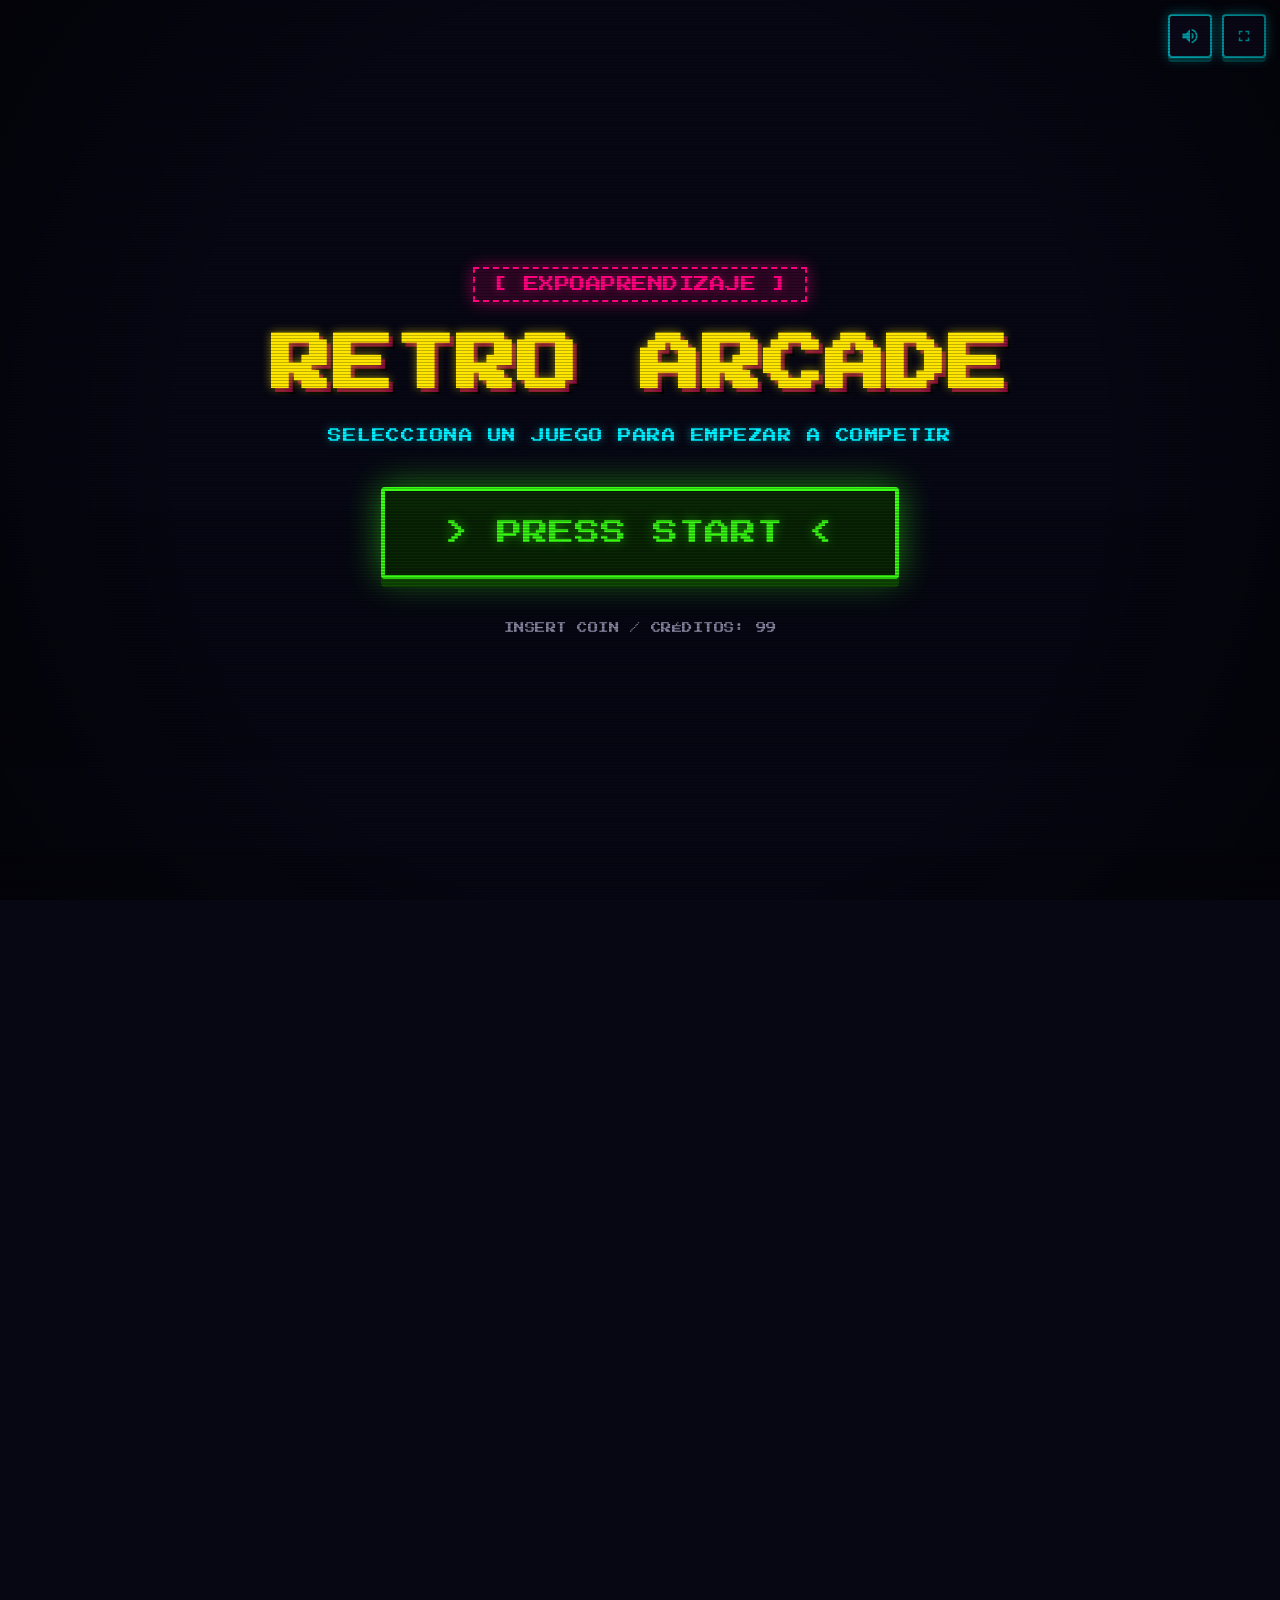
<file: index.html>
﻿<!DOCTYPE html>
<html lang="es">
<head>
  <meta charset="UTF-8">
  <meta name="viewport" content="width=device-width, initial-scale=1.0, maximum-scale=1.0, user-scalable=no, viewport-fit=cover">
  <meta name="apple-mobile-web-app-capable" content="yes">
  <meta name="mobile-web-app-capable" content="yes">
  <meta name="apple-mobile-web-app-status-bar-style" content="black-translucent">
  <meta name="theme-color" content="#070714">
  <title>EXPOAPRENDIZAJE - RETRO ARCADE 80s</title>
  <link rel="stylesheet" href="css/estilos.css">
  <link rel="stylesheet" href="css/movil.css?v=3">
</head>
<body>

  <!-- Capa de pantalla CRT (Scanlines + Viñeta) -->
  <div class="crt-overlay" aria-hidden="true"></div>

  <!-- Barra de controles superior -->
  <header class="top-controls">
    <button type="button" class="btn-icon-arcade" id="btn-toggle-sonido" title="Silenciar / Activar Sonido" aria-label="Sonido">
      <svg width="20" height="20" viewBox="0 0 24 24" fill="currentColor"><path d="M3 9v6h4l5 5V4L7 9H3zm13.5 3c0-1.77-1.02-3.29-2.5-4.03v8.05c1.48-.73 2.5-2.25 2.5-4.02zM14 3.23v2.06c2.89.86 5 3.54 5 6.71s-2.11 5.85-5 6.71v2.06c4.01-.91 7-4.49 7-8.77s-2.99-7.86-7-8.77z"/></svg>
    </button>
    <button type="button" class="btn-icon-arcade" id="btn-toggle-fullscreen" title="Pantalla Completa" aria-label="Pantalla completa">
      <svg width="18" height="18" viewBox="0 0 24 24" fill="currentColor"><path d="M7 14H5v5h5v-2H7v-3zm-2-4h2V7h3V5H5v5zm12 7h-3v2h5v-5h-2v3zM14 5v2h3v3h2V5h-5z"/></svg>
    </button>
  </header>

  <!-- ========================================================================
       1. PANTALLA DE INICIO ARCADE (PRESS START)
       ======================================================================== -->
  <main class="pantalla activa" id="pantalla-inicio">
    <div class="hero-content">
      <div class="arcade-badge" id="label-feria">[ EXPOAPRENDIZAJE ]</div>

      <h1 class="hero-title" id="label-titulo">RETRO ARCADE</h1>

      <p class="hero-subtitle" id="label-subtitulo">
        SELECCIONA UN JUEGO PARA EMPEZAR A COMPETIR
      </p>

      <button type="button" class="btn-arcade btn-press-start blink-text" id="btn-press-start">
        > PRESS START &lt;
      </button>

      <div class="hero-credits" id="label-creditos">
        INSERT COIN / CRÉDITOS: 99
      </div>
    </div>
  </main>

  <!-- ========================================================================
       2. PANTALLA DE SELECCIÓN DE JUEGOS
       ======================================================================== -->
  <section class="pantalla oculta" id="pantalla-seleccion" aria-label="Selección de juegos">
    <div class="selection-container">
      
      <div class="selection-header">
        <div>
          <h2 class="selection-title">ELIGE TU JUEGO</h2>
          <p class="selection-subtitle">TOCA UNA TARJETA PARA INICIAR LA PARTIDA</p>
        </div>

        <button type="button" class="btn-arcade btn-arcade-cyan" id="btn-volver-inicio">
          &lt; VOLVER
        </button>
      </div>

      <!-- Cuadrícula dinámica de tarjetas -->
      <div class="games-grid" id="contenedor-juegos">
        <!-- Renderizado dinámico desde js/menu.js -->
      </div>

    </div>
  </section>

  <!-- Scripts modulares compartidos -->
  <script src="js/sonidos.js?v=3"></script>
  <script src="js/transiciones.js"></script>
  <script src="js/movil.js?v=3"></script>
  <script src="js/menu.js"></script>
</body>
</html>
</file>
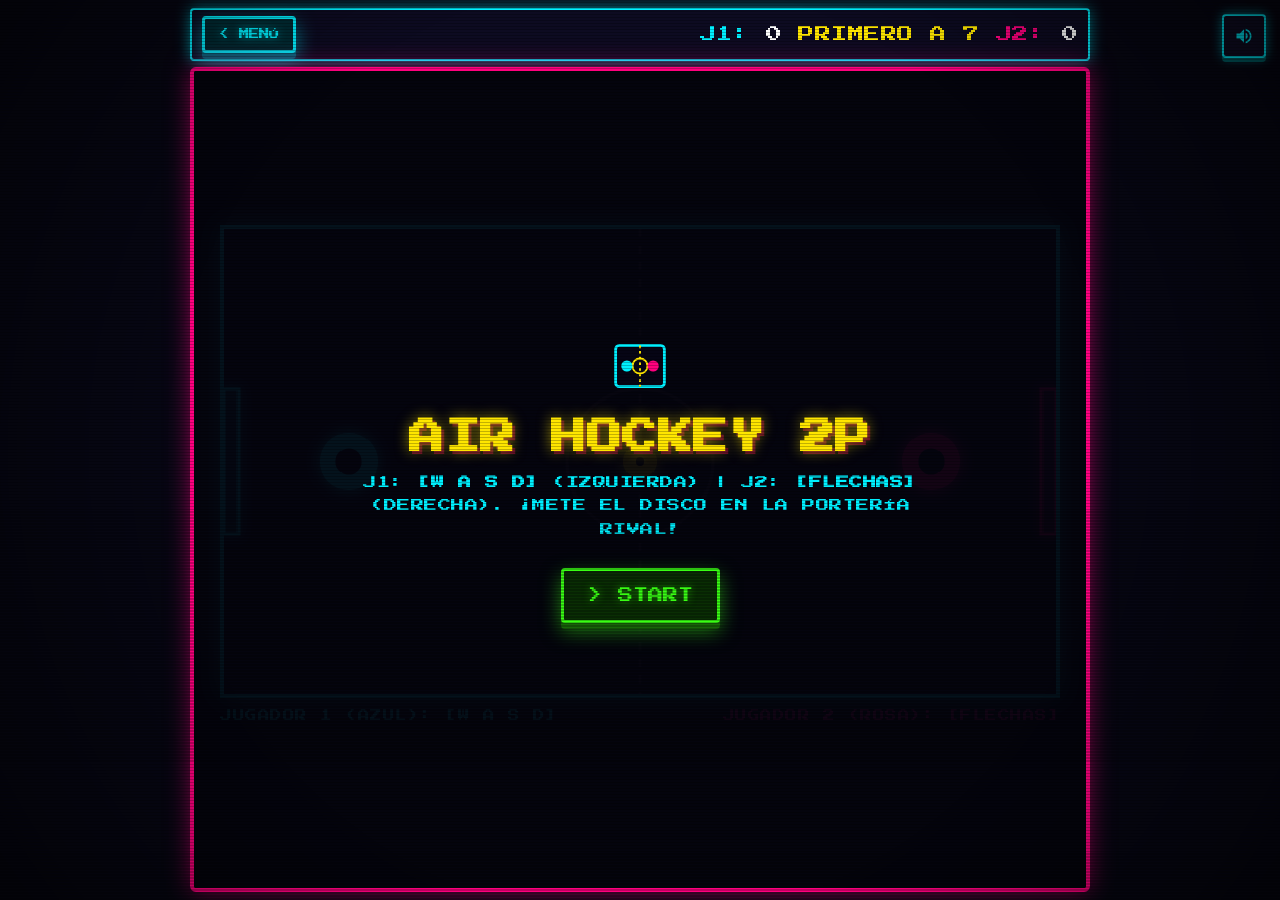
<file: juegos/airhockey.html>
<!DOCTYPE html>
<html lang="es">
<head>
  <meta charset="UTF-8">
  <meta name="viewport" content="width=device-width, initial-scale=1.0, maximum-scale=1.0, user-scalable=no, viewport-fit=cover">
  <meta name="apple-mobile-web-app-capable" content="yes">
  <meta name="mobile-web-app-capable" content="yes">
  <meta name="apple-mobile-web-app-status-bar-style" content="black-translucent">
  <meta name="theme-color" content="#070714">
  <title>Air Hockey 2P - Retro Arcade</title>
  <link rel="stylesheet" href="../css/estilos.css">
  <link rel="stylesheet" href="../css/movil.css?v=3">
  <style>
    .hockey-canvas-wrap {
      width: min(96vw, 840px);
      aspect-ratio: 16 / 9;
      max-height: calc(100vh - 200px);
      position: relative;
      background: #000;
      border: 4px solid var(--neon-cyan);
      box-shadow: 0 0 25px var(--neon-cyan-glow);
      display: flex;
      align-items: center;
      justify-content: center;
      overflow: hidden;
    }

    #hockey-canvas {
      width: 100%;
      height: 100%;
      display: block;
      touch-action: none;
    }

    .key-indicator-bar {
      display: flex;
      justify-content: space-between;
      flex-wrap: wrap;
      gap: 6px 12px;
      width: 100%;
      max-width: 840px;
      margin-top: 8px;
      font-size: clamp(0.55rem, 1.2vw, 0.72rem);
      line-height: 1.6;
      min-height: 28px;
    }
    .key-hint-p1 { color: var(--neon-cyan); }
    .key-hint-p2 { color: var(--neon-magenta); }
  </style>
</head>
<body>
  <div class="crt-overlay" aria-hidden="true"></div>

  <header class="top-controls">
    <button type="button" class="btn-icon-arcade" id="btn-toggle-sonido" title="Sonido">
      <svg width="20" height="20" viewBox="0 0 24 24" fill="currentColor"><path d="M3 9v6h4l5 5V4L7 9H3zm13.5 3c0-1.77-1.02-3.29-2.5-4.03v8.05c1.48-.73 2.5-2.25 2.5-4.02zM14 3.23v2.06c2.89.86 5 3.54 5 6.71s-2.11 5.85-5 6.71v2.06c4.01-.91 7-4.49 7-8.77s-2.99-7.86-7-8.77z"/></svg>
    </button>
  </header>

  <main class="game-container">
    <div class="game-top-bar">
      <button type="button" class="btn-arcade btn-arcade-cyan" id="btn-back-menu" style="padding: 8px 14px; font-size: 0.65rem;">
        &lt; MENÚ
      </button>

      <div class="game-stats">
        <div class="stat-item" style="color: var(--neon-cyan);">J1: <span id="score-p1">0</span></div>
        <div class="stat-item" style="color: var(--neon-yellow);">PRIMERO A 7</div>
        <div class="stat-item" style="color: var(--neon-magenta);">J2: <span id="score-p2">0</span></div>
      </div>
    </div>

    <div class="arcade-screen" style="padding: 10px;">
      <!-- Overlay Inicio -->
      <div class="game-start-overlay" id="overlay-start">
        <div class="start-icon" style="margin-bottom: 8px;">
          <svg width="60" height="60" viewBox="0 0 64 64" fill="none">
            <rect x="6" y="10" width="52" height="44" rx="4" stroke="#00f0ff" stroke-width="3" fill="#060515"/>
            <line x1="32" y1="10" x2="32" y2="54" stroke="#ffe600" stroke-width="2" stroke-dasharray="3 3"/>
            <circle cx="32" cy="32" r="8" stroke="#ffe600" stroke-width="2" fill="none"/>
            <circle cx="18" cy="32" r="6" fill="#00f0ff"/>
            <circle cx="46" cy="32" r="6" fill="#ff007f"/>
          </svg>
        </div>
        <h1 class="game-title-big">AIR HOCKEY 2P</h1>
        <p class="game-instructions">
          J1: <b>[W A S D]</b> (IZQUIERDA) | J2: <b>[FLECHAS]</b> (DERECHA). ¡METE EL DISCO EN LA PORTERÍA RIVAL!
        </p>
        <button type="button" class="btn-arcade btn-arcade-green blink-text" id="btn-start-hockey" style="margin-top: 10px;">
          > START
        </button>
      </div>

      <div class="hockey-canvas-wrap">
        <canvas id="hockey-canvas" width="800" height="450"></canvas>
      </div>

      <div class="key-indicator-bar">
        <span class="key-hint-p1">JUGADOR 1 (AZUL): [W A S D]</span>
        <span class="key-hint-p2">JUGADOR 2 (ROSA): [FLECHAS]</span>
      </div>
    </div>
  </main>

  <script src="../js/sonidos.js?v=3"></script>
  <script src="../js/transiciones.js"></script>
  <script src="../js/movil.js?v=3"></script>

  <script>
    /* ==========================================================================
       CONSTANTES CONFIGURABLES DE AIR HOCKEY 2P
       ========================================================================== */
    const GOLES_PARA_GANAR = 7;
    const VELOCIDAD_PALA = 4.2;
    const FRICCION_DISCO = 0.995;
    const VELOCIDAD_MAX_DISCO = 16;
    const RADIO_PALA = 28;
    const RADIO_DISCO = 16;
    const ANCHO_PORTERIA = 140;

    const canvas = document.getElementById('hockey-canvas');
    const ctx = canvas.getContext('2d');

    const scoreP1El = document.getElementById('score-p1');
    const scoreP2El = document.getElementById('score-p2');
    const overlayStart = document.getElementById('overlay-start');
    const btnStart = document.getElementById('btn-start-hockey');
    const btnBackMenu = document.getElementById('btn-back-menu');

    const W = 800;
    const H = 450;
    const MITAD_X = W / 2;

    let scoreP1 = 0;
    let scoreP2 = 0;
    let jugando = false;
    let loopId = null;
    let sacudida = 0;

    const p1 = {
      x: 120,
      y: H / 2,
      vx: 0,
      vy: 0,
      radio: RADIO_PALA,
      color: '#00f0ff'
    };

    const p2 = {
      x: W - 120,
      y: H / 2,
      vx: 0,
      vy: 0,
      radio: RADIO_PALA,
      color: '#ff007f'
    };

    const disco = {
      x: MITAD_X,
      y: H / 2,
      vx: 0,
      vy: 0,
      radio: RADIO_DISCO,
      color: '#ffe600'
    };

    const teclas = {};
    window.addEventListener('keydown', (e) => {
      teclas[e.code] = true;
      if (['ArrowUp', 'ArrowDown', 'ArrowLeft', 'ArrowRight', 'Space'].includes(e.code)) e.preventDefault();
    });
    window.addEventListener('keyup', (e) => {
      teclas[e.code] = false;
    });

    // Soporte táctil y aviso de orientación (solo en dispositivos táctiles reales)
    const esTactilHockey = window.matchMedia('(hover: none) and (pointer: coarse)').matches;
    if (esTactilHockey) {
      if (typeof RetroMovil !== 'undefined') {
        new RetroMovil.OrientationGuard('landscape');
      }

      function manejarToquesHockey(e) {
        if (!jugando && overlayStart.classList.contains('oculto') === false) return;
        e.preventDefault();
        const rect = canvas.getBoundingClientRect();
        const scaleX = W / rect.width;
        const scaleY = H / rect.height;

        for (let i = 0; i < e.touches.length; i++) {
          const t = e.touches[i];
          const tx = (t.clientX - rect.left) * scaleX;
          const ty = (t.clientY - rect.top) * scaleY;

          if (tx < MITAD_X) {
            // Lado Jugador 1
            const nuevoX = Math.max(p1.radio, Math.min(MITAD_X - p1.radio - 4, tx));
            const nuevoY = Math.max(p1.radio, Math.min(H - p1.radio, ty));
            p1.vx = (nuevoX - p1.x) * 1.2;
            p1.vy = (nuevoY - p1.y) * 1.2;
            p1.x = nuevoX;
            p1.y = nuevoY;
          } else {
            // Lado Jugador 2
            const nuevoX = Math.max(MITAD_X + p2.radio + 4, Math.min(W - p2.radio, tx));
            const nuevoY = Math.max(p2.radio, Math.min(H - p2.radio, ty));
            p2.vx = (nuevoX - p2.x) * 1.2;
            p2.vy = (nuevoY - p2.y) * 1.2;
            p2.x = nuevoX;
            p2.y = nuevoY;
          }
        }
      }

      canvas.addEventListener('touchstart', manejarToquesHockey, { passive: false });
      canvas.addEventListener('touchmove', manejarToquesHockey, { passive: false });
    }

    btnBackMenu.addEventListener('click', () => {
      transicion.irA('../index.html');
    });

    btnStart.addEventListener('click', () => {
      transicion.iniciarCarga(() => {
        overlayStart.classList.add('oculto');
        iniciarPartida();
      });
    });

    function resetDisco(direccionGol = 1) {
      disco.x = MITAD_X;
      disco.y = H / 2;
      disco.vx = (Math.random() > 0.5 ? 2.5 : -2.5) * (direccionGol > 0 ? -1 : 1);
      disco.vy = (Math.random() - 0.5) * 3.5;
      p1.x = 120;
      p1.y = H / 2;
      p2.x = W - 120;
      p2.y = H / 2;
    }

    function iniciarPartida() {
      scoreP1 = 0;
      scoreP2 = 0;
      scoreP1El.textContent = '0';
      scoreP2El.textContent = '0';
      resetDisco(1);
      jugando = true;

      if (loopId) cancelAnimationFrame(loopId);
      bucle();
    }

    function resolverColisionPala(pala) {
      const dx = disco.x - pala.x;
      const dy = disco.y - pala.y;
      const dist = Math.hypot(dx, dy);
      const radioTotal = disco.radio + pala.radio;

      if (dist < radioTotal) {
        if (typeof sonidos !== 'undefined') sonidos.bip();
        sacudida = 3;

        // Normalizar vector de choque
        const nx = dx / (dist || 1);
        const ny = dy / (dist || 1);

        // Separar objetos para evitar atasco
        const overlap = radioTotal - dist + 2;
        disco.x += nx * overlap;
        disco.y += ny * overlap;

        // Velocidad relativa
        const pVx = pala.vx || 0;
        const pVy = pala.vy || 0;
        const velocidadRelX = disco.vx - pVx;
        const velocidadRelY = disco.vy - pVy;
        const productoPunto = velocidadRelX * nx + velocidadRelY * ny;

        if (productoPunto < 0) {
          const impulso = -1.7 * productoPunto;
          disco.vx += nx * impulso;
          disco.vy += ny * impulso;
        }

        // DISPARO / EMPUJE: transmitir la fuerza del movimiento de la pala
        const empujePala = pVx * nx + pVy * ny;
        if (empujePala > 0) {
          disco.vx += nx * (empujePala * 1.6 + 4.0);
          disco.vy += ny * (empujePala * 1.6 + 4.0);
        } else {
          // Impulso mínimo para evitar que se quede pegado si la pala no se mueve
          disco.vx += nx * 3.5;
          disco.vy += ny * 3.5;
        }

        // Limitar velocidad máxima
        const mag = Math.hypot(disco.vx, disco.vy);
        const VEL_MAX = 16;
        if (mag > VEL_MAX) {
          disco.vx = (disco.vx / mag) * VEL_MAX;
          disco.vy = (disco.vy / mag) * VEL_MAX;
        }
      }
    }

    function bucle() {
      if (!jugando) return;

      // 1. Movimiento Jugador 1 (WASD) - Bloqueado a su mitad
      let dx1 = 0, dy1 = 0;
      if (teclas['KeyW']) dy1 -= VELOCIDAD_PALA;
      if (teclas['KeyS']) dy1 += VELOCIDAD_PALA;
      if (teclas['KeyA']) dx1 -= VELOCIDAD_PALA;
      if (teclas['KeyD']) dx1 += VELOCIDAD_PALA;

      if (dx1 !== 0 || dy1 !== 0) {
        p1.vx = dx1;
        p1.vy = dy1;
        p1.x = Math.max(p1.radio, Math.min(MITAD_X - p1.radio - 4, p1.x + p1.vx));
        p1.y = Math.max(p1.radio, Math.min(H - p1.radio, p1.y + p1.vy));
      } else {
        p1.vx = (p1.vx || 0) * 0.85;
        p1.vy = (p1.vy || 0) * 0.85;
      }

      // 2. Movimiento Jugador 2 (Flechas) - Bloqueado a su mitad
      let dx2 = 0, dy2 = 0;
      if (teclas['ArrowUp']) dy2 -= VELOCIDAD_PALA;
      if (teclas['ArrowDown']) dy2 += VELOCIDAD_PALA;
      if (teclas['ArrowLeft']) dx2 -= VELOCIDAD_PALA;
      if (teclas['ArrowRight']) dx2 += VELOCIDAD_PALA;

      if (dx2 !== 0 || dy2 !== 0) {
        p2.vx = dx2;
        p2.vy = dy2;
        p2.x = Math.max(MITAD_X + p2.radio + 4, Math.min(W - p2.radio, p2.x + p2.vx));
        p2.y = Math.max(p2.radio, Math.min(H - p2.radio, p2.y + p2.vy));
      } else {
        p2.vx = (p2.vx || 0) * 0.85;
        p2.vy = (p2.vy || 0) * 0.85;
      }

      // 3. Fricción y movimiento del disco
      disco.vx *= FRICCION_DISCO;
      disco.vy *= FRICCION_DISCO;
      disco.x += disco.vx;
      disco.y += disco.vy;

      // 4. Colisiones disco con palas
      resolverColisionPala(p1);
      resolverColisionPala(p2);

      // 5. Rebote disco con bordes superior e inferior
      if (disco.y - disco.radio <= 0) {
        disco.y = disco.radio;
        disco.vy *= -1;
        if (typeof sonidos !== 'undefined') sonidos.click();
      } else if (disco.y + disco.radio >= H) {
        disco.y = H - disco.radio;
        disco.vy *= -1;
        if (typeof sonidos !== 'undefined') sonidos.click();
      }

      // 6. Porterías izquierda y derecha
      const porteriaY1 = (H - ANCHO_PORTERIA) / 2;
      const porteriaY2 = porteriaY1 + ANCHO_PORTERIA;

      // Pared izquierda o Gol de J2
      if (disco.x - disco.radio <= 0) {
        if (disco.y >= porteriaY1 && disco.y <= porteriaY2) {
          // ¡GOL DE JUGADOR 2!
          scoreP2++;
          scoreP2El.textContent = scoreP2;
          if (typeof sonidos !== 'undefined') sonidos.punto();
          sacudida = 10;
          if (scoreP2 >= GOLES_PARA_GANAR) {
            finalizarPartida(2);
            return;
          }
          resetDisco(-1);
        } else {
          disco.x = disco.radio;
          disco.vx *= -1;
          if (typeof sonidos !== 'undefined') sonidos.click();
        }
      }

      // Pared derecha o Gol de J1
      if (disco.x + disco.radio >= W) {
        if (disco.y >= porteriaY1 && disco.y <= porteriaY2) {
          // ¡GOL DE JUGADOR 1!
          scoreP1++;
          scoreP1El.textContent = scoreP1;
          if (typeof sonidos !== 'undefined') sonidos.punto();
          sacudida = 10;
          if (scoreP1 >= GOLES_PARA_GANAR) {
            finalizarPartida(1);
            return;
          }
          resetDisco(1);
        } else {
          disco.x = W - disco.radio;
          disco.vx *= -1;
          if (typeof sonidos !== 'undefined') sonidos.click();
        }
      }

      dibujar();

      if (jugando) {
        loopId = requestAnimationFrame(bucle);
      }
    }

    function finalizarPartida(ganador) {
      jugando = false;
      if (typeof sonidos !== 'undefined') sonidos.victoria();

      transicion.mostrarVictoria({
        titulo: `¡JUGADOR ${ganador} GANA!`,
        lineasInfo: [
          { label: 'JUGADOR 1', valor: `${scoreP1} GOLES` },
          { label: 'JUGADOR 2', valor: `${scoreP2} GOLES` },
          { label: 'OBJETIVO', valor: `${GOLES_PARA_GANAR} GOLES` }
        ],
        onReintentar: () => iniciarPartida(),
        urlMenu: '../index.html'
      });
    }

    function dibujar() {
      ctx.save();

      // Efecto sacudida
      if (sacudida > 0) {
        const sx = (Math.random() - 0.5) * sacudida;
        const sy = (Math.random() - 0.5) * sacudida;
        ctx.translate(sx, sy);
        sacudida *= 0.85;
        if (sacudida < 0.5) sacudida = 0;
      }

      // Fondo mesa
      ctx.fillStyle = '#060416';
      ctx.fillRect(0, 0, W, H);

      // Líneas de la mesa
      ctx.strokeStyle = 'rgba(255, 255, 255, 0.15)';
      ctx.lineWidth = 3;

      // Línea divisoria central
      ctx.beginPath();
      ctx.setLineDash([8, 8]);
      ctx.moveTo(MITAD_X, 0);
      ctx.lineTo(MITAD_X, H);
      ctx.stroke();
      ctx.setLineDash([]);

      // Círculo central
      ctx.beginPath();
      ctx.arc(MITAD_X, H / 2, 70, 0, Math.PI * 2);
      ctx.stroke();

      // Porterías (Glow neón)
      const porteriaY1 = (H - ANCHO_PORTERIA) / 2;

      // Portería J1 (Izquierda)
      ctx.strokeStyle = '#00f0ff';
      ctx.shadowColor = '#00f0ff';
      ctx.shadowBlur = 12;
      ctx.strokeRect(0, porteriaY1, 14, ANCHO_PORTERIA);

      // Portería J2 (Derecha)
      ctx.strokeStyle = '#ff007f';
      ctx.shadowColor = '#ff007f';
      ctx.shadowBlur = 12;
      ctx.strokeRect(W - 14, porteriaY1, 14, ANCHO_PORTERIA);

      ctx.shadowBlur = 0;

      // Dibujar Pala J1
      ctx.save();
      ctx.fillStyle = p1.color;
      ctx.shadowColor = p1.color;
      ctx.shadowBlur = 14;
      ctx.beginPath();
      ctx.arc(p1.x, p1.y, p1.radio, 0, Math.PI * 2);
      ctx.fill();
      ctx.fillStyle = '#060515';
      ctx.beginPath();
      ctx.arc(p1.x, p1.y, p1.radio * 0.45, 0, Math.PI * 2);
      ctx.fill();
      ctx.restore();

      // Dibujar Pala J2
      ctx.save();
      ctx.fillStyle = p2.color;
      ctx.shadowColor = p2.color;
      ctx.shadowBlur = 14;
      ctx.beginPath();
      ctx.arc(p2.x, p2.y, p2.radio, 0, Math.PI * 2);
      ctx.fill();
      ctx.fillStyle = '#060515';
      ctx.beginPath();
      ctx.arc(p2.x, p2.y, p2.radio * 0.45, 0, Math.PI * 2);
      ctx.fill();
      ctx.restore();

      // Dibujar Disco
      ctx.save();
      ctx.fillStyle = disco.color;
      ctx.shadowColor = disco.color;
      ctx.shadowBlur = 16;
      ctx.beginPath();
      ctx.arc(disco.x, disco.y, disco.radio, 0, Math.PI * 2);
      ctx.fill();
      ctx.fillStyle = '#000';
      ctx.beginPath();
      ctx.arc(disco.x, disco.y, 4, 0, Math.PI * 2);
      ctx.fill();
      ctx.restore();

      ctx.restore();
    }

    dibujar();
  </script>
</body>
</html>
</file>
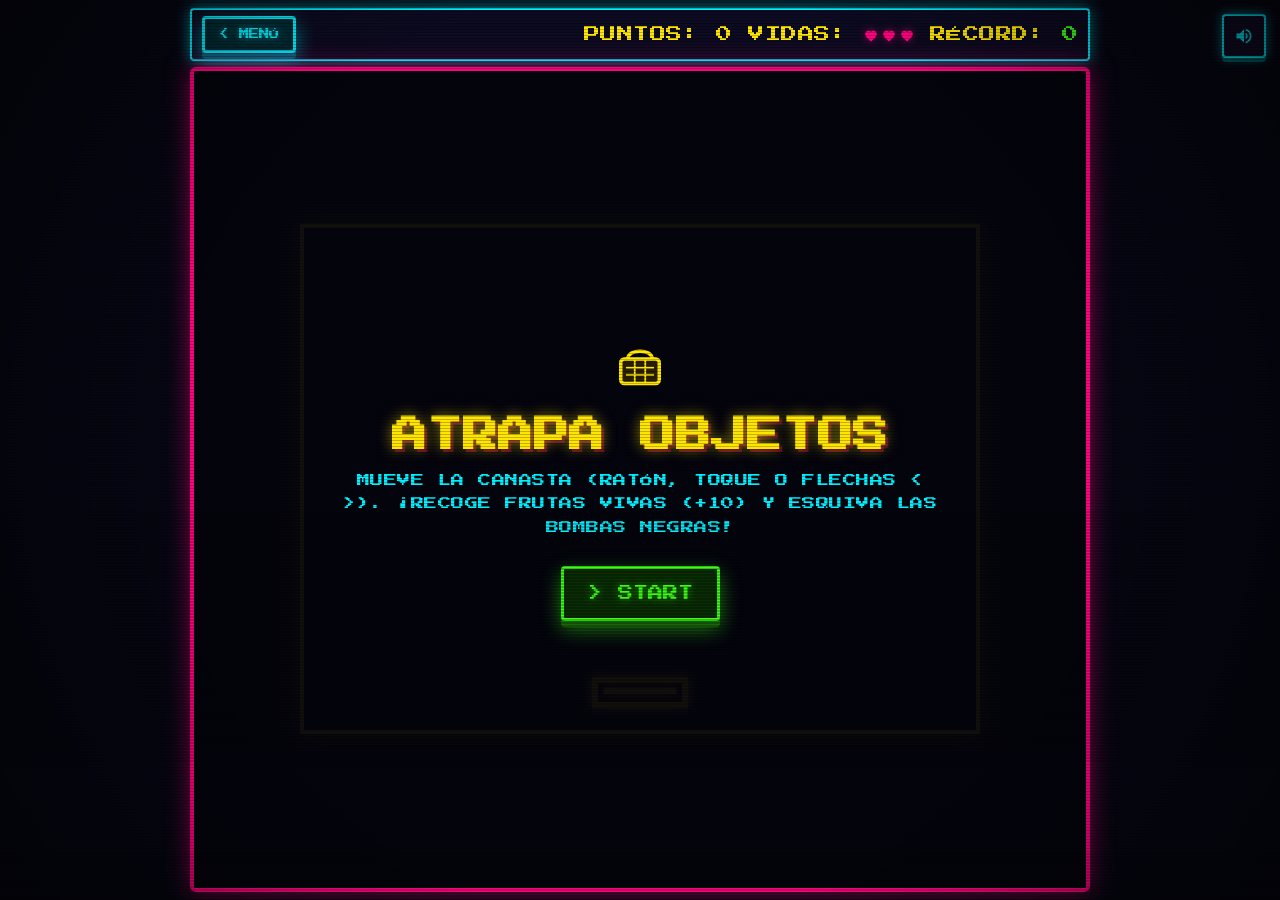
<file: juegos/atrapa.html>
﻿<!DOCTYPE html>
<html lang="es">
<head>
  <meta charset="UTF-8">
  <meta name="viewport" content="width=device-width, initial-scale=1.0, maximum-scale=1.0, user-scalable=no, viewport-fit=cover">
  <meta name="apple-mobile-web-app-capable" content="yes">
  <meta name="mobile-web-app-capable" content="yes">
  <meta name="apple-mobile-web-app-status-bar-style" content="black-translucent">
  <meta name="theme-color" content="#070714">
  <title>Atrapa Objetos - Retro Arcade</title>
  <link rel="stylesheet" href="../css/estilos.css">
  <link rel="stylesheet" href="../css/movil.css?v=3">
  <style>
    .atrapa-canvas-wrap {
      width: min(94vw, 680px);
      aspect-ratio: 4 / 3;
      max-height: calc(100vh - 200px);
      position: relative;
      background: #000;
      border: 4px solid var(--neon-yellow);
      box-shadow: 0 0 25px var(--neon-yellow-glow);
      display: flex;
      align-items: center;
      justify-content: center;
      overflow: hidden;
    }

    #atrapa-canvas {
      width: 100%;
      height: 100%;
      display: block;
      touch-action: none;
    }

    .lives-icons {
      display: inline-flex;
      gap: 4px;
      vertical-align: middle;
    }
    .heart-icon {
      width: 14px;
      height: 14px;
      fill: var(--neon-magenta);
      filter: drop-shadow(0 0 4px var(--neon-magenta-glow));
    }
    .heart-icon.lost {
      opacity: 0.2;
      filter: none;
    }
  </style>
</head>
<body>
  <div class="crt-overlay" aria-hidden="true"></div>

  <header class="top-controls">
    <button type="button" class="btn-icon-arcade" id="btn-toggle-sonido" title="Sonido">
      <svg width="20" height="20" viewBox="0 0 24 24" fill="currentColor"><path d="M3 9v6h4l5 5V4L7 9H3zm13.5 3c0-1.77-1.02-3.29-2.5-4.03v8.05c1.48-.73 2.5-2.25 2.5-4.02zM14 3.23v2.06c2.89.86 5 3.54 5 6.71s-2.11 5.85-5 6.71v2.06c4.01-.91 7-4.49 7-8.77s-2.99-7.86-7-8.77z"/></svg>
    </button>
  </header>

  <main class="game-container">
    <div class="game-top-bar">
      <button type="button" class="btn-arcade btn-arcade-cyan" id="btn-back-menu" style="padding: 8px 14px; font-size: 0.65rem;">
        &lt; MENÚ
      </button>

      <div class="game-stats">
        <div class="stat-item">PUNTOS: <span id="stat-puntos" style="color: var(--neon-yellow);">0</span></div>
        <div class="stat-item">VIDAS: <span id="stat-vidas" class="lives-icons"></span></div>
        <div class="stat-item">RÉCORD: <span id="stat-record" style="color: var(--neon-green);">0</span></div>
      </div>
    </div>

    <div class="arcade-screen" style="padding: 10px;">
      <!-- Overlay de Inicio -->
      <div class="game-start-overlay" id="overlay-start">
        <div class="start-icon" style="margin-bottom: 8px;">
          <svg width="56" height="56" viewBox="0 0 64 64" fill="none">
            <rect x="10" y="24" width="44" height="28" rx="4" fill="#2a1f05" stroke="#ffe600" stroke-width="4"/>
            <path d="M18 24 C18 12, 46 12, 46 24" stroke="#ffe600" stroke-width="4" fill="none"/>
            <line x1="16" y1="34" x2="48" y2="34" stroke="#ffe600" stroke-width="2"/>
            <line x1="16" y1="42" x2="48" y2="42" stroke="#ffe600" stroke-width="2"/>
            <line x1="26" y1="24" x2="26" y2="52" stroke="#ffe600" stroke-width="2"/>
            <line x1="38" y1="24" x2="38" y2="52" stroke="#ffe600" stroke-width="2"/>
          </svg>
        </div>
        <h1 class="game-title-big">ATRAPA OBJETOS</h1>
        <p class="game-instructions">
          MUEVE LA CANASTA (RATÓN, TOQUE O FLECHAS &lt; &gt;). ¡RECOGE FRUTAS VIVAS (+10) Y ESQUIVA LAS BOMBAS NEGRAS!
        </p>
        <button type="button" class="btn-arcade btn-arcade-green blink-text" id="btn-start-atrapa" style="margin-top: 10px;">
          > START
        </button>
      </div>

      <div class="atrapa-canvas-wrap">
        <canvas id="atrapa-canvas" width="700" height="520"></canvas>
      </div>
    </div>
  </main>

  <script src="../js/sonidos.js?v=3"></script>
  <script src="../js/transiciones.js"></script>
  <script src="../js/movil.js?v=3"></script>

  <script>
    /* ==========================================================================
       CONSTANTES CONFIGURABLES DE EQUILIBRIO DE JUEGO (ATRAPA OBJETOS)
       ========================================================================== */
    const VELOCIDAD_CAIDA_INICIAL = 1.8;       // Velocidad baja inicial para inicio suave
    const VELOCIDAD_CAIDA_MAXIMA = 5.4;        // Límite máximo para que siempre sea jugable
    const INCREMENTO_VELOCIDAD = 0.18;         // Cantidad suave que sube la velocidad por intervalo
    const INTERVALO_TIEMPO_ACEL_MS = 10000;    // Intervalo de aumento por tiempo: cada 10 segundos
    const PUNTOS_POR_AUMENTO_VELOCIDAD = 50;   // Intervalo de aumento por puntaje: cada 50 puntos
    const INTERVALO_APARICION_INICIAL = 68;    // Frames entre objetos al inicio (frecuencia relajada)
    const INTERVALO_APARICION_MINIMO = 34;     // Frecuencia máxima a puntajes o tiempos altos
    const PROBABILIDAD_BOMBA = 0.26;           // 26% de probabilidad de bomba
    const VIDAS_INICIALES = 3;                 // Vidas del jugador

    let tiempoInicioPartida = 0;

    /* ==========================================================================
       LÓGICA DEL JUEGO CON GRÁFICOS PIXEL/CANVAS PUROS
       ========================================================================== */
    const canvas = document.getElementById('atrapa-canvas');
    const ctx = canvas.getContext('2d');

    const statPuntos = document.getElementById('stat-puntos');
    const statVidas = document.getElementById('stat-vidas');
    const statRecord = document.getElementById('stat-record');
    const overlayStart = document.getElementById('overlay-start');
    const btnStart = document.getElementById('btn-start-atrapa');
    const btnBackMenu = document.getElementById('btn-back-menu');

    let W = 700;
    let H = 520;

    let puntos = 0;
    let vidas = VIDAS_INICIALES;
    let recordPuntos = 0;
    let loopId = null;
    let jugando = false;
    let velocidadCaida = VELOCIDAD_CAIDA_INICIAL;

    // Canasta del jugador
    const canasta = {
      x: W / 2 - 50,
      y: H - 55,
      ancho: 100,
      alto: 32,
      speed: 10
    };

    function ajustarDimensionesAtrapa() {
      const esMovil = window.matchMedia('(hover: none) and (pointer: coarse), (max-width: 900px)').matches;
      const wrap = document.querySelector('.atrapa-canvas-wrap');
      if (esMovil && wrap) {
        const wReal = Math.floor(wrap.clientWidth);
        const hReal = Math.floor(wrap.clientHeight);
        if (wReal > 50 && hReal > 50) {
          W = wReal;
          H = hReal;
          canvas.width = W;
          canvas.height = H;
          canasta.y = H - 55;
          canasta.x = Math.max(0, Math.min(W - canasta.ancho, canasta.x));
          return;
        }
      }
      W = 700;
      H = 520;
      canvas.width = W;
      canvas.height = H;
      canasta.y = H - 55;
      canasta.x = Math.max(0, Math.min(W - canasta.ancho, canasta.x));
    }

    window.addEventListener('resize', ajustarDimensionesAtrapa);
    window.addEventListener('orientationchange', ajustarDimensionesAtrapa);

    // Objetos que caen
    let objetos = [];
    let tiempoParaProximoObjeto = 0;

    // Partículas al atrapar
    let particulas = [];

    btnBackMenu.addEventListener('click', () => {
      transicion.irA('../index.html');
    });

    btnStart.addEventListener('click', () => {
      transicion.iniciarCarga(() => {
        overlayStart.classList.add('oculto');
        iniciarPartida();
      });
    });

    function iniciarPartida() {
      ajustarDimensionesAtrapa();
      tiempoInicioPartida = Date.now();
      puntos = 0;
      vidas = VIDAS_INICIALES;
      velocidadCaida = VELOCIDAD_CAIDA_INICIAL;
      objetos = [];
      particulas = [];
      tiempoParaProximoObjeto = INTERVALO_APARICION_INICIAL;

      statPuntos.textContent = '0';
      actualizarVidasUI();
      canasta.x = W / 2 - canasta.ancho / 2;

      jugando = true;
      if (loopId) cancelAnimationFrame(loopId);
      bucle();
    }

    function actualizarVidasUI() {
      statVidas.innerHTML = '';
      for (let i = 0; i < VIDAS_INICIALES; i++) {
        const svg = document.createElementNS('http://www.w3.org/2000/svg', 'svg');
        svg.setAttribute('viewBox', '0 0 24 24');
        svg.setAttribute('class', i < vidas ? 'heart-icon' : 'heart-icon lost');
        svg.innerHTML = '<path d="M12 21.35l-1.45-1.32C5.4 15.36 2 12.28 2 8.5 2 5.42 4.42 3 7.5 3c1.74 0 3.41.81 4.5 2.09C13.09 3.81 14.76 3 16.5 3 19.58 3 22 5.42 22 8.5c0 3.78-3.4 6.86-8.55 11.54L12 21.35z"/>';
        statVidas.appendChild(svg);
      }
    }

    // Controles canasta
    function moverCanastaConX(clientX) {
      const rect = canvas.getBoundingClientRect();
      const scaleX = W / rect.width;
      const posX = (clientX - rect.left) * scaleX;
      canasta.x = Math.max(0, Math.min(W - canasta.ancho, posX - canasta.ancho / 2));
    }

    canvas.addEventListener('mousemove', (e) => moverCanastaConX(e.clientX));

    if (window.matchMedia('(hover: none) and (pointer: coarse)').matches) {
      canvas.addEventListener('touchmove', (e) => {
        e.preventDefault();
        if (e.touches.length > 0) moverCanastaConX(e.touches[0].clientX);
      }, { passive: false });
      canvas.addEventListener('touchstart', (e) => {
        if (e.touches.length > 0) moverCanastaConX(e.touches[0].clientX);
      }, { passive: true });
    }

    window.addEventListener('resize', () => {
      ajustarDimensionesAtrapa();
      if (!jugando) dibujar();
    });
    window.addEventListener('orientationchange', () => {
      setTimeout(() => {
        ajustarDimensionesAtrapa();
        if (!jugando) dibujar();
      }, 150);
    });

    const teclas = {};
    window.addEventListener('keydown', (e) => {
      teclas[e.code] = true;
      if (['ArrowLeft', 'ArrowRight', 'KeyA', 'KeyD'].includes(e.code)) e.preventDefault();
    });
    window.addEventListener('keyup', (e) => {
      teclas[e.code] = false;
    });

    // Generador de frutas/estrellas vs bombas
    function generarObjeto() {
      const esMalo = Math.random() < PROBABILIDAD_BOMBA;
      const tiposBuenos = ['manzana', 'naranja', 'limon', 'estrella'];
      const tipo = esMalo ? 'bomba' : tiposBuenos[Math.floor(Math.random() * tiposBuenos.length)];

      const tam = 44; // Aumentado para mejor visibilidad y diferenciación clara
      objetos.push({
        x: Math.random() * (W - tam - 20) + 10,
        y: -tam - 10,
        ancho: tam,
        alto: tam,
        radio: tam / 2,
        tipo: tipo,
        esMalo: esMalo,
        vy: velocidadCaida + (Math.random() * 0.4)
      });
    }

    function crearParticulas(x, y, color) {
      for (let i = 0; i < 14; i++) {
        particulas.push({
          x: x,
          y: y,
          vx: (Math.random() - 0.5) * 8,
          vy: (Math.random() - 0.8) * 8,
          size: Math.random() * 5 + 3,
          color: color,
          vida: 22
        });
      }
    }

    function bucle() {
      if (!jugando) return;

      // Aceleración gradual combinada: con el tiempo transcurrido (cada 10s) y con los puntos (cada 50 pts)
      const pasosTiempo = Math.floor((Date.now() - tiempoInicioPartida) / INTERVALO_TIEMPO_ACEL_MS);
      const pasosPuntos = Math.floor(puntos / PUNTOS_POR_AUMENTO_VELOCIDAD);
      velocidadCaida = Math.min(VELOCIDAD_CAIDA_MAXIMA, VELOCIDAD_CAIDA_INICIAL + (pasosTiempo + pasosPuntos) * INCREMENTO_VELOCIDAD);

      // Movimiento con teclas
      if (teclas['ArrowLeft'] || teclas['KeyA']) {
        canasta.x = Math.max(0, canasta.x - canasta.speed);
      }
      if (teclas['ArrowRight'] || teclas['KeyD']) {
        canasta.x = Math.min(W - canasta.ancho, canasta.x + canasta.speed);
      }

      // Frecuencia dinámica de aparición con límite seguro
      tiempoParaProximoObjeto--;
      if (tiempoParaProximoObjeto <= 0) {
        generarObjeto();
        const reduccion = Math.min(INTERVALO_APARICION_INICIAL - INTERVALO_APARICION_MINIMO, Math.floor(pasosTiempo * 2 + pasosPuntos * 3));
        tiempoParaProximoObjeto = Math.max(INTERVALO_APARICION_MINIMO, INTERVALO_APARICION_INICIAL - reduccion);
      }

      // Actualizar objetos
      for (let i = objetos.length - 1; i >= 0; i--) {
        const obj = objetos[i];
        obj.y += obj.vy;

        // Comprobar colisión con la canasta
        if (
          obj.x + obj.ancho >= canasta.x &&
          obj.x <= canasta.x + canasta.ancho &&
          obj.y + obj.alto >= canasta.y &&
          obj.y <= canasta.y + canasta.alto
        ) {
          if (obj.esMalo) {
            // Bomba: Quita vida
            vidas--;
            actualizarVidasUI();
            crearParticulas(obj.x + obj.radio, obj.y + obj.radio, '#ff0055');
            if (typeof sonidos !== 'undefined') sonidos.golpe();

            if (vidas <= 0) {
              morir();
              return;
            }
          } else {
            // Fruta o estrella: Suma puntos
            puntos += 10;
            statPuntos.textContent = puntos;
            crearParticulas(obj.x + obj.radio, obj.y + obj.radio, '#ffe600');
            if (typeof sonidos !== 'undefined') sonidos.punto();
          }

          objetos.splice(i, 1);
          continue;
        }

        // Si se escapa abajo
        if (obj.y > H + 30) {
          objetos.splice(i, 1);
        }
      }

      // Actualizar partículas
      for (let i = particulas.length - 1; i >= 0; i--) {
        const p = particulas[i];
        p.x += p.vx;
        p.y += p.vy;
        p.vida--;
        if (p.vida <= 0) particulas.splice(i, 1);
      }

      dibujar();

      if (jugando) {
        loopId = requestAnimationFrame(bucle);
      }
    }

    function morir() {
      jugando = false;
      if (typeof sonidos !== 'undefined') sonidos.gameOver();

      if (puntos > recordPuntos) {
        recordPuntos = puntos;
        statRecord.textContent = recordPuntos;
      }

      transicion.mostrarGameOver({
        puntos: puntos,
        record: recordPuntos,
        onReintentar: () => iniciarPartida(),
        urlMenu: '../index.html'
      });
    }

    // Dibujo detallado de frutas/estrellas vs bombas
    function dibujarObjeto(obj) {
      const cx = obj.x + obj.radio;
      const cy = obj.y + obj.radio;
      const r = obj.radio - 3;

      if (obj.esMalo) {
        // ==========================================
        // BOMBA NEGRA CON BORDE ROJO PARPADEANTE
        // ==========================================
        const parpadeo = Math.sin(Date.now() / 90) > 0;

        // Borde exterior rojo brillante parpadeante
        ctx.save();
        ctx.beginPath();
        ctx.arc(cx, cy + 2, r + 2, 0, Math.PI * 2);
        ctx.strokeStyle = parpadeo ? '#ff0033' : '#ff4466';
        ctx.lineWidth = 3.5;
        ctx.shadowColor = '#ff0033';
        ctx.shadowBlur = parpadeo ? 16 : 8;
        ctx.stroke();

        // Cuerpo negro puro
        ctx.beginPath();
        ctx.arc(cx, cy + 2, r, 0, Math.PI * 2);
        ctx.fillStyle = '#0a0a10';
        ctx.fill();

        // Cuello de la mecha
        ctx.fillStyle = '#444';
        ctx.fillRect(cx - 3, cy - r - 2, 6, 4);

        // Mecha curvada
        ctx.beginPath();
        ctx.moveTo(cx, cy - r - 1);
        ctx.quadraticCurveTo(cx + 6, cy - r - 8, cx + 8, cy - r - 10);
        ctx.strokeStyle = '#999';
        ctx.lineWidth = 2.5;
        ctx.stroke();

        // Chispa roja/amarilla parpadeante
        ctx.fillStyle = parpadeo ? '#ffe600' : '#ff2200';
        ctx.shadowColor = '#ff3300';
        ctx.shadowBlur = 10;
        ctx.beginPath();
        ctx.arc(cx + 8, cy - r - 10, parpadeo ? 4 : 3, 0, Math.PI * 2);
        ctx.fill();

        // Calavera o cruz interior roja tenue para peligro evidente
        ctx.fillStyle = '#ff1144';
        ctx.font = 'bold 13px sans-serif';
        ctx.textAlign = 'center';
        ctx.textBaseline = 'middle';
        ctx.fillText('X', cx, cy + 3);

        ctx.restore();
      } else {
        // ==========================================
        // FRUTAS Y ESTRELLAS (COLORES VIVOS Y BRILLANTES)
        // ==========================================
        ctx.save();

        if (obj.tipo === 'estrella') {
          // Estrella amarilla neón de 5 puntas
          ctx.fillStyle = '#ffe600';
          ctx.shadowColor = '#ffe600';
          ctx.shadowBlur = 14;

          ctx.beginPath();
          for (let i = 0; i < 5; i++) {
            const rot = (Math.PI / 2) * 3 + (i * Math.PI) / 2.5;
            const x1 = cx + Math.cos(rot) * r;
            const y1 = cy + Math.sin(rot) * r;
            ctx.lineTo(x1, y1);

            const rotInner = rot + Math.PI / 5;
            const x2 = cx + Math.cos(rotInner) * (r * 0.45);
            const y2 = cy + Math.sin(rotInner) * (r * 0.45);
            ctx.lineTo(x2, y2);
          }
          ctx.closePath();
          ctx.fill();

          // Centro brillante
          ctx.fillStyle = '#fff';
          ctx.beginPath();
          ctx.arc(cx, cy, 3, 0, Math.PI * 2);
          ctx.fill();
        } else {
          // Fruta redonda viva (Manzana roja, naranja o limón verde)
          let colorFruta = '#ff1744'; // Roja
          let glowColor = 'rgba(255, 23, 68, 0.7)';

          if (obj.tipo === 'naranja') {
            colorFruta = '#ff9100'; // Naranja
            glowColor = 'rgba(255, 145, 0, 0.7)';
          } else if (obj.tipo === 'limon') {
            colorFruta = '#76ff03'; // Verde lima neón
            glowColor = 'rgba(118, 255, 3, 0.7)';
          }

          // Resplandor neón
          ctx.shadowColor = glowColor;
          ctx.shadowBlur = 12;

          // Cuerpo redondo
          ctx.beginPath();
          ctx.arc(cx, cy + 2, r, 0, Math.PI * 2);
          ctx.fillStyle = colorFruta;
          ctx.fill();

          // Brillo especular blanco curvado
          ctx.shadowBlur = 0;
          ctx.beginPath();
          ctx.arc(cx - r * 0.35, cy - r * 0.35 + 2, r * 0.28, 0, Math.PI * 2);
          ctx.fillStyle = 'rgba(255, 255, 255, 0.75)';
          ctx.fill();

          // Tallo marrón
          ctx.fillStyle = '#8d6e63';
          ctx.fillRect(cx - 1.5, cy - r - 2, 3, 5);

          // Hojita verde vibrante
          ctx.fillStyle = '#39ff14';
          ctx.beginPath();
          ctx.ellipse(cx + 6, cy - r, 6, 3, Math.PI / 4, 0, Math.PI * 2);
          ctx.fill();
        }

        ctx.restore();
      }
    }

    function dibujar() {
      // Fondo
      ctx.fillStyle = '#060412';
      ctx.fillRect(0, 0, W, H);

      // Partículas
      particulas.forEach(p => {
        ctx.fillStyle = p.color;
        ctx.fillRect(p.x, p.y, p.size, p.size);
      });

      // Canasta pixelada arcade
      ctx.save();
      ctx.fillStyle = '#ffe600';
      ctx.shadowColor = '#ffe600';
      ctx.shadowBlur = 12;

      // Base canasta
      ctx.fillRect(canasta.x, canasta.y, canasta.ancho, canasta.alto);
      // Borde interior oscuro
      ctx.fillStyle = '#1c1500';
      ctx.fillRect(canasta.x + 6, canasta.y + 6, canasta.ancho - 12, canasta.alto - 12);
      // Tejido decorativo
      ctx.fillStyle = '#ffe600';
      ctx.fillRect(canasta.x + 12, canasta.y + 12, canasta.ancho - 24, 6);

      ctx.restore();

      // Objetos que caen dibujados con formas y colores nítidos
      objetos.forEach(obj => dibujarObjeto(obj));
    }

    actualizarVidasUI();
    dibujar();
  </script>
</body>
</html>
</file>
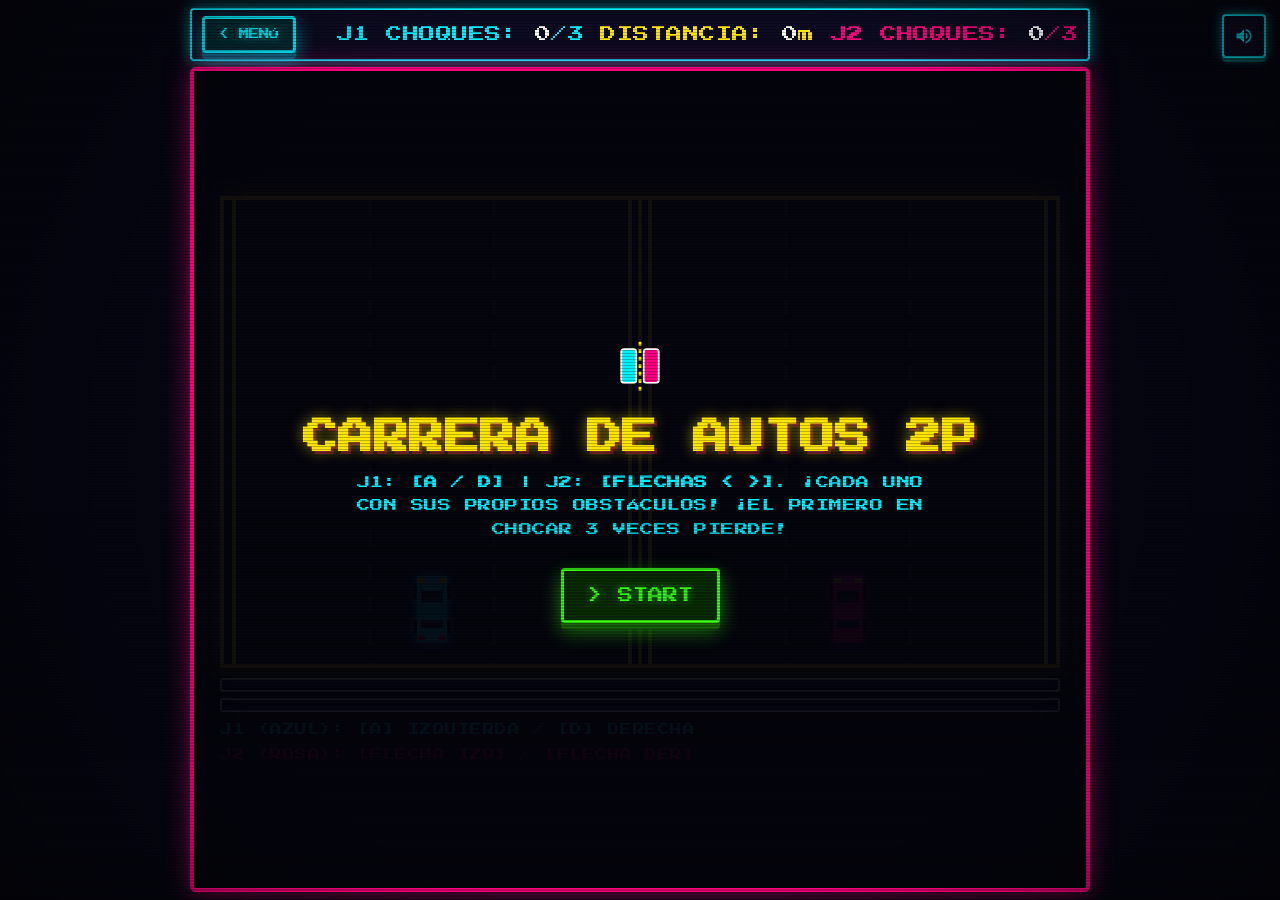
<file: juegos/autos.html>
<!DOCTYPE html>
<html lang="es">
<head>
  <meta charset="UTF-8">
  <meta name="viewport" content="width=device-width, initial-scale=1.0, maximum-scale=1.0, user-scalable=no, viewport-fit=cover">
  <meta name="apple-mobile-web-app-capable" content="yes">
  <meta name="mobile-web-app-capable" content="yes">
  <meta name="apple-mobile-web-app-status-bar-style" content="black-translucent">
  <meta name="theme-color" content="#070714">
  <title>Carrera de Autos 2P - Retro Arcade</title>
  <link rel="stylesheet" href="../css/estilos.css">
  <link rel="stylesheet" href="../css/movil.css?v=3">
  <style>
    .split-racing-container {
      width: min(96vw, 840px);
      aspect-ratio: 16 / 9;
      max-height: calc(100vh - 240px);
      position: relative;
      background: #000;
      border: 4px solid var(--neon-yellow);
      box-shadow: 0 0 25px var(--neon-yellow-glow);
      display: flex;
      align-items: center;
      justify-content: center;
      overflow: hidden;
    }

    #racing-canvas {
      width: 100%;
      height: 100%;
      display: block;
      touch-action: none;
    }

    .progress-bar-wrap {
      width: 100%;
      max-width: 840px;
      display: flex;
      flex-direction: column;
      gap: 6px;
      margin-top: 10px;
    }

    .race-track-progress {
      width: 100%;
      height: 14px;
      background: #0a081a;
      border: 2px solid #fff;
      border-radius: 3px;
      position: relative;
      overflow: hidden;
    }

    .progress-fill-p1 {
      height: 100%;
      background: var(--neon-cyan);
      box-shadow: 0 0 8px var(--neon-cyan-glow);
      width: 0%;
      transition: width 0.1s linear;
    }

    .progress-fill-p2 {
      height: 100%;
      background: var(--neon-magenta);
      box-shadow: 0 0 8px var(--neon-magenta-glow);
      width: 0%;
      transition: width 0.1s linear;
    }

    .key-indicator-bar {
      display: flex;
      justify-content: space-between;
      flex-wrap: wrap;
      gap: 6px 12px;
      width: 100%;
      max-width: 840px;
      margin-top: 8px;
      font-size: clamp(0.55rem, 1.2vw, 0.72rem);
      line-height: 1.6;
      min-height: 28px;
    }

    /* Ocultar / mostrar vistas según dispositivo */
    .autos-split-mobile {
      display: none;
    }

    @media (orientation: portrait), (max-width: 768px) {
      .split-racing-container,
      .progress-bar-wrap,
      .key-indicator-bar,
      .game-top-bar {
        display: none !important;
      }
      .autos-split-mobile {
        display: flex !important;
      }
    }
  </style>
</head>
<body>
  <div class="crt-overlay" aria-hidden="true"></div>

  <header class="top-controls">
    <button type="button" class="btn-icon-arcade" id="btn-toggle-sonido" title="Sonido">
      <svg width="20" height="20" viewBox="0 0 24 24" fill="currentColor"><path d="M3 9v6h4l5 5V4L7 9H3zm13.5 3c0-1.77-1.02-3.29-2.5-4.03v8.05c1.48-.73 2.5-2.25 2.5-4.02zM14 3.23v2.06c2.89.86 5 3.54 5 6.71s-2.11 5.85-5 6.71v2.06c4.01-.91 7-4.49 7-8.77s-2.99-7.86-7-8.77z"/></svg>
    </button>
  </header>

  <main class="game-container">
    <div class="game-top-bar">
      <button type="button" class="btn-arcade btn-arcade-cyan" id="btn-back-menu" style="padding: 8px 14px; font-size: 0.65rem;">
        &lt; MENÚ
      </button>

      <div class="game-stats">
        <div class="stat-item" style="color: var(--neon-cyan);">J1 CHOQUES: <span id="choques-p1">0</span>/3</div>
        <div class="stat-item" style="color: var(--neon-yellow);">DISTANCIA: <span id="dist-general">0</span>m</div>
        <div class="stat-item" style="color: var(--neon-magenta);">J2 CHOQUES: <span id="choques-p2">0</span>/3</div>
      </div>
    </div>

    <div class="arcade-screen" style="padding: 10px;">
      <!-- Overlay de Inicio -->
      <div class="game-start-overlay" id="overlay-start">
        <div class="start-icon" style="margin-bottom: 8px;">
          <svg width="60" height="60" viewBox="0 0 64 64" fill="none">
            <rect x="12" y="14" width="16" height="36" rx="3" fill="#00f0ff" stroke="#fff" stroke-width="2"/>
            <rect x="36" y="14" width="16" height="36" rx="3" fill="#ff007f" stroke="#fff" stroke-width="2"/>
            <line x1="32" y1="6" x2="32" y2="58" stroke="#ffe600" stroke-width="3" stroke-dasharray="4 4"/>
          </svg>
        </div>
        <h1 class="game-title-big">CARRERA DE AUTOS 2P</h1>
        <p class="game-instructions">
          J1: <b>[A / D]</b> | J2: <b>[FLECHAS &lt; &gt;]</b>. ¡CADA UNO CON SUS PROPIOS OBSTÁCULOS! ¡EL PRIMERO EN CHOCAR 3 VECES PIERDE!
        </p>
        <button type="button" class="btn-arcade btn-arcade-green blink-text" id="btn-start-race" style="margin-top: 10px;">
          > START
        </button>
      </div>

      <!-- Vista para Computador (2 pistas paralelas) -->
      <div class="split-racing-container">
        <canvas id="racing-canvas" width="800" height="450"></canvas>
      </div>

      <!-- Vista para Celular Frente a Frente (Pantalla dividida con J1 rotado 180°) -->
      <div class="split-vertical-container autos-split-mobile">
        <!-- Mitad Superior: JUGADOR 1 (Rotado 180° para ver desde el otro lado de la mesa) -->
        <div class="player-half-top" id="half-j1">
          <canvas id="canvas-mob-j1" width="400" height="450" style="width: 100%; height: 100%; display: block;"></canvas>
          <div class="autos-touch-controls">
            <button type="button" class="btn-carril-touch" id="btn-j1-izq" style="color: var(--neon-cyan);">&lt;</button>
            <button type="button" class="btn-carril-touch" id="btn-j1-der" style="color: var(--neon-cyan);">&gt;</button>
          </div>
        </div>

        <!-- Franja central con marcador orientado a cada jugador -->
        <div class="center-split-divider">
          <button type="button" class="btn-arcade btn-arcade-cyan" id="btn-mob-menu" style="font-size: 0.58rem; padding: 4px 8px; pointer-events: auto; flex-shrink: 0;">
            &lt; SALIR
          </button>
          <div class="split-scores-group">
            <span class="score-rot" style="color: var(--neon-cyan);">J1: <b id="mob-choques-j1">0</b>/3</span>
            <span class="score-vs" style="color: var(--neon-yellow);">VS</span>
            <span class="score-norm" style="color: var(--neon-magenta);">J2: <b id="mob-choques-j2">0</b>/3</span>
          </div>
        </div>

        <!-- Mitad Inferior: JUGADOR 2 (Normal) -->
        <div class="player-half-bottom" id="half-j2">
          <canvas id="canvas-mob-j2" width="400" height="450" style="width: 100%; height: 100%; display: block;"></canvas>
          <div class="autos-touch-controls">
            <button type="button" class="btn-carril-touch" id="btn-j2-izq" style="color: var(--neon-magenta);">&lt;</button>
            <button type="button" class="btn-carril-touch" id="btn-j2-der" style="color: var(--neon-magenta);">&gt;</button>
          </div>
        </div>
      </div>

      <!-- Barras de Progreso Computador -->
      <div class="progress-bar-wrap">
        <div class="race-track-progress" title="Progreso Jugador 1">
          <div class="progress-fill-p1" id="bar-p1"></div>
        </div>
        <div class="race-track-progress" title="Progreso Jugador 2">
          <div class="progress-fill-p2" id="bar-p2"></div>
        </div>
      </div>

      <div class="key-indicator-bar">
        <span style="color: var(--neon-cyan);">J1 (AZUL): [A] IZQUIERDA / [D] DERECHA</span>
        <span style="color: var(--neon-magenta);">J2 (ROSA): [FLECHA IZQ] / [FLECHA DER]</span>
      </div>
    </div>
  </main>

  <script src="../js/sonidos.js?v=3"></script>
  <script src="../js/transiciones.js"></script>
  <script src="../js/movil.js?v=3"></script>

  <script>
    /* ==========================================================================
       CONSTANTES CONFIGURABLES DE LA CARRERA DE AUTOS (VELOCIDAD Y EQUILIBRIO)
       ========================================================================== */
    const VELOCIDAD_INICIAL = 2.8;            // Velocidad base al iniciar la carrera
    const VELOCIDAD_MAXIMA = 6.2;             // Límite máximo para permitir siempre esquivar
    const INCREMENTO_VELOCIDAD = 0.16;        // Incremento gradual por intervalo
    const INTERVALO_INCREMENTO_MS = 5000;     // Cada 5 segundos transcurridos
    const FRECUENCIA_OBSTACULO_BASE = 135;    // Frames base de separación entre obstáculos
    const MAX_CHOQUES = 3;                    // 3 choques = eliminación del jugador
    const DISTANCIA_META = 1000;              // Metros meta
    const DURACION_CHOQUE_FRAMES = 55;        // Frames de frenado e invencibilidad tras choque

    let tiempoInicioPartida = 0;

    const canvas = document.getElementById('racing-canvas');
    const ctx = canvas.getContext('2d');

    // Elementos de marcador en Computador y Móvil
    const choquesP1El = document.getElementById('choques-p1');
    const choquesP2El = document.getElementById('choques-p2');
    const distGeneralEl = document.getElementById('dist-general');
    const mobChoquesJ1El = document.getElementById('mob-choques-j1');
    const mobChoquesJ2El = document.getElementById('mob-choques-j2');
    const barP1 = document.getElementById('bar-p1');
    const barP2 = document.getElementById('bar-p2');
    const overlayStart = document.getElementById('overlay-start');
    const btnStart = document.getElementById('btn-start-race');
    const btnBackMenu = document.getElementById('btn-back-menu');
    const btnMobMenu = document.getElementById('btn-mob-menu');

    // Lienzos para celular frente a frente
    const canvasMobJ1 = document.getElementById('canvas-mob-j1');
    const ctxMobJ1 = canvasMobJ1 ? canvasMobJ1.getContext('2d') : null;
    const canvasMobJ2 = document.getElementById('canvas-mob-j2');
    const ctxMobJ2 = canvasMobJ2 ? canvasMobJ2.getContext('2d') : null;

    const W = 800;
    const H = 450;
    const MITAD_W = W / 2;
    const CARRILES_CANT = 3;

    let jugando = false;
    let loopId = null;
    let offsetCarretera1 = 0;
    let offsetCarretera2 = 0;

    // Temporizadores y contadores de obstáculos independientes para cada jugador
    let framesContadorJ1 = 0;
    let framesContadorJ2 = 0;
    let contadorObstaculosJ1 = 0;
    let contadorObstaculosJ2 = 0;

    // Estado Jugador 1
    const j1 = {
      carril: 1,           // 0, 1 o 2
      x: 0,
      y: H - 85,
      ancho: 36,
      alto: 64,
      distancia: 0,
      velocidad: VELOCIDAD_INICIAL,
      choqueTimer: 0,
      choques: 0,
      color: '#00f0ff'
    };

    // Estado Jugador 2
    const j2 = {
      carril: 1,           // 0, 1 o 2
      x: 0,
      y: H - 85,
      ancho: 36,
      alto: 64,
      distancia: 0,
      velocidad: VELOCIDAD_INICIAL,
      choqueTimer: 0,
      choques: 0,
      color: '#ff007f'
    };

    // Obstáculos completamente independientes para cada jugador
    let obstaculosJ1 = [];
    let obstaculosJ2 = [];

    // Calcular coordenadas X del carril en una pista
    function getCarrilX(pistaOffsetX, carrilIndex) {
      const anchoPista = MITAD_W - 40;
      const anchoCarril = anchoPista / CARRILES_CANT;
      return pistaOffsetX + 20 + carrilIndex * anchoCarril + (anchoCarril / 2);
    }

    // Controles por teclado (Computador)
    window.addEventListener('keydown', (e) => {
      if (!jugando) return;

      // J1: A y D
      if (e.code === 'KeyA') {
        if (j1.carril > 0) {
          j1.carril--;
          if (typeof sonidos !== 'undefined') sonidos.mover();
        }
      } else if (e.code === 'KeyD') {
        if (j1.carril < CARRILES_CANT - 1) {
          j1.carril++;
          if (typeof sonidos !== 'undefined') sonidos.mover();
        }
      }

      // J2: Flechas Izquierda y Derecha
      if (e.code === 'ArrowLeft') {
        e.preventDefault();
        if (j2.carril > 0) {
          j2.carril--;
          if (typeof sonidos !== 'undefined') sonidos.mover();
        }
      } else if (e.code === 'ArrowRight') {
        e.preventDefault();
        if (j2.carril < CARRILES_CANT - 1) {
          j2.carril++;
          if (typeof sonidos !== 'undefined') sonidos.mover();
        }
      }
    });

    // Botones táctiles en móvil frente a frente (solo en dispositivos táctiles reales)
    const esTactilMovil = window.matchMedia('(hover: none) and (pointer: coarse)').matches;
    if (esTactilMovil) {
      const btnJ1Izq = document.getElementById('btn-j1-izq');
      const btnJ1Der = document.getElementById('btn-j1-der');
      const btnJ2Izq = document.getElementById('btn-j2-izq');
      const btnJ2Der = document.getElementById('btn-j2-der');

      if (btnJ1Izq) {
        btnJ1Izq.addEventListener('pointerdown', (e) => {
          e.preventDefault();
          if (jugando && j1.carril > 0) {
            j1.carril--;
            if (typeof sonidos !== 'undefined') sonidos.mover();
          }
        });
        btnJ1Der.addEventListener('pointerdown', (e) => {
          e.preventDefault();
          if (jugando && j1.carril < CARRILES_CANT - 1) {
            j1.carril++;
            if (typeof sonidos !== 'undefined') sonidos.mover();
          }
        });
      }

      if (btnJ2Izq) {
        btnJ2Izq.addEventListener('pointerdown', (e) => {
          e.preventDefault();
          if (jugando && j2.carril > 0) {
            j2.carril--;
            if (typeof sonidos !== 'undefined') sonidos.mover();
          }
        });
        btnJ2Der.addEventListener('pointerdown', (e) => {
          e.preventDefault();
          if (jugando && j2.carril < CARRILES_CANT - 1) {
            j2.carril++;
            if (typeof sonidos !== 'undefined') sonidos.mover();
          }
        });
      }

      // Guardia de orientación (requiere vertical en celular para jugar frente a frente)
      if (typeof RetroMovil !== 'undefined') {
        new RetroMovil.OrientationGuard('portrait');
      }
    }

    btnBackMenu.addEventListener('click', () => {
      transicion.irA('../index.html');
    });

    if (btnMobMenu) {
      btnMobMenu.addEventListener('click', () => {
        transicion.irA('../index.html');
      });
    }

    btnStart.addEventListener('click', () => {
      transicion.iniciarCarga(() => {
        overlayStart.classList.add('oculto');
        iniciarPartida();
      });
    });

    function iniciarPartida() {
      jugando = true;
      framesContadorJ1 = 0;
      framesContadorJ2 = 0;
      contadorObstaculosJ1 = 0;
      contadorObstaculosJ2 = 0;
      obstaculosJ1 = [];
      obstaculosJ2 = [];

      tiempoInicioPartida = Date.now();

      j1.carril = 1;
      j1.distancia = 0;
      j1.velocidad = VELOCIDAD_INICIAL;
      j1.choqueTimer = 0;
      j1.choques = 0;

      j2.carril = 1;
      j2.distancia = 0;
      j2.velocidad = VELOCIDAD_INICIAL;
      j2.choqueTimer = 0;
      j2.choques = 0;

      actualizarMarcadoresUI();

      if (loopId) cancelAnimationFrame(loopId);
      bucle();
    }

    function actualizarMarcadoresUI() {
      choquesP1El.textContent = j1.choques;
      choquesP2El.textContent = j2.choques;
      if (mobChoquesJ1El) mobChoquesJ1El.textContent = j1.choques;
      if (mobChoquesJ2El) mobChoquesJ2El.textContent = j2.choques;
      const dMayor = Math.floor(Math.max(j1.distancia, j2.distancia));
      distGeneralEl.textContent = dMayor;
      barP1.style.width = Math.min(100, (j1.distancia / DISTANCIA_META) * 100) + '%';
      barP2.style.width = Math.min(100, (j2.distancia / DISTANCIA_META) * 100) + '%';
    }

    // Generador de obstáculos independiente para Jugador 1
    function generarObstaculoJ1() {
      contadorObstaculosJ1++;
      if (contadorObstaculosJ1 % 4 === 0) {
        const carrilLibre = Math.floor(Math.random() * CARRILES_CANT);
        for (let c = 0; c < CARRILES_CANT; c++) {
          if (c !== carrilLibre) {
            obstaculosJ1.push({ carril: c, tipo: 'barrera', y: -70, ancho: 44, alto: 30 });
          }
        }
      } else {
        const carril = Math.floor(Math.random() * CARRILES_CANT);
        const tipos = ['cono', 'mancha', 'rival'];
        const tipo = tipos[Math.floor(Math.random() * tipos.length)];
        obstaculosJ1.push({ carril: carril, tipo: tipo, y: -70, ancho: 32, alto: tipo === 'rival' ? 58 : 30 });
      }
    }

    // Generador de obstáculos independiente para Jugador 2
    function generarObstaculoJ2() {
      contadorObstaculosJ2++;
      if (contadorObstaculosJ2 % 4 === 0) {
        const carrilLibre = Math.floor(Math.random() * CARRILES_CANT);
        for (let c = 0; c < CARRILES_CANT; c++) {
          if (c !== carrilLibre) {
            obstaculosJ2.push({ carril: c, tipo: 'barrera', y: -70, ancho: 44, alto: 30 });
          }
        }
      } else {
        const carril = Math.floor(Math.random() * CARRILES_CANT);
        const tipos = ['cono', 'mancha', 'rival'];
        const tipo = tipos[Math.floor(Math.random() * tipos.length)];
        obstaculosJ2.push({ carril: carril, tipo: tipo, y: -70, ancho: 32, alto: tipo === 'rival' ? 58 : 30 });
      }
    }

    function bucle() {
      if (!jugando) return;

      framesContadorJ1++;
      framesContadorJ2++;

      // 1. Aceleración progresiva basada en el tiempo de partida (exactamente igual y justa para ambos)
      const msTranscurridos = Date.now() - tiempoInicioPartida;
      const intervalosPasados = Math.floor(msTranscurridos / INTERVALO_INCREMENTO_MS);
      const velocidadCrucero = Math.min(VELOCIDAD_MAXIMA, VELOCIDAD_INICIAL + (intervalosPasados * INCREMENTO_VELOCIDAD));

      if (j1.choqueTimer > 0) {
        j1.choqueTimer--;
        j1.velocidad = VELOCIDAD_INICIAL * 0.45;
      } else {
        j1.velocidad = velocidadCrucero;
      }

      if (j2.choqueTimer > 0) {
        j2.choqueTimer--;
        j2.velocidad = VELOCIDAD_INICIAL * 0.45;
      } else {
        j2.velocidad = velocidadCrucero;
      }

      // 2. Incrementar distancias
      j1.distancia += j1.velocidad * 0.08;
      j2.distancia += j2.velocidad * 0.08;
      actualizarMarcadoresUI();

      // 3. Frecuencia adaptativa de obstáculos: a mayor velocidad, mayor separación en frames para que la distancia física entre obstáculos siempre permita esquivar
      const frecuenciaActual = Math.max(82, Math.round(FRECUENCIA_OBSTACULO_BASE * (VELOCIDAD_INICIAL / velocidadCrucero)));
      if (framesContadorJ1 % frecuenciaActual === 0) {
        generarObstaculoJ1();
      }
      if (framesContadorJ2 % frecuenciaActual === 0) {
        generarObstaculoJ2();
      }

      // 4. Mover y colisionar obstáculos de J1
      for (let i = obstaculosJ1.length - 1; i >= 0; i--) {
        const obs = obstaculosJ1[i];
        obs.y += j1.velocidad;

        if (j1.choqueTimer === 0 && obs.carril === j1.carril) {
          if (obs.y + obs.alto >= j1.y && obs.y <= j1.y + j1.alto) {
            j1.choques++;
            j1.choqueTimer = DURACION_CHOQUE_FRAMES;
            actualizarMarcadoresUI();
            if (typeof sonidos !== 'undefined') sonidos.golpe();
            if (j1.choques >= MAX_CHOQUES) {
              evaluarGanadorPorChoques();
              return;
            }
          }
        }
        if (obs.y > H + 80) obstaculosJ1.splice(i, 1);
      }

      // 5. Mover y colisionar obstáculos de J2
      for (let i = obstaculosJ2.length - 1; i >= 0; i--) {
        const obs = obstaculosJ2[i];
        obs.y += j2.velocidad;

        if (j2.choqueTimer === 0 && obs.carril === j2.carril) {
          if (obs.y + obs.alto >= j2.y && obs.y <= j2.y + j2.alto) {
            j2.choques++;
            j2.choqueTimer = DURACION_CHOQUE_FRAMES;
            actualizarMarcadoresUI();
            if (typeof sonidos !== 'undefined') sonidos.golpe();
            if (j2.choques >= MAX_CHOQUES) {
              evaluarGanadorPorChoques();
              return;
            }
          }
        }
        if (obs.y > H + 80) obstaculosJ2.splice(i, 1);
      }

      // Suavizado posición X de autos
      const destinoX1 = getCarrilX(0, j1.carril);
      const destinoX2 = getCarrilX(MITAD_W, j2.carril);
      j1.x += (destinoX1 - j1.x) * 0.28;
      j2.x += (destinoX2 - j2.x) * 0.28;

      offsetCarretera1 = (offsetCarretera1 + j1.velocidad) % 40;
      offsetCarretera2 = (offsetCarretera2 + j2.velocidad) % 40;

      dibujar();

      if (jugando) {
        loopId = requestAnimationFrame(bucle);
      }
    }

    function evaluarGanadorPorChoques() {
      jugando = false;
      if (typeof sonidos !== 'undefined') sonidos.victoria();

      let titulo = '';
      if (j1.choques >= MAX_CHOQUES && j2.choques >= MAX_CHOQUES) {
        titulo = '¡AMBOS CHOCARON 3 VECES! EMPATE';
      } else if (j1.choques >= MAX_CHOQUES) {
        titulo = '¡JUGADOR 2 GANA LA CARRERA!';
      } else {
        titulo = '¡JUGADOR 1 GANA LA CARRERA!';
      }

      transicion.mostrarVictoria({
        titulo: titulo,
        lineasInfo: [
          { label: 'JUGADOR 1 (AZUL)', valor: `${j1.choques} / ${MAX_CHOQUES} CHOQUES (${Math.floor(j1.distancia)}m)` },
          { label: 'JUGADOR 2 (ROSA)', valor: `${j2.choques} / ${MAX_CHOQUES} CHOQUES (${Math.floor(j2.distancia)}m)` },
          { label: 'REGLA', valor: '3 CHOQUES = ELIMINADO' }
        ],
        onReintentar: () => iniciarPartida(),
        urlMenu: '../index.html#seleccion'
      });
    }

    // Dibujo de un auto pixel art retro
    function dibujarAutoPixelEn(targetCtx, cx, cy, color, parpadea) {
      if (parpadea && Math.floor(Date.now() / 60) % 2 === 0) return;

      const x = cx - 18;
      const y = cy;

      targetCtx.save();
      // Chasis
      targetCtx.fillStyle = color;
      targetCtx.shadowColor = color;
      targetCtx.shadowBlur = 10;
      targetCtx.fillRect(x + 4, y, 28, 64);

      // Parabrisas delantero y trasero
      targetCtx.fillStyle = '#070614';
      targetCtx.fillRect(x + 7, y + 14, 22, 12);
      targetCtx.fillRect(x + 7, y + 42, 22, 8);

      // Techo
      targetCtx.fillStyle = color;
      targetCtx.fillRect(x + 8, y + 26, 20, 16);

      // Luces delanteras (amarillas)
      targetCtx.fillStyle = '#ffe600';
      targetCtx.fillRect(x + 5, y + 2, 6, 4);
      targetCtx.fillRect(x + 25, y + 2, 6, 4);

      // Luces traseras (rojas)
      targetCtx.fillStyle = '#ff0033';
      targetCtx.fillRect(x + 5, y + 58, 6, 4);
      targetCtx.fillRect(x + 25, y + 58, 6, 4);

      // Ruedas negras
      targetCtx.fillStyle = '#000';
      targetCtx.fillRect(x, y + 8, 4, 14);
      targetCtx.fillRect(x + 32, y + 8, 4, 14);
      targetCtx.fillRect(x, y + 42, 4, 14);
      targetCtx.fillRect(x + 32, y + 42, 4, 14);

      targetCtx.restore();
    }

    // Dibujo de obstáculo pixel art
    function dibujarObstaculoPixelEn(targetCtx, cx, cy, tipo) {
      targetCtx.save();
      if (tipo === 'cono') {
        targetCtx.fillStyle = '#ff6d00';
        targetCtx.shadowColor = '#ff6d00';
        targetCtx.shadowBlur = 8;
        targetCtx.beginPath();
        targetCtx.moveTo(cx, cy);
        targetCtx.lineTo(cx - 14, cy + 26);
        targetCtx.lineTo(cx + 14, cy + 26);
        targetCtx.closePath();
        targetCtx.fill();

        targetCtx.fillStyle = '#fff';
        targetCtx.fillRect(cx - 7, cy + 12, 14, 5);

        targetCtx.fillStyle = '#ff6d00';
        targetCtx.fillRect(cx - 16, cy + 24, 32, 5);
      } else if (tipo === 'mancha') {
        targetCtx.fillStyle = '#261b3d';
        targetCtx.beginPath();
        targetCtx.ellipse(cx, cy + 12, 18, 10, 0, 0, Math.PI * 2);
        targetCtx.fill();
        targetCtx.fillStyle = '#00f0ff';
        targetCtx.fillRect(cx - 4, cy + 8, 8, 3);
      } else if (tipo === 'barrera') {
        targetCtx.fillStyle = '#ff0055';
        targetCtx.shadowColor = '#ff0055';
        targetCtx.shadowBlur = 10;
        targetCtx.fillRect(cx - 26, cy + 4, 52, 20);

        targetCtx.fillStyle = '#ffe600';
        for (let bx = cx - 22; bx < cx + 22; bx += 12) {
          targetCtx.beginPath();
          targetCtx.moveTo(bx, cy + 24);
          targetCtx.lineTo(bx + 6, cy + 4);
          targetCtx.lineTo(bx + 11, cy + 4);
          targetCtx.lineTo(bx + 5, cy + 24);
          targetCtx.closePath();
          targetCtx.fill();
        }

        targetCtx.fillStyle = '#ffffff';
        targetCtx.fillRect(cx - 24, cy + 24, 6, 8);
        targetCtx.fillRect(cx + 18, cy + 24, 6, 8);
      } else {
        dibujarAutoPixelEn(targetCtx, cx, cy, '#ffe600', false);
      }
      targetCtx.restore();
    }

    // Dibujo de una pista vertical de 3 carriles
    function dibujarPistaEn(targetCtx, offsetX, offsetAnimY, trackW) {
      const pistaW = trackW || (MITAD_W - 20);

      // Asfalto
      targetCtx.fillStyle = '#0a0918';
      targetCtx.fillRect(offsetX + 10, 0, pistaW, H);

      // Bordes neón
      targetCtx.strokeStyle = '#ffe600';
      targetCtx.lineWidth = 4;
      targetCtx.beginPath();
      targetCtx.moveTo(offsetX + 10, 0);
      targetCtx.lineTo(offsetX + 10, H);
      targetCtx.moveTo(offsetX + 10 + pistaW, 0);
      targetCtx.lineTo(offsetX + 10 + pistaW, H);
      targetCtx.stroke();

      // Líneas divisorias de carriles discontinuas
      targetCtx.strokeStyle = 'rgba(255, 255, 255, 0.25)';
      targetCtx.lineWidth = 3;
      const anchoCarril = (pistaW - 20) / CARRILES_CANT;

      for (let c = 1; c < CARRILES_CANT; c++) {
        const lx = offsetX + 20 + c * anchoCarril;
        targetCtx.beginPath();
        targetCtx.setLineDash([16, 16]);
        targetCtx.lineDashOffset = -offsetAnimY;
        targetCtx.moveTo(lx, 0);
        targetCtx.lineTo(lx, H);
        targetCtx.stroke();
      }
      targetCtx.setLineDash([]);
    }

    function dibujar() {
      // 1. Dibujar en el canvas de computador
      ctx.fillStyle = '#03020a';
      ctx.fillRect(0, 0, W, H);

      // Pista J1 (Izquierda)
      dibujarPistaEn(ctx, 0, offsetCarretera1);
      // Pista J2 (Derecha)
      dibujarPistaEn(ctx, MITAD_W, offsetCarretera2);

      // Línea divisoria central de la pantalla
      ctx.strokeStyle = '#ffe600';
      ctx.lineWidth = 4;
      ctx.beginPath();
      ctx.moveTo(MITAD_W, 0);
      ctx.lineTo(MITAD_W, H);
      ctx.stroke();

      // Obstáculos en Pista J1
      obstaculosJ1.forEach(obs => {
        const cx1 = getCarrilX(0, obs.carril);
        dibujarObstaculoPixelEn(ctx, cx1, obs.y, obs.tipo);
      });

      // Obstáculos en Pista J2
      obstaculosJ2.forEach(obs => {
        const cx2 = getCarrilX(MITAD_W, obs.carril);
        dibujarObstaculoPixelEn(ctx, cx2, obs.y, obs.tipo);
      });

      // Auto J1
      dibujarAutoPixelEn(ctx, j1.x, j1.y, j1.color, j1.choqueTimer > 0);
      // Auto J2
      dibujarAutoPixelEn(ctx, j2.x, j2.y, j2.color, j2.choqueTimer > 0);

      // 2. Dibujar en los canvas de celular frente a frente (si están en pantalla)
      if (ctxMobJ1 && canvasMobJ1 && canvasMobJ1.offsetParent !== null) {
        ctxMobJ1.fillStyle = '#03020a';
        ctxMobJ1.fillRect(0, 0, 400, H);
        dibujarPistaEn(ctxMobJ1, 0, offsetCarretera1, 380);

        obstaculosJ1.forEach(obs => {
          const cx1 = getCarrilX(0, obs.carril);
          dibujarObstaculoPixelEn(ctxMobJ1, cx1, obs.y, obs.tipo);
        });
        dibujarAutoPixelEn(ctxMobJ1, j1.x, j1.y, j1.color, j1.choqueTimer > 0);
      }

      if (ctxMobJ2 && canvasMobJ2 && canvasMobJ2.offsetParent !== null) {
        ctxMobJ2.fillStyle = '#03020a';
        ctxMobJ2.fillRect(0, 0, 400, H);
        dibujarPistaEn(ctxMobJ2, 0, offsetCarretera2, 380);

        obstaculosJ2.forEach(obs => {
          const cx2 = getCarrilX(0, obs.carril);
          dibujarObstaculoPixelEn(ctxMobJ2, cx2, obs.y, obs.tipo);
        });
        // Coordenada local de J2 en el canvas individual de 400px de ancho
        const localX2 = j2.x - MITAD_W;
        dibujarAutoPixelEn(ctxMobJ2, localX2, j2.y, j2.color, j2.choqueTimer > 0);
      }
    }

    // Posición inicial de autos
    j1.x = getCarrilX(0, 1);
    j2.x = getCarrilX(MITAD_W, 1);
    dibujar();
  </script>
</body>
</html>
</file>
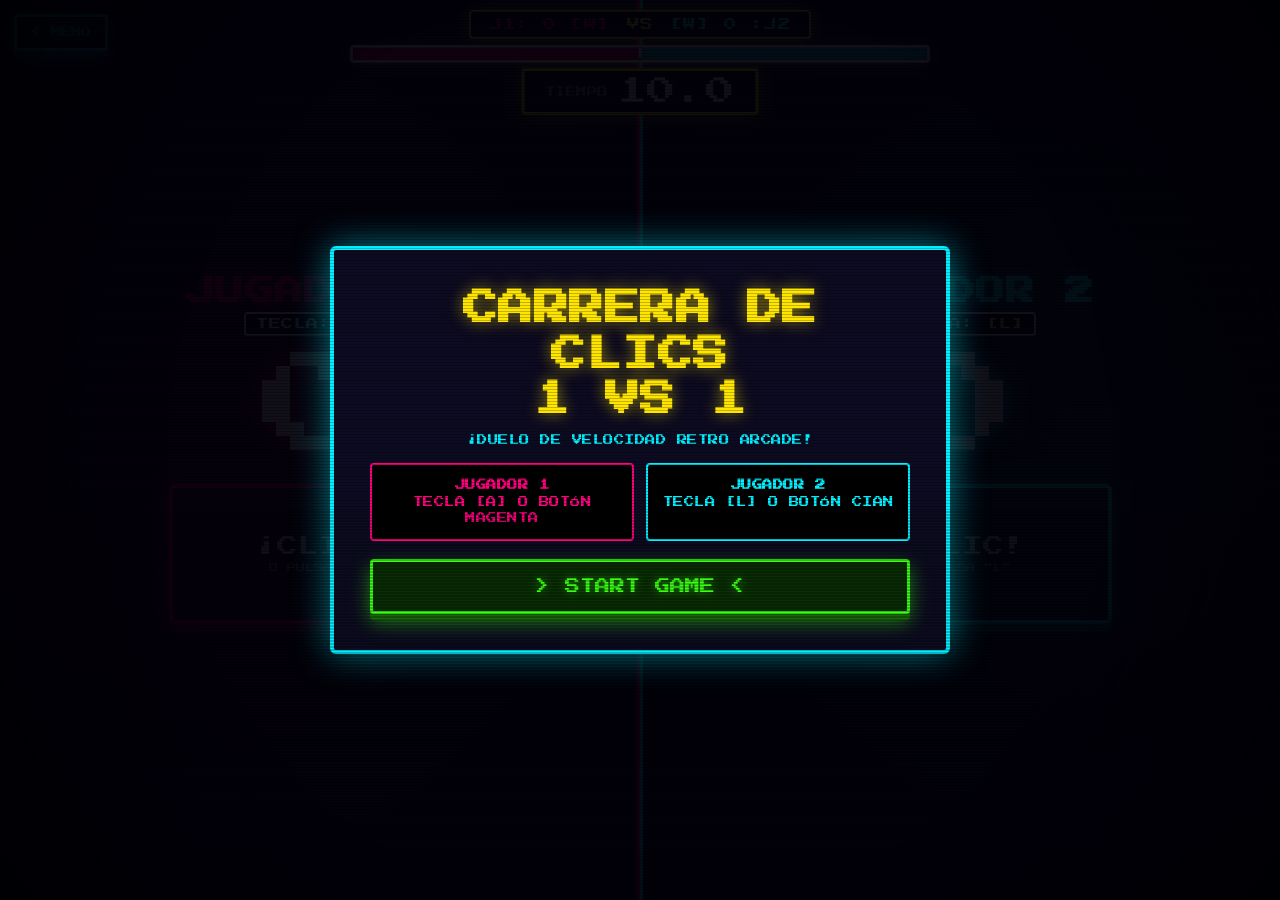
<file: juegos/clics.html>
﻿<!DOCTYPE html>
<html lang="es">
<head>
  <meta charset="UTF-8">
  <meta name="viewport" content="width=device-width, initial-scale=1.0, maximum-scale=1.0, user-scalable=no, viewport-fit=cover">
  <meta name="apple-mobile-web-app-capable" content="yes">
  <meta name="mobile-web-app-capable" content="yes">
  <meta name="apple-mobile-web-app-status-bar-style" content="black-translucent">
  <meta name="theme-color" content="#070714">
  <title>Carrera de Clics 1 vs 1 - Retro Arcade</title>
  <link rel="stylesheet" href="../css/estilos.css">
  <link rel="stylesheet" href="../css/movil.css?v=3">
  
  <style>
    :root {
      --color-j1: #ff007f;
      --color-j1-glow: rgba(255, 0, 127, 0.55);
      
      --color-j2: #00f0ff;
      --color-j2-glow: rgba(0, 240, 255, 0.55);

      --accent-gold: #ffe600;
    }

    body {
      background-color: #070714;
      color: #fff;
      width: 100vw;
      height: 100vh;
      overflow: hidden;
      display: flex;
      flex-direction: column;
    }

    /* Botón flotante para regresar al Menú */
    .btn-floating-menu {
      position: absolute;
      top: 14px;
      left: 14px;
      z-index: 50;
    }

    /* Cabecera superior */
    .top-bar {
      position: absolute;
      top: 0;
      left: 0;
      width: 100%;
      z-index: 20;
      padding: 10px 14px;
      display: flex;
      flex-direction: column;
      align-items: center;
      gap: 6px;
      pointer-events: none;
    }

    /* Marcador acumulado */
    .victories-banner {
      display: flex;
      align-items: center;
      justify-content: center;
      gap: 16px;
      background: #09081a;
      border: 2px solid var(--neon-yellow);
      padding: 6px 18px;
      border-radius: 4px;
      font-size: clamp(0.62rem, 1.4vw, 0.8rem);
      box-shadow: 0 0 15px var(--neon-yellow-glow);
    }

    .victories-j1 { color: var(--color-j1); }
    .victories-j2 { color: var(--color-j2); }
    .victories-vs { color: var(--accent-gold); }

    /* Barra Tira y Afloja */
    .tug-of-war-container {
      width: min(92%, 580px);
      height: 18px;
      background: #110e26;
      border: 3px solid #fff;
      border-radius: 4px;
      position: relative;
      overflow: hidden;
      box-shadow: 0 0 15px rgba(255, 255, 255, 0.3);
    }

    .tug-bar-j1 {
      height: 100%;
      background: var(--color-j1);
      width: 50%;
      float: left;
      transition: width 0.1s linear;
      box-shadow: inset 0 0 8px rgba(0,0,0,0.5);
    }

    .tug-bar-j2 {
      height: 100%;
      background: var(--color-j2);
      width: 50%;
      float: right;
      transition: width 0.1s linear;
      box-shadow: inset 0 0 8px rgba(0,0,0,0.5);
    }

    .tug-pin {
      position: absolute;
      top: 50%;
      left: 50%;
      transform: translate(-50%, -50%);
      font-size: 12px;
      z-index: 2;
    }

    /* Temporizador Flotante */
    .timer-badge {
      position: absolute;
      top: 68px;
      left: 50%;
      transform: translateX(-50%);
      z-index: 25;
      background: #09081a;
      border: 3px solid var(--accent-gold);
      padding: 6px 20px;
      border-radius: 4px;
      box-shadow: 0 0 20px var(--neon-yellow-glow);
      display: flex;
      align-items: center;
      gap: 10px;
      pointer-events: none;
    }

    .timer-badge.urgent {
      border-color: #ff0055;
      animation: pulseUrgent 0.4s infinite alternate;
    }

    @keyframes pulseUrgent {
      from { transform: translateX(-50%) scale(1); box-shadow: 0 0 15px #ff0055; }
      to { transform: translateX(-50%) scale(1.12); box-shadow: 0 0 30px #ff0055; }
    }

    .timer-label {
      font-size: 0.65rem;
      color: var(--text-muted);
    }

    .timer-value {
      font-size: clamp(1.2rem, 2.8vw, 1.8rem);
      color: #fff;
      font-variant-numeric: tabular-nums;
    }

    /* Arena 1 vs 1 */
    .arena {
      flex: 1;
      width: 100%;
      height: 100%;
      display: flex;
      flex-direction: row;
      position: relative;
    }

    .player-zone {
      flex: 1;
      height: 100%;
      display: flex;
      flex-direction: column;
      align-items: center;
      justify-content: center;
      padding: 24px 16px;
      position: relative;
    }

    .player-1 {
      background: radial-gradient(circle at 30% 50%, #290013 0%, #070714 85%);
      border-right: 3px solid var(--color-j1);
    }

    .player-2 {
      background: radial-gradient(circle at 70% 50%, #002229 0%, #070714 85%);
      border-left: 3px solid var(--color-j2);
    }

    .player-title {
      font-size: clamp(1rem, 2.5vw, 1.8rem);
      margin-bottom: 6px;
    }

    .player-1 .player-title {
      color: var(--color-j1);
      text-shadow: 0 0 14px var(--color-j1-glow);
    }

    .player-2 .player-title {
      color: var(--color-j2);
      text-shadow: 0 0 14px var(--color-j2-glow);
    }

    .key-badge {
      font-size: clamp(0.6rem, 1.2vw, 0.75rem);
      background: #000;
      border: 2px solid #fff;
      padding: 4px 10px;
      border-radius: 4px;
      display: inline-block;
      margin-bottom: 16px;
    }

    .key-badge span {
      color: var(--neon-yellow);
    }

    /* Contador */
    .score-number {
      font-size: clamp(3.8rem, 10vw, 7rem);
      line-height: 1;
      margin-bottom: 20px;
      transition: transform 0.08s;
      font-variant-numeric: tabular-nums;
    }

    .player-1 .score-number {
      color: #fff;
      text-shadow: 0 0 25px var(--color-j1);
    }

    .player-2 .score-number {
      color: #fff;
      text-shadow: 0 0 25px var(--color-j2);
    }

    /* Botón Gigante de Clic */
    .click-button {
      width: min(80vw, 300px);
      height: min(25vh, 140px);
      border: 4px solid #fff;
      border-radius: 6px;
      cursor: pointer;
      font-family: inherit;
      font-size: clamp(0.9rem, 2.2vw, 1.3rem);
      color: #fff;
      text-transform: uppercase;
      display: flex;
      flex-direction: column;
      align-items: center;
      justify-content: center;
      gap: 6px;
      z-index: 10;
      touch-action: manipulation;
      transition: transform 0.07s, box-shadow 0.07s;
    }

    .player-1 .click-button {
      background: #38001a;
      border-color: var(--color-j1);
      box-shadow: 0 8px 0 #80003f, 0 0 25px var(--color-j1-glow);
    }

    .player-2 .click-button {
      background: #002e38;
      border-color: var(--color-j2);
      box-shadow: 0 8px 0 #006073, 0 0 25px var(--color-j2-glow);
    }

    .click-button:active,
    .click-button.pressed {
      transform: translateY(6px);
      box-shadow: 0 2px 0 rgba(0,0,0,0.8) !important;
    }

    .btn-subtext {
      font-size: 0.58rem;
      color: var(--text-muted);
    }

    .pop {
      animation: popAnim 0.1s ease-out;
    }
    @keyframes popAnim {
      0% { transform: scale(1); }
      50% { transform: scale(1.18); }
      100% { transform: scale(1); }
    }

    .floating-plus {
      position: absolute;
      color: #ffe600;
      font-size: 1.4rem;
      pointer-events: none;
      z-index: 15;
      text-shadow: 0 0 10px #ffe600;
      animation: floatUp 0.5s ease-out forwards;
    }

    @keyframes floatUp {
      0% { opacity: 1; transform: translate(-50%, -50%) scale(1); }
      100% { opacity: 0; transform: translate(-50%, -90px) scale(1.4); }
    }

    /* Modal retro de Inicio */
    .overlay {
      position: fixed;
      top: 0;
      left: 0;
      width: 100vw;
      height: 100vh;
      background: rgba(3, 2, 10, 0.94);
      z-index: 100;
      display: flex;
      flex-direction: column;
      align-items: center;
      justify-content: center;
      padding: 20px;
      opacity: 0;
      pointer-events: none;
      transition: opacity 0.25s ease;
    }

    .overlay.active {
      opacity: 1;
      pointer-events: all;
    }

    .modal-card {
      background: #0d0b21;
      border: 4px solid var(--neon-cyan);
      box-shadow: 0 0 35px var(--neon-cyan-glow);
      padding: clamp(24px, 4vw, 36px);
      width: min(94vw, 620px);
      text-align: center;
      border-radius: 6px;
    }

    .game-logo {
      font-size: clamp(1.2rem, 3.2vw, 2.2rem);
      color: var(--neon-yellow);
      text-shadow: 0 0 15px var(--neon-yellow-glow);
      line-height: 1.3;
      margin-bottom: 12px;
    }

    .instructions-grid {
      display: grid;
      grid-template-columns: 1fr 1fr;
      gap: 12px;
      margin: 18px 0;
    }

    .instruction-card {
      background: #000;
      padding: 12px 10px;
      border-radius: 4px;
      font-size: 0.65rem;
      line-height: 1.6;
    }

    .instruction-card.j1 { border: 2px solid var(--color-j1); color: var(--color-j1); }
    .instruction-card.j2 { border: 2px solid var(--color-j2); color: var(--color-j2); }

    /* Canvas Confeti */
    #confetti-canvas {
      position: fixed;
      top: 0;
      left: 0;
      width: 100vw;
      height: 100vh;
      pointer-events: none;
      z-index: 150;
    }

    /* Responsive móvil vertical */
    @media (orientation: portrait), (max-width: 768px) {
      .arena { flex-direction: column; }
      .player-1 { border-right: none; border-bottom: 3px solid var(--color-j1); }
      .player-2 { border-left: none; border-top: 3px solid var(--color-j2); }
      .timer-badge { top: 50%; transform: translate(-50%, -50%); }
      .score-number { margin-bottom: 8px; }
      .click-button { width: min(85vw, 280px); height: min(18vh, 110px); }
    }
  </style>
</head>
<body>
  <!-- Filtro CRT -->
  <div class="crt-overlay" aria-hidden="true"></div>

  <!-- Botón de retorno al menú -->
  <button type="button" class="btn-arcade btn-arcade-cyan btn-floating-menu" id="btn-back-menu" style="padding: 8px 14px; font-size: 0.65rem;">
    &lt; MENÚ
  </button>

  <header class="top-bar">
    <div class="victories-banner">
      <span class="victories-j1">J1: <span id="v-count-j1">0</span> [W]</span>
      <span class="victories-vs">VS</span>
      <span class="victories-j2">[W] <span id="v-count-j2">0</span> :J2</span>
    </div>

    <div class="tug-of-war-container">
      <div class="tug-bar-j1" id="tug-bar-j1"></div>
      <div class="tug-bar-j2" id="tug-bar-j2"></div>
      <span class="tug-pin">|</span>
    </div>
  </header>

  <!-- Temporizador -->
  <div class="timer-badge" id="timer-badge">
    <span class="timer-label">TIEMPO</span>
    <span class="timer-value" id="timer-display">10.0</span>
  </div>

  <!-- Arena 1 vs 1 -->
  <main class="arena" id="arena">
    <section class="player-zone player-1" id="zone-j1">
      <h2 class="player-title">JUGADOR 1</h2>
      <div class="key-badge">TECLA: <span>[A]</span></div>
      <div class="score-number" id="score-j1">0</div>
      <button type="button" class="click-button" id="btn-click-j1">
        <span>¡CLIC!</span>
        <span class="btn-subtext">O PULSA "A"</span>
      </button>
    </section>

    <section class="player-zone player-2" id="zone-j2">
      <h2 class="player-title">JUGADOR 2</h2>
      <div class="key-badge">TECLA: <span>[L]</span></div>
      <div class="score-number" id="score-j2">0</div>
      <button type="button" class="click-button" id="btn-click-j2">
        <span>¡CLIC!</span>
        <span class="btn-subtext">O PULSA "L"</span>
      </button>
    </section>
  </main>

  <!-- Modal Inicio -->
  <div class="overlay active" id="modal-start">
    <div class="modal-card">
      <h1 class="game-logo">CARRERA DE CLICS<br>1 VS 1</h1>
      <p style="font-size: 0.65rem; color: var(--neon-cyan);">¡DUELO DE VELOCIDAD RETRO ARCADE!</p>

      <div class="instructions-grid">
        <div class="instruction-card j1">
          <b>JUGADOR 1</b><br>TECLA [A] O BOTÓN MAGENTA
        </div>
        <div class="instruction-card j2">
          <b>JUGADOR 2</b><br>TECLA [L] O BOTÓN CIAN
        </div>
      </div>

      <button type="button" class="btn-arcade btn-arcade-green blink-text" id="btn-start-game" style="font-size: 0.95rem; width: 100%;">
        > START GAME &lt;
      </button>
    </div>
  </div>

  <!-- Modal Cuenta Regresiva -->
  <div class="overlay" id="modal-countdown" style="background: rgba(3, 2, 10, 0.96);">
    <div class="countdown-text" id="countdown-number" style="font-size: clamp(4rem, 16vw, 9rem); color: var(--neon-yellow); text-shadow: 0 0 30px var(--neon-yellow-glow);">3</div>
  </div>

  <canvas id="confetti-canvas"></canvas>

  <script src="../js/sonidos.js?v=3"></script>
  <script src="../js/transiciones.js"></script>
  <script src="../js/movil.js?v=3"></script>

  <script>
    /* Aviso retro "GIRA EL CELULAR" en horizontal (este juego se juega en vertical) */
    if (window.RetroMovil) new RetroMovil.OrientationGuard('portrait');

    /* ==========================================================================
       LÓGICA CARRERA DE CLICS 1 VS 1 RETRO ARCADE
       ========================================================================== */
    const CONFIG = {
      DURACION_NORMAL: 10,
      DURACION_DESEMPATE: 5,
      TECLA_J1: 'KeyA',
      TECLA_J2: 'KeyL'
    };

    const state = {
      puntosJ1: 0,
      puntosJ2: 0,
      victoriasJ1: 0,
      victoriasJ2: 0,
      enJuego: false,
      tiempoRestante: 0,
      timerInterval: null,
      duracionActual: CONFIG.DURACION_NORMAL,
      teclaJ1Presionada: false,
      teclaJ2Presionada: false
    };

    const DOM = {
      scoreJ1: document.getElementById('score-j1'),
      scoreJ2: document.getElementById('score-j2'),
      vCountJ1: document.getElementById('v-count-j1'),
      vCountJ2: document.getElementById('v-count-j2'),
      btnClickJ1: document.getElementById('btn-click-j1'),
      btnClickJ2: document.getElementById('btn-click-j2'),
      zoneJ1: document.getElementById('zone-j1'),
      zoneJ2: document.getElementById('zone-j2'),
      tugBarJ1: document.getElementById('tug-bar-j1'),
      tugBarJ2: document.getElementById('tug-bar-j2'),
      timerDisplay: document.getElementById('timer-display'),
      timerBadge: document.getElementById('timer-badge'),
      modalStart: document.getElementById('modal-start'),
      modalCountdown: document.getElementById('modal-countdown'),
      countdownNumber: document.getElementById('countdown-number'),
      btnStart: document.getElementById('btn-start-game'),
      btnBackMenu: document.getElementById('btn-back-menu')
    };

    // Botón Menú
    DOM.btnBackMenu.addEventListener('click', () => {
      transicion.irA('../index.html');
    });

    DOM.btnStart.addEventListener('click', () => {
      iniciarCuentaRegresiva(CONFIG.DURACION_NORMAL);
    });

    function iniciarCuentaRegresiva(duracion) {
      state.duracionActual = duracion;
      DOM.modalStart.classList.remove('active');

      state.puntosJ1 = 0;
      state.puntosJ2 = 0;
      actualizarMarcadores();
      actualizarTiraYAfloja();

      DOM.timerDisplay.textContent = state.duracionActual.toFixed(1);
      DOM.timerBadge.classList.remove('urgent');
      DOM.modalCountdown.classList.add('active');

      let cuenta = 3;
      ejecutarPaso(cuenta);
    }

    function ejecutarPaso(c) {
      if (c > 0) {
        DOM.countdownNumber.textContent = c;
        if (typeof sonidos !== 'undefined') sonidos.beepCuenta();
        setTimeout(() => ejecutarPaso(c - 1), 900);
      } else {
        DOM.countdownNumber.textContent = '¡YA!';
        if (typeof sonidos !== 'undefined') sonidos.beepGo();
        setTimeout(() => {
          DOM.modalCountdown.classList.remove('active');
          comenzarPartida();
        }, 700);
      }
    }

    function comenzarPartida() {
      state.enJuego = true;
      const startTime = performance.now();
      const duracionMs = state.duracionActual * 1000;

      if (state.timerInterval) clearInterval(state.timerInterval);

      state.timerInterval = setInterval(() => {
        const transcurrido = performance.now() - startTime;
        const restanteMs = Math.max(0, duracionMs - transcurrido);
        state.tiempoRestante = restanteMs / 1000;

        DOM.timerDisplay.textContent = state.tiempoRestante.toFixed(1);

        if (state.tiempoRestante <= 3.0) {
          DOM.timerBadge.classList.add('urgent');
        }

        if (restanteMs <= 0) {
          clearInterval(state.timerInterval);
          state.timerInterval = null;
          finalizarPartida();
        }
      }, 50);
    }

    function finalizarPartida() {
      state.enJuego = false;
      DOM.timerBadge.classList.remove('urgent');

      if (state.puntosJ1 > state.puntosJ2) {
        state.victoriasJ1++;
        DOM.vCountJ1.textContent = state.victoriasJ1;
        transicion.mostrarVictoria({
          titulo: '¡JUGADOR 1 GANA!',
          lineasInfo: [
            { label: 'JUGADOR 1', valor: state.puntosJ1 },
            { label: 'JUGADOR 2', valor: state.puntosJ2 }
          ],
          onReintentar: () => iniciarCuentaRegresiva(CONFIG.DURACION_NORMAL),
          urlMenu: '../index.html'
        });
      } else if (state.puntosJ2 > state.puntosJ1) {
        state.victoriasJ2++;
        DOM.vCountJ2.textContent = state.victoriasJ2;
        transicion.mostrarVictoria({
          titulo: '¡JUGADOR 2 GANA!',
          lineasInfo: [
            { label: 'JUGADOR 2', valor: state.puntosJ2 },
            { label: 'JUGADOR 1', valor: state.puntosJ1 }
          ],
          onReintentar: () => iniciarCuentaRegresiva(CONFIG.DURACION_NORMAL),
          urlMenu: '../index.html'
        });
      } else {
        // Empate -> ofrecer desempate 5 segundos
        if (typeof sonidos !== 'undefined') sonidos.bip();
        transicion.mostrarGameOver({
          puntos: `EMPATE ${state.puntosJ1} - ${state.puntosJ2}`,
          record: null,
          onReintentar: () => iniciarCuentaRegresiva(CONFIG.DURACION_DESEMPATE),
          urlMenu: '../index.html'
        });
        const btnRetry = document.getElementById('btn-gameover-retry');
        if (btnRetry) btnRetry.textContent = '> DESEMPATE (5s)';
      }
    }

    function sumarPuntoJ1(e) {
      if (!state.enJuego) return;
      state.puntosJ1++;
      if (typeof sonidos !== 'undefined') sonidos.bip();
      animar(DOM.scoreJ1, DOM.btnClickJ1, e);
      actualizarMarcadores();
      actualizarTiraYAfloja();
    }

    function sumarPuntoJ2(e) {
      if (!state.enJuego) return;
      state.puntosJ2++;
      if (typeof sonidos !== 'undefined') sonidos.click();
      animar(DOM.scoreJ2, DOM.btnClickJ2, e);
      actualizarMarcadores();
      actualizarTiraYAfloja();
    }

    function actualizarMarcadores() {
      DOM.scoreJ1.textContent = state.puntosJ1;
      DOM.scoreJ2.textContent = state.puntosJ2;
    }

    function actualizarTiraYAfloja() {
      const total = state.puntosJ1 + state.puntosJ2;
      let pct = 50;
      if (total > 0) {
        pct = (state.puntosJ1 / total) * 100;
        pct = Math.min(Math.max(pct, 10), 90);
      }
      DOM.tugBarJ1.style.width = pct.toFixed(1) + '%';
      DOM.tugBarJ2.style.width = (100 - pct).toFixed(1) + '%';
    }

    function animar(numEl, btnEl, ev) {
      numEl.classList.remove('pop');
      void numEl.offsetWidth;
      numEl.classList.add('pop');

      btnEl.classList.add('pressed');
      setTimeout(() => btnEl.classList.remove('pressed'), 70);

      // Partícula +1
      const p = document.createElement('div');
      p.className = 'floating-plus';
      p.textContent = '+1';

      const rect = btnEl.getBoundingClientRect();
      p.style.left = (rect.left + rect.width / 2) + 'px';
      p.style.top = (rect.top + rect.height / 2) + 'px';
      document.body.appendChild(p);
      setTimeout(() => p.remove(), 500);
    }

    // Teclado (sin pulsación sostenida)
    window.addEventListener('keydown', (e) => {
      if (e.repeat) return;
      if (e.code === CONFIG.TECLA_J1 && !state.teclaJ1Presionada) {
        state.teclaJ1Presionada = true;
        sumarPuntoJ1();
      } else if (e.code === CONFIG.TECLA_J2 && !state.teclaJ2Presionada) {
        state.teclaJ2Presionada = true;
        sumarPuntoJ2();
      }
    });

    window.addEventListener('keyup', (e) => {
      if (e.code === CONFIG.TECLA_J1) state.teclaJ1Presionada = false;
      if (e.code === CONFIG.TECLA_J2) state.teclaJ2Presionada = false;
    });

    // Touch & Click
    DOM.btnClickJ1.addEventListener('touchstart', (e) => { e.preventDefault(); sumarPuntoJ1(e); }, { passive: false });
    DOM.btnClickJ1.addEventListener('mousedown', (e) => sumarPuntoJ1(e));

    DOM.btnClickJ2.addEventListener('touchstart', (e) => { e.preventDefault(); sumarPuntoJ2(e); }, { passive: false });
    DOM.btnClickJ2.addEventListener('mousedown', (e) => sumarPuntoJ2(e));
  </script>
</body>
</html>
</file>
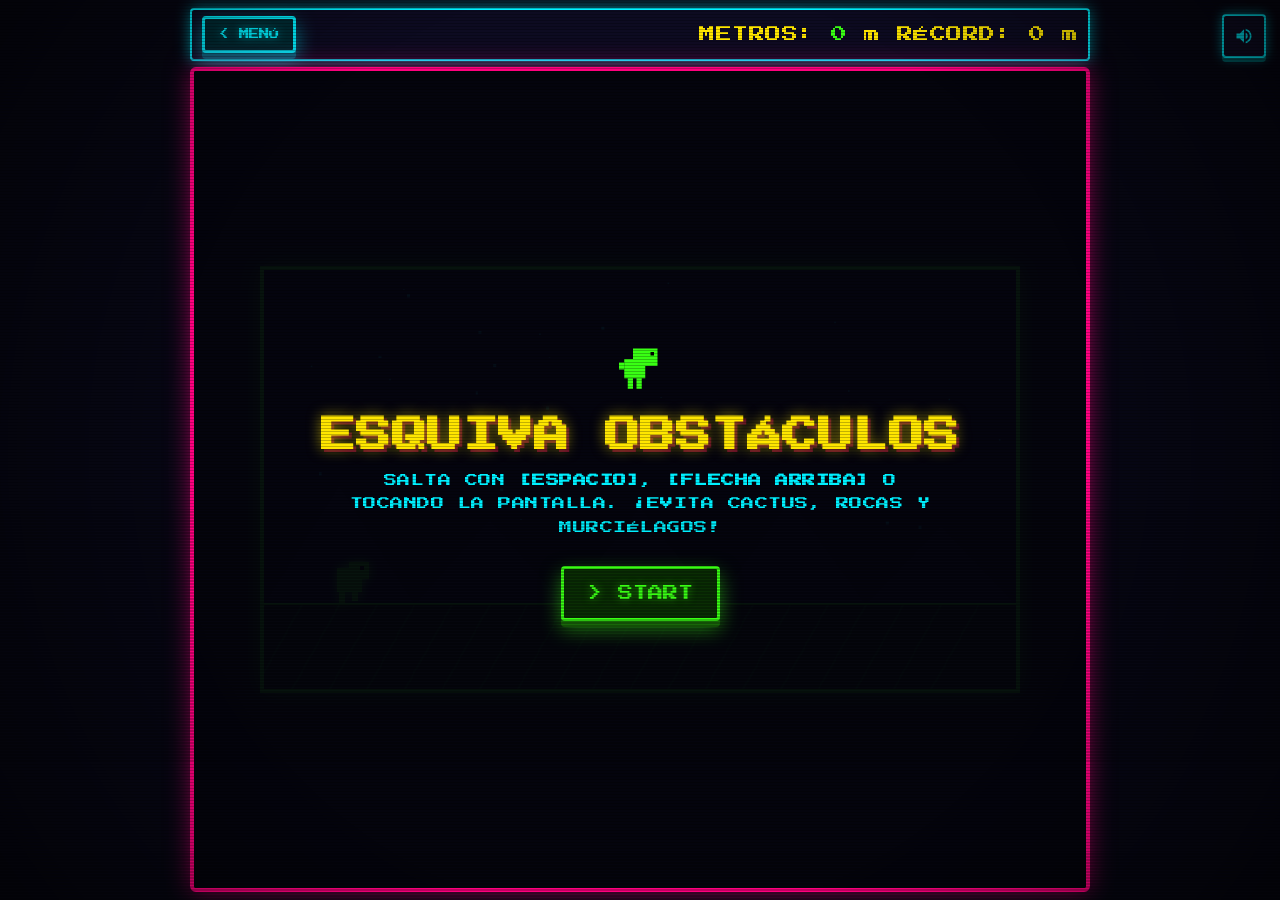
<file: juegos/esquiva.html>
﻿<!DOCTYPE html>
<html lang="es">
<head>
  <meta charset="UTF-8">
  <meta name="viewport" content="width=device-width, initial-scale=1.0, maximum-scale=1.0, user-scalable=no, viewport-fit=cover">
  <meta name="apple-mobile-web-app-capable" content="yes">
  <meta name="mobile-web-app-capable" content="yes">
  <meta name="apple-mobile-web-app-status-bar-style" content="black-translucent">
  <meta name="theme-color" content="#070714">
  <title>Esquiva Obstáculos - Retro Arcade</title>
  <link rel="stylesheet" href="../css/estilos.css">
  <link rel="stylesheet" href="../css/movil.css?v=3">
  <style>
    .runner-canvas-wrap {
      width: min(94vw, 760px);
      aspect-ratio: 16 / 9;
      max-height: calc(100vh - 200px);
      position: relative;
      background: #000;
      border: 4px solid var(--neon-green);
      box-shadow: 0 0 25px var(--neon-green-glow);
      display: flex;
      align-items: center;
      justify-content: center;
      overflow: hidden;
    }

    #runner-canvas {
      width: 100%;
      height: 100%;
      display: block;
      touch-action: none;
    }

    /* Botón flotante para pantallas táctiles */
    .mobile-jump-zone {
      position: absolute;
      bottom: 12px;
      right: 12px;
      z-index: 20;
      background: rgba(57, 255, 20, 0.2);
      border: 3px solid var(--neon-green);
      color: var(--neon-green);
      padding: 14px 22px;
      font-size: 0.85rem;
      border-radius: 6px;
      box-shadow: 0 0 15px var(--neon-green-glow);
    }
  </style>
</head>
<body>
  <div class="crt-overlay" aria-hidden="true"></div>

  <header class="top-controls">
    <button type="button" class="btn-icon-arcade" id="btn-toggle-sonido" title="Sonido">
      <svg width="20" height="20" viewBox="0 0 24 24" fill="currentColor"><path d="M3 9v6h4l5 5V4L7 9H3zm13.5 3c0-1.77-1.02-3.29-2.5-4.03v8.05c1.48-.73 2.5-2.25 2.5-4.02zM14 3.23v2.06c2.89.86 5 3.54 5 6.71s-2.11 5.85-5 6.71v2.06c4.01-.91 7-4.49 7-8.77s-2.99-7.86-7-8.77z"/></svg>
    </button>
  </header>

  <main class="game-container">
    <div class="game-top-bar">
      <button type="button" class="btn-arcade btn-arcade-cyan" id="btn-back-menu" style="padding: 8px 14px; font-size: 0.65rem;">
        &lt; MENÚ
      </button>

      <div class="game-stats">
        <div class="stat-item">METROS: <span id="stat-distancia" style="color: var(--neon-green);">0</span> m</div>
        <div class="stat-item">RÉCORD: <span id="stat-record" style="color: var(--neon-yellow);">0</span> m</div>
      </div>
    </div>

    <div class="arcade-screen" style="padding: 10px;">
      <!-- Overlay de Inicio -->
      <div class="game-start-overlay" id="overlay-start">
        <div class="start-icon" style="margin-bottom: 8px;">
          <svg width="56" height="56" viewBox="0 0 64 64" fill="none">
            <rect x="24" y="12" width="28" height="20" fill="#39ff14"/>
            <rect x="44" y="16" width="4" height="4" fill="#000"/>
            <rect x="14" y="24" width="24" height="22" fill="#39ff14"/>
            <rect x="8" y="28" width="6" height="8" fill="#39ff14"/>
            <rect x="18" y="46" width="6" height="12" fill="#39ff14"/>
            <rect x="28" y="46" width="6" height="12" fill="#39ff14"/>
          </svg>
        </div>
        <h1 class="game-title-big">ESQUIVA OBSTÁCULOS</h1>
        <p class="game-instructions">
          SALTA CON <b>[ESPACIO]</b>, <b>[FLECHA ARRIBA]</b> O TOCANDO LA PANTALLA. ¡EVITA CACTUS, ROCAS Y MURCIÉLAGOS!
        </p>
        <button type="button" class="btn-arcade btn-arcade-green blink-text" id="btn-start-runner" style="margin-top: 10px;">
          > START
        </button>
      </div>

      <div class="runner-canvas-wrap" id="canvas-wrap">
        <canvas id="runner-canvas" width="800" height="450"></canvas>
      </div>
    </div>
  </main>

  <script src="../js/sonidos.js?v=3"></script>
  <script src="../js/transiciones.js"></script>
  <script src="../js/movil.js?v=3"></script>

  <script>
    /* ==========================================================================
       LÓGICA DE CORREDOR AUTOMÁTICO RETRO (RUNNER INFINITO)
       ========================================================================== */
    const canvas = document.getElementById('runner-canvas');
    const ctx = canvas.getContext('2d');

    const statDistancia = document.getElementById('stat-distancia');
    const statRecord = document.getElementById('stat-record');
    const overlayStart = document.getElementById('overlay-start');
    const btnStart = document.getElementById('btn-start-runner');
    const btnBackMenu = document.getElementById('btn-back-menu');

    const W = 800;
    const H = 450;
    const SUELO_Y = 360;

    let recordMetros = 0;
    let distancia = 0;
    let velocidad = 6;
    let loopId = null;
    let jugando = false;

    // Personaje (Dinosaurio Pixelado)
    const dino = {
      x: 70,
      y: SUELO_Y - 46,
      ancho: 42,
      alto: 46,
      vy: 0,
      gravedad: 0.78,
      saltoFuerza: -15,
      enSuelo: true
    };

    // Obstáculos
    let obstaculos = [];
    let tiempoHastaSiguienteObstaculo = 0;

    // Parallax: capas de fondo
    let estrellas = [];
    for (let i = 0; i < 35; i++) {
      estrellas.push({
        x: Math.random() * W,
        y: Math.random() * (SUELO_Y - 80),
        size: Math.random() > 0.7 ? 3 : 1.5,
        speed: Math.random() * 0.8 + 0.3
      });
    }

    let montanas = [];
    for (let i = 0; i < 6; i++) {
      montanas.push({
        x: i * 160,
        ancho: 160,
        alto: 80 + Math.random() * 50
      });
    }

    btnBackMenu.addEventListener('click', () => {
      transicion.irA('../index.html');
    });

    btnStart.addEventListener('click', () => {
      transicion.iniciarCarga(() => {
        overlayStart.classList.add('oculto');
        iniciarPartida();
      });
    });

    function iniciarPartida() {
      distancia = 0;
      velocidad = 6.2;
      obstaculos = [];
      tiempoHastaSiguienteObstaculo = 60;

      dino.y = SUELO_Y - dino.alto;
      dino.vy = 0;
      dino.enSuelo = true;

      statDistancia.textContent = '0';
      jugando = true;

      if (loopId) cancelAnimationFrame(loopId);
      bucle();
    }

    function saltar() {
      if (!jugando) return;
      if (dino.enSuelo) {
        dino.vy = dino.saltoFuerza;
        dino.enSuelo = false;
        if (typeof sonidos !== 'undefined') sonidos.salto();
      }
    }

    // Controles
    window.addEventListener('keydown', (e) => {
      if (['Space', 'ArrowUp', 'KeyW'].includes(e.code)) {
        e.preventDefault();
        saltar();
      }
    });

    if (window.matchMedia('(hover: none) and (pointer: coarse)').matches) {
      canvas.addEventListener('touchstart', (e) => {
        e.preventDefault();
        saltar();
      }, { passive: false });
    }

    canvas.addEventListener('mousedown', () => saltar());

    // Generador de obstáculos aleatorios pero superables
    function generarObstaculo() {
      const tipos = [
        { tipo: 'cactus_simple', ancho: 26, alto: 48, y: SUELO_Y - 48 },
        { tipo: 'cactus_doble', ancho: 48, alto: 48, y: SUELO_Y - 48 },
        { tipo: 'roca', ancho: 36, alto: 32, y: SUELO_Y - 32 },
        { tipo: 'ave', ancho: 38, alto: 26, y: SUELO_Y - 76 } // Volador
      ];

      const elegido = tipos[Math.floor(Math.random() * tipos.length)];
      obstaculos.push({
        x: W + 20,
        y: elegido.y,
        ancho: elegido.ancho,
        alto: elegido.alto,
        tipo: elegido.tipo
      });
    }

    function bucle() {
      if (!jugando) return;

      // 1. Distancia y aceleración
      distancia += 1;
      statDistancia.textContent = Math.floor(distancia / 6);
      if (distancia % 400 === 0) {
        velocidad = Math.min(velocidad + 0.45, 13);
        if (typeof sonidos !== 'undefined') sonidos.bip();
      }

      // 2. Física del dinosaurio
      dino.vy += dino.gravedad;
      dino.y += dino.vy;
      if (dino.y >= SUELO_Y - dino.alto) {
        dino.y = SUELO_Y - dino.alto;
        dino.vy = 0;
        dino.enSuelo = true;
      }

      // 3. Generar obstáculos
      tiempoHastaSiguienteObstaculo--;
      if (tiempoHastaSiguienteObstaculo <= 0) {
        generarObstaculo();
        // Separación justa según velocidad
        tiempoHastaSiguienteObstaculo = Math.floor(80 / (velocidad / 6)) + Math.floor(Math.random() * 45);
      }

      // 4. Mover obstáculos y comprobar colisión
      for (let i = obstaculos.length - 1; i >= 0; i--) {
        const obs = obstaculos[i];
        obs.x -= velocidad;

        // Comprobación de colisión AABB precisa
        const hitboxPadding = 6;
        if (
          dino.x + hitboxPadding < obs.x + obs.ancho - hitboxPadding &&
          dino.x + dino.ancho - hitboxPadding > obs.x + hitboxPadding &&
          dino.y + hitboxPadding < obs.y + obs.alto - hitboxPadding &&
          dino.y + dino.alto - hitboxPadding > obs.y + hitboxPadding
        ) {
          // ¡Colisión! Game Over
          jugando = false;
          const metrosFinales = Math.floor(distancia / 6);
          if (metrosFinales > recordMetros) {
            recordMetros = metrosFinales;
            statRecord.textContent = recordMetros;
          }

          if (typeof sonidos !== 'undefined') sonidos.golpe();
          transicion.mostrarGameOver({
            puntos: `${metrosFinales} m`,
            record: `${recordMetros} m`,
            onReintentar: () => iniciarPartida(),
            urlMenu: '../index.html'
          });
          return;
        }

        // Eliminar fuera de pantalla
        if (obs.x + obs.ancho < -20) {
          obstaculos.splice(i, 1);
        }
      }

      // 5. Parallax fondo
      estrellas.forEach(e => {
        e.x -= e.speed * (velocidad / 6);
        if (e.x < 0) e.x = W;
      });

      montanas.forEach(m => {
        m.x -= (velocidad * 0.25);
        if (m.x + m.ancho < 0) m.x = W;
      });

      // 6. Dibujar fotograma
      dibujar();

      if (jugando) {
        loopId = requestAnimationFrame(bucle);
      }
    }

    function dibujar() {
      // Cielo oscuro
      ctx.fillStyle = '#060613';
      ctx.fillRect(0, 0, W, H);

      // Estrellas neón
      ctx.fillStyle = 'rgba(0, 240, 255, 0.7)';
      estrellas.forEach(e => {
        ctx.fillRect(e.x, e.y, e.size, e.size);
      });

      // Montañas de fondo (Parallax)
      ctx.fillStyle = '#110c29';
      montanas.forEach(m => {
        ctx.beginPath();
        ctx.moveTo(m.x, SUELO_Y);
        ctx.lineTo(m.x + m.ancho / 2, SUELO_Y - m.alto);
        ctx.lineTo(m.x + m.ancho, SUELO_Y);
        ctx.fill();
      });

      // Suelo arcade pixelado
      ctx.strokeStyle = '#39ff14';
      ctx.lineWidth = 4;
      ctx.beginPath();
      ctx.moveTo(0, SUELO_Y);
      ctx.lineTo(W, SUELO_Y);
      ctx.stroke();

      // Cuadrícula en el suelo
      ctx.fillStyle = '#0a2106';
      ctx.fillRect(0, SUELO_Y, W, H - SUELO_Y);
      ctx.strokeStyle = 'rgba(57, 255, 20, 0.25)';
      ctx.lineWidth = 2;
      const offsetSuelo = (distancia * velocidad * 0.3) % 40;
      for (let x = -offsetSuelo; x < W; x += 40) {
        ctx.beginPath();
        ctx.moveTo(x, SUELO_Y);
        ctx.lineTo(x - 50, H);
        ctx.stroke();
      }

      // Personaje Dino (Pixel art con canvas)
      ctx.fillStyle = '#39ff14';
      ctx.shadowColor = '#39ff14';
      ctx.shadowBlur = 12;

      // Cuerpo
      ctx.fillRect(dino.x + 8, dino.y + 6, 26, 26);
      // Cabeza
      ctx.fillRect(dino.x + 20, dino.y, 22, 18);
      // Ojo
      ctx.fillStyle = '#000';
      ctx.fillRect(dino.x + 32, dino.y + 4, 4, 4);
      // Patas
      ctx.fillStyle = '#39ff14';
      const patada = Math.floor(distancia / 4) % 2 === 0;
      if (dino.enSuelo) {
        ctx.fillRect(dino.x + 10, dino.y + 32, 6, patada ? 14 : 10);
        ctx.fillRect(dino.x + 24, dino.y + 32, 6, patada ? 10 : 14);
      } else {
        // En salto
        ctx.fillRect(dino.x + 10, dino.y + 30, 8, 8);
        ctx.fillRect(dino.x + 24, dino.y + 30, 8, 8);
      }

      ctx.shadowBlur = 0;

      // Obstáculos (Dibujados con Canvas pixel art sin emojis)
      obstaculos.forEach(obs => {
        ctx.save();
        if (obs.tipo === 'cactus_simple' || obs.tipo === 'cactus_doble') {
          ctx.fillStyle = '#00f0ff';
          ctx.shadowColor = '#00f0ff';
          ctx.shadowBlur = 8;
          // Tronco 1
          ctx.fillRect(obs.x + 8, obs.y, 10, obs.alto);
          // Brazos
          ctx.fillRect(obs.x, obs.y + 14, 8, 6);
          ctx.fillRect(obs.x, obs.y + 6, 6, 14);
          ctx.fillRect(obs.x + 18, obs.y + 20, 8, 6);
          ctx.fillRect(obs.x + 20, obs.y + 12, 6, 14);

          if (obs.tipo === 'cactus_doble') {
            // Tronco 2
            ctx.fillRect(obs.x + 30, obs.y + 10, 8, obs.alto - 10);
            ctx.fillRect(obs.x + 38, obs.y + 22, 8, 5);
            ctx.fillRect(obs.x + 40, obs.y + 14, 6, 12);
          }
        } else if (obs.tipo === 'roca') {
          // Roca pixelada magenta
          ctx.fillStyle = '#ff007f';
          ctx.shadowColor = '#ff007f';
          ctx.shadowBlur = 8;
          ctx.beginPath();
          ctx.moveTo(obs.x + 6, obs.y + obs.alto);
          ctx.lineTo(obs.x, obs.y + 14);
          ctx.lineTo(obs.x + 12, obs.y);
          ctx.lineTo(obs.x + obs.ancho - 8, obs.y + 4);
          ctx.lineTo(obs.x + obs.ancho, obs.y + 16);
          ctx.lineTo(obs.x + obs.ancho - 4, obs.y + obs.alto);
          ctx.closePath();
          ctx.fill();

          ctx.fillStyle = '#ffe600';
          ctx.fillRect(obs.x + 10, obs.y + 10, 8, 6);
        } else if (obs.tipo === 'ave') {
          // Ave / murciélago volador pixelado con aleteo
          ctx.fillStyle = '#ffe600';
          ctx.shadowColor = '#ffe600';
          ctx.shadowBlur = 10;
          const aleteo = Math.floor(distancia / 6) % 2 === 0;

          // Cuerpo
          ctx.fillRect(obs.x + 12, obs.y + 8, 14, 10);
          // Ojo
          ctx.fillStyle = '#000';
          ctx.fillRect(obs.x + 10, obs.y + 10, 3, 3);
          // Alas
          ctx.fillStyle = '#ffe600';
          if (aleteo) {
            ctx.fillRect(obs.x + 2, obs.y, 14, 6);
            ctx.fillRect(obs.x + 22, obs.y, 14, 6);
          } else {
            ctx.fillRect(obs.x + 2, obs.y + 14, 14, 6);
            ctx.fillRect(obs.x + 22, obs.y + 14, 14, 6);
          }
        }
        ctx.restore();
      });
    }

    dibujar();
  </script>
</body>
</html>
</file>
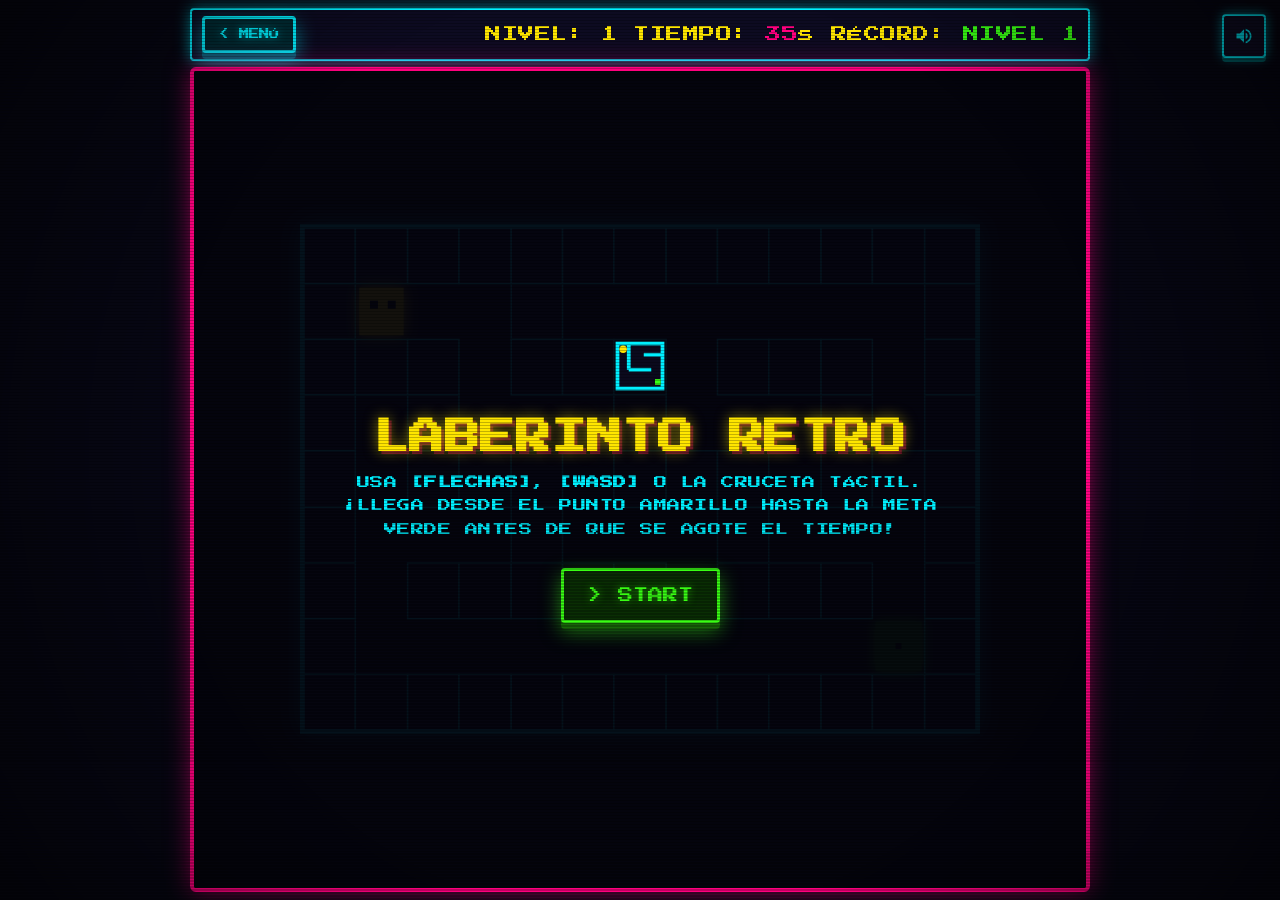
<file: juegos/laberinto.html>
﻿<!DOCTYPE html>
<html lang="es">
<head>
  <meta charset="UTF-8">
  <meta name="viewport" content="width=device-width, initial-scale=1.0, maximum-scale=1.0, user-scalable=no, viewport-fit=cover">
  <meta name="apple-mobile-web-app-capable" content="yes">
  <meta name="mobile-web-app-capable" content="yes">
  <meta name="apple-mobile-web-app-status-bar-style" content="black-translucent">
  <meta name="theme-color" content="#070714">
  <title>Laberinto Contrarreloj - Retro Arcade</title>
  <link rel="stylesheet" href="../css/estilos.css">
  <link rel="stylesheet" href="../css/movil.css?v=3">
  <style>
    .maze-canvas-wrap {
      width: min(94vw, 680px);
      aspect-ratio: 4 / 3;
      max-height: calc(100vh - 260px);
      position: relative;
      background: #000;
      border: 4px solid var(--neon-cyan);
      box-shadow: 0 0 25px var(--neon-cyan-glow);
      display: flex;
      align-items: center;
      justify-content: center;
      overflow: hidden;
      margin: 4px auto;
    }

    #maze-canvas {
      width: 100%;
      height: 100%;
      display: block;
      touch-action: none;
    }

    /* D-PAD táctil arcade */
    .d-pad-container {
      display: grid;
      grid-template-columns: repeat(3, 56px);
      grid-template-rows: repeat(3, 50px);
      gap: 6px;
      margin: 8px auto;
      justify-content: center;
    }

    .d-btn {
      background: #14102e;
      border: 2px solid var(--neon-cyan);
      color: var(--neon-cyan);
      font-size: 1.1rem;
      font-family: inherit;
      border-radius: 4px;
      display: flex;
      align-items: center;
      justify-content: center;
      cursor: pointer;
      box-shadow: 0 4px 0 #005f66;
    }
    .d-btn:active {
      transform: translateY(3px);
      box-shadow: 0 1px 0 #005f66;
    }
    .d-btn.up { grid-column: 2; grid-row: 1; }
    .d-btn.left { grid-column: 1; grid-row: 2; }
    .d-btn.down { grid-column: 2; grid-row: 2; }
    .d-btn.right { grid-column: 3; grid-row: 2; }
  </style>
</head>
<body>
  <div class="crt-overlay" aria-hidden="true"></div>

  <header class="top-controls">
    <button type="button" class="btn-icon-arcade" id="btn-toggle-sonido" title="Sonido">
      <svg width="20" height="20" viewBox="0 0 24 24" fill="currentColor"><path d="M3 9v6h4l5 5V4L7 9H3zm13.5 3c0-1.77-1.02-3.29-2.5-4.03v8.05c1.48-.73 2.5-2.25 2.5-4.02zM14 3.23v2.06c2.89.86 5 3.54 5 6.71s-2.11 5.85-5 6.71v2.06c4.01-.91 7-4.49 7-8.77s-2.99-7.86-7-8.77z"/></svg>
    </button>
  </header>

  <main class="game-container">
    <div class="game-top-bar">
      <button type="button" class="btn-arcade btn-arcade-cyan" id="btn-back-menu" style="padding: 8px 14px; font-size: 0.65rem;">
        &lt; MENÚ
      </button>

      <div class="game-stats">
        <div class="stat-item">NIVEL: <span id="stat-nivel" style="color: var(--neon-yellow);">1</span></div>
        <div class="stat-item">TIEMPO: <span id="stat-tiempo" style="color: var(--neon-magenta);">35</span>s</div>
        <div class="stat-item">RÉCORD: <span id="stat-record" style="color: var(--neon-green);">NIVEL 1</span></div>
      </div>
    </div>

    <div class="arcade-screen" style="padding: 10px;">
      <!-- Overlay de Inicio -->
      <div class="game-start-overlay" id="overlay-start">
        <div class="start-icon" style="margin-bottom: 8px;">
          <svg width="60" height="60" viewBox="0 0 64 64" fill="none">
            <rect x="8" y="8" width="48" height="48" stroke="#00f0ff" stroke-width="4" fill="#0b0a1d"/>
            <line x1="20" y1="8" x2="20" y2="36" stroke="#00f0ff" stroke-width="4"/>
            <line x1="20" y1="36" x2="44" y2="36" stroke="#00f0ff" stroke-width="4"/>
            <line x1="36" y1="20" x2="56" y2="20" stroke="#00f0ff" stroke-width="4"/>
            <circle cx="14" cy="14" r="4" fill="#ffe600"/>
            <rect x="48" y="46" width="6" height="6" fill="#39ff14"/>
          </svg>
        </div>
        <h1 class="game-title-big">LABERINTO RETRO</h1>
        <p class="game-instructions">
          USA <b>[FLECHAS]</b>, <b>[WASD]</b> O LA CRUCETA TÁCTIL. ¡LLEGA DESDE EL PUNTO AMARILLO HASTA LA META VERDE ANTES DE QUE SE AGOTE EL TIEMPO!
        </p>
        <button type="button" class="btn-arcade btn-arcade-green blink-text" id="btn-start-maze" style="margin-top: 10px;">
          > START
        </button>
      </div>

      <div class="maze-canvas-wrap">
        <canvas id="maze-canvas" width="680" height="510"></canvas>
      </div>

      <!-- Controles en pantalla (D-PAD) -->
      <div class="d-pad-container" id="dpad">
        <button type="button" class="d-btn up" id="btn-up" aria-label="Arriba">^</button>
        <button type="button" class="d-btn left" id="btn-left" aria-label="Izquierda">&lt;</button>
        <button type="button" class="d-btn down" id="btn-down" aria-label="Abajo">v</button>
        <button type="button" class="d-btn right" id="btn-right" aria-label="Derecha">&gt;</button>
      </div>
    </div>
  </main>

  <script src="../js/sonidos.js?v=3"></script>
  <script src="../js/transiciones.js"></script>
  <script src="../js/movil.js?v=3"></script>

  <script>
    /* ==========================================================================
       CONSTANTES CONFIGURABLES DEL LABERINTO CONTRARRELOJ
       ========================================================================== */
    const TIEMPO_INICIAL_SEGUNDOS = 35;       // Tiempo de partida
    const TIEMPO_BONUS_NIVEL = 15;            // Tiempo extra ganado al resolver un laberinto
    const COLUMNAS_BASE = 13;                 // Número impar para backtracking
    const FILAS_BASE = 9;                     // Número impar para backtracking
    const MAX_COLUMNAS = 23;                  // Tamaño máximo en pantalla
    const MAX_FILAS = 17;

    const canvas = document.getElementById('maze-canvas');
    const ctx = canvas.getContext('2d');

    const statNivel = document.getElementById('stat-nivel');
    const statTiempo = document.getElementById('stat-tiempo');
    const statRecord = document.getElementById('stat-record');
    const overlayStart = document.getElementById('overlay-start');
    const btnStart = document.getElementById('btn-start-maze');
    const btnBackMenu = document.getElementById('btn-back-menu');

    const W = 680;
    const H = 510;

    let nivel = 1;
    let recordNivel = 1;
    let tiempoRestante = TIEMPO_INICIAL_SEGUNDOS;
    let timerInterval = null;
    let jugando = false;
    let particulasMeta = [];

    // Estado del laberinto
    let cols = COLUMNAS_BASE;
    let rows = FILAS_BASE;
    let grid = []; // 0: camino, 1: pared
    let celdaW = 0;
    let celdaH = 0;

    // Posición jugador y meta
    const jugador = { x: 1, y: 1 };
    const meta = { x: 1, y: 1 };

    btnBackMenu.addEventListener('click', () => {
      transicion.irA('../index.html');
    });

    btnStart.addEventListener('click', () => {
      transicion.iniciarCarga(() => {
        overlayStart.classList.add('oculto');
        iniciarPartida();
      });
    });

    // Algoritmo de backtracking recursivo (Garantiza solución perfecta)
    function generarLaberinto(c, r) {
      // Inicializar todo como pared (1)
      const g = Array.from({ length: r }, () => Array(c).fill(1));

      function tallar(cx, cy) {
        g[cy][cx] = 0;

        // 4 direcciones aleatorias (paso de 2 casillas)
        const dirs = [
          [0, -2], [0, 2], [-2, 0], [2, 0]
        ].sort(() => Math.random() - 0.5);

        for (let [dx, dy] of dirs) {
          const nx = cx + dx;
          const ny = cy + dy;

          if (nx > 0 && nx < c - 1 && ny > 0 && ny < r - 1 && g[ny][nx] === 1) {
            // Abrir paso intermedio y avanzar
            g[cy + dy / 2][cx + dx / 2] = 0;
            tallar(nx, ny);
          }
        }
      }

      tallar(1, 1);
      return g;
    }

    function cargarNivel(numNivel) {
      // Ajustar dimensiones según el nivel (siempre impares)
      cols = Math.min(MAX_COLUMNAS, COLUMNAS_BASE + Math.floor((numNivel - 1) / 2) * 2);
      rows = Math.min(MAX_FILAS, FILAS_BASE + Math.floor((numNivel - 1) / 2) * 2);

      grid = generarLaberinto(cols, rows);

      celdaW = W / cols;
      celdaH = H / rows;

      jugador.x = 1;
      jugador.y = 1;

      // Meta en la esquina opuesta garantizada
      meta.x = cols - 2;
      meta.y = rows - 2;
      grid[meta.y][meta.x] = 0;

      statNivel.textContent = numNivel;
      particulasMeta = [];
      dibujar();
    }

    function iniciarPartida() {
      nivel = 1;
      tiempoRestante = TIEMPO_INICIAL_SEGUNDOS;
      statTiempo.textContent = tiempoRestante;
      statTiempo.style.color = 'var(--neon-magenta)';
      jugando = true;

      cargarNivel(nivel);

      clearInterval(timerInterval);
      timerInterval = setInterval(() => {
        if (!jugando) return;
        tiempoRestante--;
        statTiempo.textContent = tiempoRestante;

        if (tiempoRestante <= 5) {
          statTiempo.style.color = '#ff0033';
          if (typeof sonidos !== 'undefined') sonidos.bip();
        } else {
          statTiempo.style.color = 'var(--neon-magenta)';
        }

        if (tiempoRestante <= 0) {
          tiempoAgotado();
        }
      }, 1000);
    }

    function moverJugador(dx, dy) {
      if (!jugando) return;

      const nx = jugador.x + dx;
      const ny = jugador.y + dy;

      if (nx >= 0 && nx < cols && ny >= 0 && ny < rows && grid[ny][nx] === 0) {
        jugador.x = nx;
        jugador.y = ny;
        if (typeof sonidos !== 'undefined') sonidos.mover();

        // Comprobar llegada a la meta
        if (jugador.x === meta.x && jugador.y === meta.y) {
          nivelSuperado();
          return;
        }

        dibujar();
      }
    }

    function nivelSuperado() {
      if (typeof sonidos !== 'undefined') sonidos.punto();

      nivel++;
      tiempoRestante += TIEMPO_BONUS_NIVEL;
      statTiempo.textContent = tiempoRestante;

      // Efecto de celebración
      crearParticulasMeta(meta.x * celdaW + celdaW / 2, meta.y * celdaH + celdaH / 2);

      if (nivel > recordNivel) {
        recordNivel = nivel;
        statRecord.textContent = `NIVEL ${recordNivel}`;
      }

      setTimeout(() => {
        if (jugando) cargarNivel(nivel);
      }, 350);
    }

    function tiempoAgotado() {
      jugando = false;
      clearInterval(timerInterval);
      if (typeof sonidos !== 'undefined') sonidos.gameOver();

      transicion.mostrarGameOver({
        puntos: `NIVEL ${nivel}`,
        record: `RÉCORD: NIVEL ${recordNivel}`,
        onReintentar: () => iniciarPartida(),
        urlMenu: '../index.html'
      });
    }

    function crearParticulasMeta(x, y) {
      for (let i = 0; i < 20; i++) {
        particulasMeta.push({
          x: x,
          y: y,
          vx: (Math.random() - 0.5) * 6,
          vy: (Math.random() - 0.5) * 6,
          color: '#39ff14',
          vida: 18
        });
      }
    }

    // Controles teclado
    window.addEventListener('keydown', (e) => {
      if (!jugando) return;
      if (['ArrowUp', 'KeyW'].includes(e.code)) { e.preventDefault(); moverJugador(0, -1); }
      else if (['ArrowDown', 'KeyS'].includes(e.code)) { e.preventDefault(); moverJugador(0, 1); }
      else if (['ArrowLeft', 'KeyA'].includes(e.code)) { e.preventDefault(); moverJugador(-1, 0); }
      else if (['ArrowRight', 'KeyD'].includes(e.code)) { e.preventDefault(); moverJugador(1, 0); }
    });

    // D-PAD Táctil con respuesta instantánea y repetición al mantener presionado
    const esTactilLaberinto = window.matchMedia('(hover: none) and (pointer: coarse)').matches;
    if (esTactilLaberinto) {
      const configurarBotonDpad = (id, dx, dy) => {
        const b = document.getElementById(id);
        if (!b) return;

        let intervalId = null;
        let timeoutId = null;

        const parar = () => {
          if (timeoutId) { clearTimeout(timeoutId); timeoutId = null; }
          if (intervalId) { clearInterval(intervalId); intervalId = null; }
        };

        const empezar = (e) => {
          e.preventDefault();
          parar();
          moverJugador(dx, dy);
          // Retardo inicial de 200ms y repetición cada 125ms
          timeoutId = setTimeout(() => {
            intervalId = setInterval(() => {
              moverJugador(dx, dy);
            }, 125);
          }, 200);
        };

        b.addEventListener('pointerdown', empezar);
        b.addEventListener('pointerup', parar);
        b.addEventListener('pointercancel', parar);
        b.addEventListener('pointerleave', parar);
        b.addEventListener('click', (e) => e.preventDefault());
      };
      configurarBotonDpad('btn-up', 0, -1);
      configurarBotonDpad('btn-down', 0, 1);
      configurarBotonDpad('btn-left', -1, 0);
      configurarBotonDpad('btn-right', 1, 0);

      // Soporte táctil por deslizamiento directo sobre el laberinto
      let touchStartX = 0;
      let touchStartY = 0;
      canvas.addEventListener('touchstart', (e) => {
        if (e.touches.length > 0) {
          touchStartX = e.touches[0].clientX;
          touchStartY = e.touches[0].clientY;
        }
      }, { passive: true });
      canvas.addEventListener('touchmove', (e) => {
        if (!jugando || e.touches.length === 0) return;
        const dx = e.touches[0].clientX - touchStartX;
        const dy = e.touches[0].clientY - touchStartY;
        const umbral = Math.max(16, Math.min(celdaW, celdaH) * 0.4);
        if (Math.abs(dx) > umbral || Math.abs(dy) > umbral) {
          if (Math.abs(dx) > Math.abs(dy)) {
            moverJugador(dx > 0 ? 1 : -1, 0);
          } else {
            moverJugador(0, dy > 0 ? 1 : -1);
          }
          touchStartX = e.touches[0].clientX;
          touchStartY = e.touches[0].clientY;
        }
      }, { passive: true });
    }

    function dibujar() {
      // Fondo
      ctx.fillStyle = '#060414';
      ctx.fillRect(0, 0, W, H);

      // Dibujar laberinto
      for (let r = 0; r < rows; r++) {
        for (let c = 0; c < cols; c++) {
          if (grid[r][c] === 1) {
            // Muro neón cian
            ctx.fillStyle = '#0d1326';
            ctx.fillRect(c * celdaW, r * celdaH, celdaW, celdaH);

            ctx.strokeStyle = '#00f0ff';
            ctx.lineWidth = 1.5;
            ctx.strokeRect(c * celdaW, r * celdaH, celdaW, celdaH);
          }
        }
      }

      // Meta (Cuadrado neón verde brillante pulsante)
      const parpadeo = Math.sin(Date.now() / 120) > 0;
      ctx.save();
      ctx.fillStyle = parpadeo ? '#39ff14' : '#1e800a';
      ctx.shadowColor = '#39ff14';
      ctx.shadowBlur = 12;
      ctx.fillRect(meta.x * celdaW + 3, meta.y * celdaH + 3, celdaW - 6, celdaH - 6);

      // Símbolo interior de meta
      ctx.fillStyle = '#000';
      ctx.fillRect(meta.x * celdaW + celdaW / 2 - 3, meta.y * celdaH + celdaH / 2 - 3, 6, 6);
      ctx.restore();

      // Jugador (Personaje neón amarillo pixelado)
      ctx.save();
      const px = jugador.x * celdaW;
      const py = jugador.y * celdaH;

      ctx.fillStyle = '#ffe600';
      ctx.shadowColor = '#ffe600';
      ctx.shadowBlur = 14;
      ctx.fillRect(px + 4, py + 4, celdaW - 8, celdaH - 8);

      // Ojos del personaje
      ctx.fillStyle = '#000';
      const ojoSize = Math.max(2, Math.floor(celdaW / 6));
      ctx.fillRect(px + celdaW * 0.28, py + celdaH * 0.3, ojoSize, ojoSize);
      ctx.fillRect(px + celdaW * 0.62, py + celdaH * 0.3, ojoSize, ojoSize);
      ctx.restore();

      // Partículas
      for (let i = particulasMeta.length - 1; i >= 0; i--) {
        const p = particulasMeta[i];
        ctx.fillStyle = p.color;
        ctx.fillRect(p.x, p.y, 4, 4);
        p.x += p.vx;
        p.y += p.vy;
        p.vida--;
        if (p.vida <= 0) particulasMeta.splice(i, 1);
      }
    }

    cargarNivel(1);
  </script>
</body>
</html>
</file>
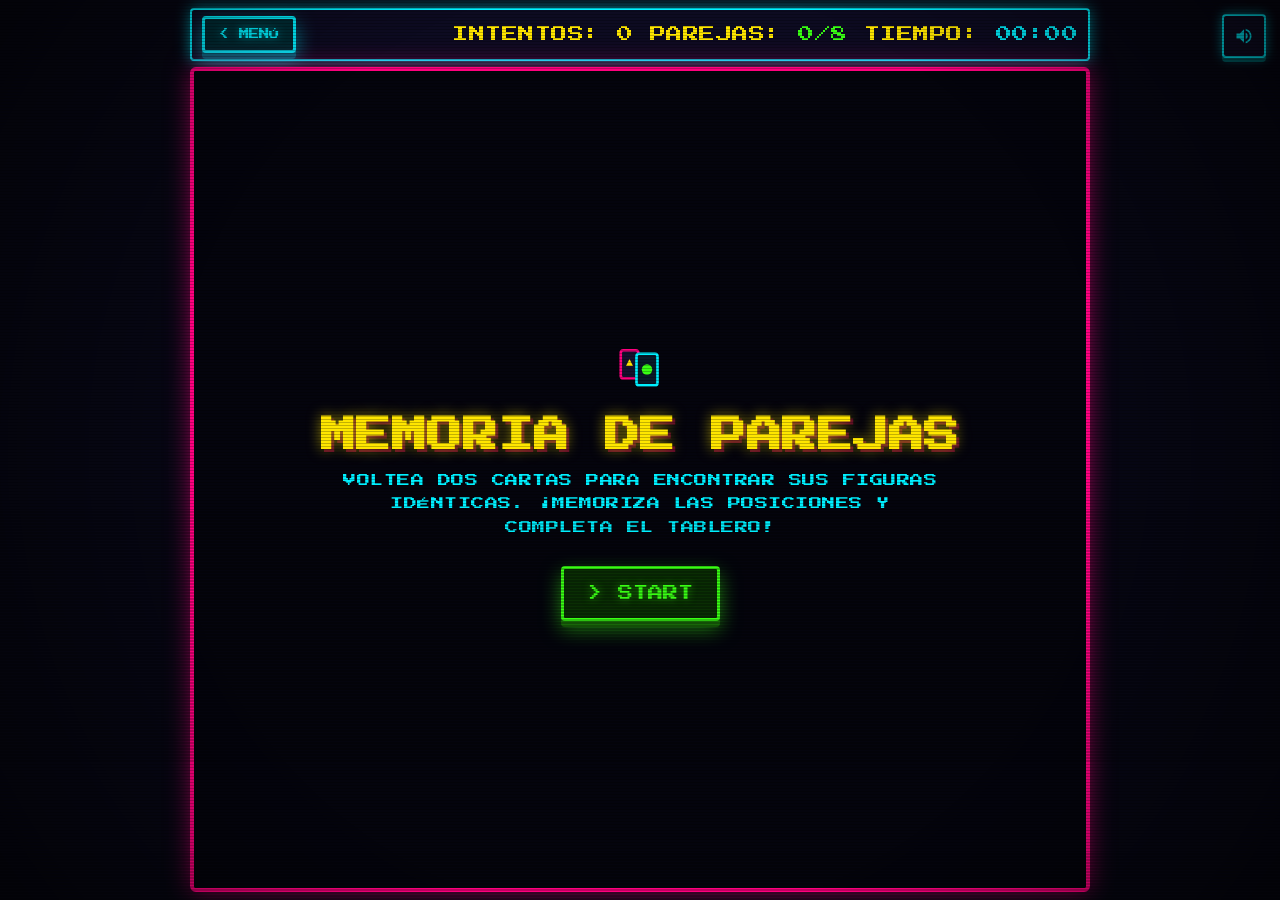
<file: juegos/memoria.html>
﻿<!DOCTYPE html>
<html lang="es">
<head>
  <meta charset="UTF-8">
  <meta name="viewport" content="width=device-width, initial-scale=1.0, maximum-scale=1.0, user-scalable=no, viewport-fit=cover">
  <meta name="apple-mobile-web-app-capable" content="yes">
  <meta name="mobile-web-app-capable" content="yes">
  <meta name="apple-mobile-web-app-status-bar-style" content="black-translucent">
  <meta name="theme-color" content="#070714">
  <title>Memoria de Parejas - Retro Arcade</title>
  <link rel="stylesheet" href="../css/estilos.css">
  <link rel="stylesheet" href="../css/movil.css?v=3">
  <style>
    .memory-grid {
      display: grid;
      grid-template-columns: repeat(4, 1fr);
      grid-template-rows: repeat(4, 1fr);
      gap: 10px;
      width: min(92vw, 440px, calc(100vh - 260px));
      height: min(92vw, 440px, calc(100vh - 260px));
      margin: 10px auto;
      perspective: 1000px;
    }

    .memory-card {
      position: relative;
      width: 100%;
      height: 100%;
      cursor: pointer;
      transform-style: preserve-3d;
      transition: transform 0.45s cubic-bezier(0.175, 0.885, 0.32, 1.275);
    }

    .memory-card.flipped {
      transform: rotateY(180deg);
    }

    .card-face {
      position: absolute;
      top: 0;
      left: 0;
      width: 100%;
      height: 100%;
      backface-visibility: hidden;
      -webkit-backface-visibility: hidden;
      border-radius: 6px;
      display: flex;
      align-items: center;
      justify-content: center;
      box-shadow: 0 4px 10px rgba(0, 0, 0, 0.6);
    }

    /* Reverso de la carta (Arcade Logo) */
    .card-back {
      background: #15112e;
      border: 3px solid var(--neon-magenta);
      color: var(--neon-magenta);
      font-size: clamp(1.2rem, 3vw, 1.8rem);
      box-shadow: 0 4px 0 #6b0035, inset 0 0 10px rgba(255, 0, 127, 0.2);
    }

    .card-back:hover {
      border-color: var(--neon-yellow);
      color: var(--neon-yellow);
    }

    /* Frente de la carta (Símbolo geométrico descubierto) */
    .card-front {
      background: #091a29;
      border: 3px solid var(--neon-cyan);
      transform: rotateY(180deg);
      box-shadow: 0 4px 0 #005f66, inset 0 0 12px rgba(0, 240, 255, 0.3);
    }

    /* Pareja acertada */
    .memory-card.matched .card-front {
      border-color: var(--neon-green);
      background: #07240c;
      box-shadow: 0 0 18px var(--neon-green-glow);
    }
  </style>
</head>
<body>
  <div class="crt-overlay" aria-hidden="true"></div>

  <header class="top-controls">
    <button type="button" class="btn-icon-arcade" id="btn-toggle-sonido" title="Sonido">
      <svg width="20" height="20" viewBox="0 0 24 24" fill="currentColor"><path d="M3 9v6h4l5 5V4L7 9H3zm13.5 3c0-1.77-1.02-3.29-2.5-4.03v8.05c1.48-.73 2.5-2.25 2.5-4.02zM14 3.23v2.06c2.89.86 5 3.54 5 6.71s-2.11 5.85-5 6.71v2.06c4.01-.91 7-4.49 7-8.77s-2.99-7.86-7-8.77z"/></svg>
    </button>
  </header>

  <main class="game-container">
    <div class="game-top-bar">
      <button type="button" class="btn-arcade btn-arcade-cyan" id="btn-back-menu" style="padding: 8px 14px; font-size: 0.65rem;">
        &lt; MENÚ
      </button>

      <div class="game-stats">
        <div class="stat-item">INTENTOS: <span id="stat-intentos" style="color: var(--neon-yellow);">0</span></div>
        <div class="stat-item">PAREJAS: <span id="stat-parejas" style="color: var(--neon-green);">0/8</span></div>
        <div class="stat-item">TIEMPO: <span id="stat-tiempo" style="color: var(--neon-cyan);">00:00</span></div>
      </div>
    </div>

    <div class="arcade-screen" style="padding: 12px; min-height: 500px;">
      <!-- Overlay de Inicio -->
      <div class="game-start-overlay" id="overlay-start">
        <div class="start-icon" style="margin-bottom: 8px;">
          <svg width="56" height="56" viewBox="0 0 64 64" fill="none">
            <rect x="10" y="14" width="20" height="32" rx="3" fill="#15112e" stroke="#ff007f" stroke-width="3"/>
            <polygon points="20,24 24,32 16,32" fill="#ffe600"/>
            <rect x="28" y="18" width="24" height="36" rx="3" fill="#091a29" stroke="#00f0ff" stroke-width="3"/>
            <circle cx="40" cy="36" r="6" fill="#39ff14"/>
          </svg>
        </div>
        <h1 class="game-title-big">MEMORIA DE PAREJAS</h1>
        <p class="game-instructions">
          VOLTEA DOS CARTAS PARA ENCONTRAR SUS FIGURAS IDÉNTICAS. ¡MEMORIZA LAS POSICIONES Y COMPLETA EL TABLERO!
        </p>
        <button type="button" class="btn-arcade btn-arcade-green blink-text" id="btn-start-memoria" style="margin-top: 10px;">
          > START
        </button>
      </div>

      <!-- Cuadrícula 4x4 -->
      <div class="memory-grid" id="memory-grid"></div>
    </div>
  </main>

  <script src="../js/sonidos.js?v=3"></script>
  <script src="../js/transiciones.js"></script>
  <script src="../js/movil.js?v=3"></script>

  <script>
    /* ==========================================================================
       LÓGICA DE MEMORIA 4X4 (FIGURAS GEOMÉTRICAS Y SÍMBOLOS RETRO)
       ========================================================================== */
    const FIGURAS = [
      { id: 'estrella', svg: '<svg width="40" height="40" viewBox="0 0 24 24" fill="#ffe600"><path d="M12 2l3.09 6.26L22 9.27l-5 4.87 1.18 6.88L12 17.77l-6.18 3.25L7 14.14 2 9.27l6.91-1.01L12 2z"/></svg>' },
      { id: 'corazon', svg: '<svg width="40" height="40" viewBox="0 0 24 24" fill="#ff007f"><path d="M12 21.35l-1.45-1.32C5.4 15.36 2 12.28 2 8.5 2 5.42 4.42 3 7.5 3c1.74 0 3.41.81 4.5 2.09C13.09 3.81 14.76 3 16.5 3 19.58 3 22 5.42 22 8.5c0 3.78-3.4 6.86-8.55 11.54L12 21.35z"/></svg>' },
      { id: 'rombo', svg: '<svg width="40" height="40" viewBox="0 0 24 24" fill="#00f0ff"><polygon points="12,2 22,12 12,22 2,12"/></svg>' },
      { id: 'circulo', svg: '<svg width="40" height="40" viewBox="0 0 24 24" fill="#39ff14"><circle cx="12" cy="12" r="9"/></svg>' },
      { id: 'triangulo', svg: '<svg width="40" height="40" viewBox="0 0 24 24" fill="#ff9100"><polygon points="12,3 22,21 2,21"/></svg>' },
      { id: 'cruz', svg: '<svg width="40" height="40" viewBox="0 0 24 24" fill="#b026ff"><path d="M9 2h6v7h7v6h-7v7H9v-7H2V9h7V2z"/></svg>' },
      { id: 'cuadrado', svg: '<svg width="40" height="40" viewBox="0 0 24 24" fill="none" stroke="#00e5ff" stroke-width="4"><rect x="4" y="4" width="16" height="16" rx="2"/></svg>' },
      { id: 'rayo', svg: '<svg width="40" height="40" viewBox="0 0 24 24" fill="#ffea00"><polygon points="7,2 17,2 13,10 18,10 7,22 9,13 4,13"/></svg>' }
    ];

    const gridEl = document.getElementById('memory-grid');
    const statIntentos = document.getElementById('stat-intentos');
    const statParejas = document.getElementById('stat-parejas');
    const statTiempo = document.getElementById('stat-tiempo');
    const overlayStart = document.getElementById('overlay-start');
    const btnStart = document.getElementById('btn-start-memoria');
    const btnBackMenu = document.getElementById('btn-back-menu');

    let cartas = [];
    let primeraCarta = null;
    let segundaCarta = null;
    let bloqueado = false;
    let parejasEncontradas = 0;
    let intentos = 0;
    let segundos = 0;
    let timerInterval = null;
    let jugando = false;

    btnBackMenu.addEventListener('click', () => {
      transicion.irA('../index.html');
    });

    btnStart.addEventListener('click', () => {
      transicion.iniciarCarga(() => {
        overlayStart.classList.add('oculto');
        iniciarPartida();
      });
    });

    // Algoritmo Fisher-Yates para barajar
    function fisherYatesShuffle(array) {
      const arr = [...array];
      for (let i = arr.length - 1; i > 0; i--) {
        const j = Math.floor(Math.random() * (i + 1));
        [arr[i], arr[j]] = [arr[j], arr[i]];
      }
      return arr;
    }

    function iniciarPartida() {
      parejasEncontradas = 0;
      intentos = 0;
      segundos = 0;
      primeraCarta = null;
      segundaCarta = null;
      bloqueado = false;

      statIntentos.textContent = '0';
      statParejas.textContent = '0/8';
      statTiempo.textContent = '00:00';

      clearInterval(timerInterval);
      timerInterval = setInterval(() => {
        segundos++;
        const mins = String(Math.floor(segundos / 60)).padStart(2, '0');
        const secs = String(segundos % 60).padStart(2, '0');
        statTiempo.textContent = `${mins}:${secs}`;
      }, 1000);

      // Crear 16 cartas (8 pares) y barajarlas
      const baraja = fisherYatesShuffle([...FIGURAS, ...FIGURAS]);
      gridEl.innerHTML = '';

      cartas = baraja.map((figura, index) => {
        const cartaWrap = document.createElement('div');
        cartaWrap.className = 'memory-card';
        cartaWrap.dataset.figuraId = figura.id;
        cartaWrap.dataset.index = index;

        cartaWrap.innerHTML = `
          <div class="card-face card-back">
            <svg width="28" height="28" viewBox="0 0 24 24" fill="#ff007f">
              <rect x="5" y="5" width="14" height="14" rx="2" fill="none" stroke="#ff007f" stroke-width="2"/>
              <path d="M12 7c-1.66 0-3 1.34-3 3h2c0-.55.45-1 1-1s1 .45 1 1c0 1-1.5 1.5-1.5 3h1.5c0-.85 1.5-1.3 1.5-3 0-1.66-1.34-3-3-3zm-.75 8.5v1.5h1.5v-1.5h-1.5z"/>
            </svg>
          </div>
          <div class="card-face card-front">${figura.svg}</div>
        `;

        cartaWrap.addEventListener('click', () => voltearCarta(cartaWrap));
        gridEl.appendChild(cartaWrap);
        return cartaWrap;
      });

      jugando = true;
    }

    function voltearCarta(cartaEl) {
      if (!jugando || bloqueado) return;
      if (cartaEl.classList.contains('flipped') || cartaEl.classList.contains('matched')) return;

      cartaEl.classList.add('flipped');
      if (typeof sonidos !== 'undefined') sonidos.bip();

      if (!primeraCarta) {
        primeraCarta = cartaEl;
      } else {
        segundaCarta = cartaEl;
        intentos++;
        statIntentos.textContent = intentos;
        verificarCoincidencia();
      }
    }

    function verificarCoincidencia() {
      const coincide = primeraCarta.dataset.figuraId === segundaCarta.dataset.figuraId;

      if (coincide) {
        // Acierto
        primeraCarta.classList.add('matched');
        segundaCarta.classList.add('matched');
        parejasEncontradas++;
        statParejas.textContent = `${parejasEncontradas}/8`;
        if (typeof sonidos !== 'undefined') sonidos.punto();

        resetSeleccion();

        if (parejasEncontradas === 8) {
          finalizarVictoria();
        }
      } else {
        // Error: Voltear de nuevo tras 0.9s
        bloqueado = true;
        setTimeout(() => {
          if (primeraCarta) primeraCarta.classList.remove('flipped');
          if (segundaCarta) segundaCarta.classList.remove('flipped');
          if (typeof sonidos !== 'undefined') sonidos.click();
          resetSeleccion();
        }, 900);
      }
    }

    function resetSeleccion() {
      primeraCarta = null;
      segundaCarta = null;
      bloqueado = false;
    }

    function finalizarVictoria() {
      jugando = false;
      clearInterval(timerInterval);

      transicion.mostrarVictoria({
        titulo: '¡TABLERO COMPLETADO!',
        lineasInfo: [
          { label: 'TIEMPO', valor: statTiempo.textContent },
          { label: 'INTENTOS', valor: intentos }
        ],
        onReintentar: () => iniciarPartida(),
        urlMenu: '../index.html'
      });
    }
  </script>
</body>
</html>
</file>
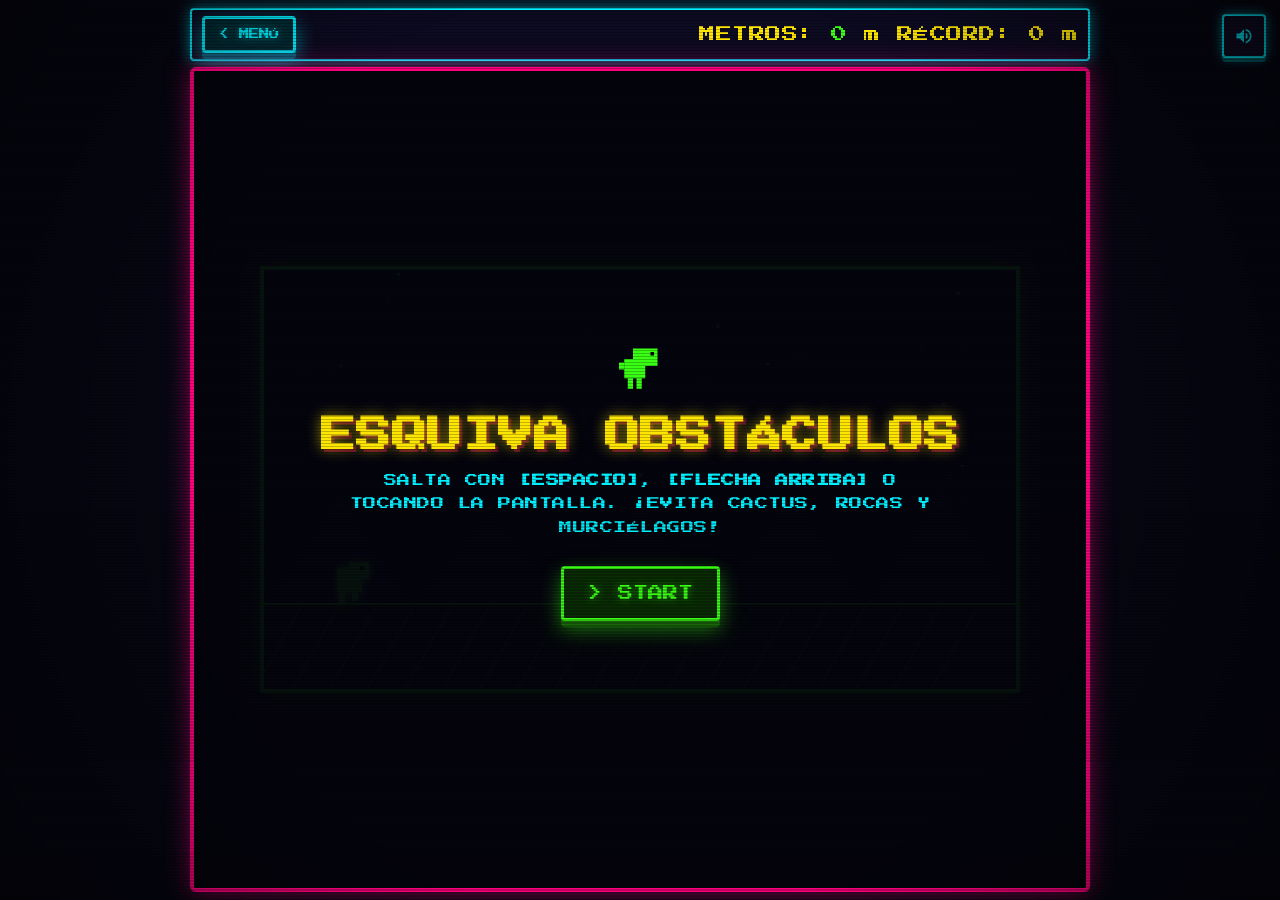
<file: juegos/obstaculos.html>
﻿<!DOCTYPE html>
<html lang="es">
<head>
  <meta charset="UTF-8">
  <meta http-equiv="refresh" content="0; url=esquiva.html">
  <title>Redireccionando a Esquiva Obstáculos...</title>
</head>
<body style="background: #000; color: #fff; font-family: monospace; text-align: center; padding-top: 50px;">
  <p>CARGANDO ESQUIVA OBSTÁCULOS...</p>
  <a href="esquiva.html" style="color: #00f0ff;">Haz clic aquí si no redirige automáticamente</a>
</body>
</html>
</file>
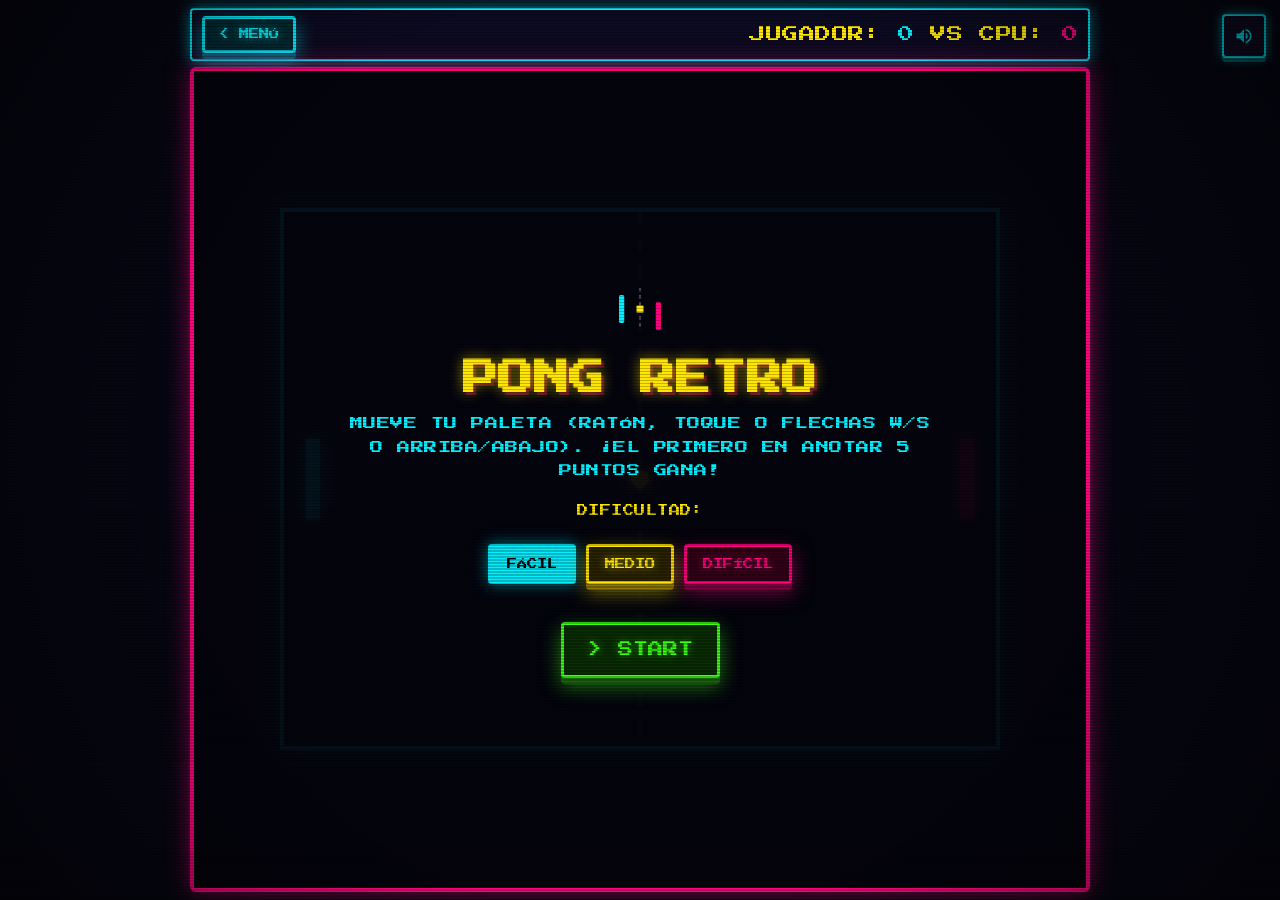
<file: juegos/pong.html>
<!DOCTYPE html>
<html lang="es">
<head>
  <meta charset="UTF-8">
  <meta name="viewport" content="width=device-width, initial-scale=1.0, maximum-scale=1.0, user-scalable=no, viewport-fit=cover">
  <meta name="apple-mobile-web-app-capable" content="yes">
  <meta name="mobile-web-app-capable" content="yes">
  <meta name="apple-mobile-web-app-status-bar-style" content="black-translucent">
  <meta name="theme-color" content="#070714">
  <title>Pong Retro - Retro Arcade</title>
  <link rel="stylesheet" href="../css/estilos.css">
  <link rel="stylesheet" href="../css/movil.css?v=3">
  <style>
    .pong-canvas-wrap {
      width: min(94vw, 720px);
      aspect-ratio: 4 / 3;
      max-height: calc(100vh - 220px);
      position: relative;
      background: #000;
      border: 4px solid var(--neon-cyan);
      box-shadow: 0 0 25px var(--neon-cyan-glow);
      display: flex;
      align-items: center;
      justify-content: center;
    }

    #pong-canvas {
      width: 100%;
      height: 100%;
      display: block;
      touch-action: none;
    }

    .difficulty-selector {
      display: flex;
      gap: 10px;
      margin: 12px 0;
      flex-wrap: wrap;
      justify-content: center;
    }

    .btn-diff {
      font-size: 0.65rem;
      padding: 10px 16px;
    }

    .btn-diff.selected {
      background: var(--neon-cyan);
      color: #000;
      box-shadow: 0 0 15px var(--neon-cyan-glow);
    }
  </style>
</head>
<body>
  <!-- Filtro CRT -->
  <div class="crt-overlay" aria-hidden="true"></div>

  <!-- Barra de controles -->
  <header class="top-controls">
    <button type="button" class="btn-icon-arcade" id="btn-toggle-sonido" title="Sonido">
      <svg width="20" height="20" viewBox="0 0 24 24" fill="currentColor"><path d="M3 9v6h4l5 5V4L7 9H3zm13.5 3c0-1.77-1.02-3.29-2.5-4.03v8.05c1.48-.73 2.5-2.25 2.5-4.02zM14 3.23v2.06c2.89.86 5 3.54 5 6.71s-2.11 5.85-5 6.71v2.06c4.01-.91 7-4.49 7-8.77s-2.99-7.86-7-8.77z"/></svg>
    </button>
  </header>

  <main class="game-container">
    <div class="game-top-bar">
      <button type="button" class="btn-arcade btn-arcade-cyan" id="btn-back-menu" style="padding: 8px 14px; font-size: 0.65rem;">
        &lt; MENÚ
      </button>

      <div class="game-stats">
        <div class="stat-item">JUGADOR: <span id="score-p1" style="color: var(--neon-cyan);">0</span></div>
        <div class="stat-item">VS</div>
        <div class="stat-item">CPU: <span id="score-cpu" style="color: var(--neon-magenta);">0</span></div>
      </div>
    </div>

    <!-- Pantalla Arcade -->
    <div class="arcade-screen" style="padding: 10px;">
      <!-- Overlay de Inicio -->
      <div class="game-start-overlay" id="overlay-start">
        <div class="start-icon" style="margin-bottom: 8px;">
          <svg width="56" height="56" viewBox="0 0 64 64" fill="none">
            <rect x="8" y="16" width="6" height="32" rx="2" fill="#00f0ff"/>
            <rect x="50" y="24" width="6" height="32" rx="2" fill="#ff007f"/>
            <rect x="28" y="28" width="8" height="8" rx="1" fill="#ffe600"/>
            <line x1="32" y1="8" x2="32" y2="56" stroke="rgba(255,255,255,0.3)" stroke-width="2" stroke-dasharray="4 4"/>
          </svg>
        </div>
        <h1 class="game-title-big">PONG RETRO</h1>
        <p class="game-instructions">
          MUEVE TU PALETA (RATÓN, TOQUE O FLECHAS W/S O ARRIBA/ABAJO). ¡EL PRIMERO EN ANOTAR 5 PUNTOS GANA!
        </p>

        <div style="font-size: 0.7rem; color: var(--neon-yellow); margin-top: 6px;">DIFICULTAD:</div>
        <div class="difficulty-selector">
          <button type="button" class="btn-arcade btn-arcade-cyan btn-diff selected" data-diff="facil">FÁCIL</button>
          <button type="button" class="btn-arcade btn-arcade-yellow btn-diff" data-diff="medio">MEDIO</button>
          <button type="button" class="btn-arcade btn-arcade-magenta btn-diff" data-diff="dificil">DIFÍCIL</button>
        </div>

        <button type="button" class="btn-arcade btn-arcade-green blink-text" id="btn-start-pong" style="margin-top: 10px;">
          > START
        </button>
      </div>

      <!-- Canvas de Pong -->
      <div class="pong-canvas-wrap">
        <canvas id="pong-canvas" width="800" height="600"></canvas>
      </div>
    </div>
  </main>

  <script src="../js/sonidos.js?v=3"></script>
  <script src="../js/transiciones.js"></script>
  <script src="../js/movil.js?v=3"></script>

  <script>
    /* ==========================================================================
       CONSTANTES CONFIGURABLES DE BALANCE PONG (Dificultad, Velocidad, Errores)
       ========================================================================== */
    const BOLA_VELOCIDAD_INICIAL = {
      facil: 5.0,
      medio: 5.8,
      dificil: 6.6
    };

    const BOLA_ACELERACION_REBOTE = {
      facil: 0.16,
      medio: 0.22,
      dificil: 0.30
    };

    const AJUSTES_DIF = {
      facil: {
        cpuSpeed: 3.6,      // Mantiene peloteos divertidos sin regalar todos los puntos
        error: 26,          // Margen de error humano moderado
        retrasoFrames: 2
      },
      medio: {
        cpuSpeed: 4.4,      // Equilibrado
        error: 18,
        retrasoFrames: 1
      },
      dificil: {
        cpuSpeed: 5.3,      // Desafiante pero ganable con tiros con ángulo o velocidad
        error: 14,          // Permite al jugador meter goles con habilidad
        retrasoFrames: 1
      }
    };

    const canvas = document.getElementById('pong-canvas');
    const ctx = canvas.getContext('2d');

    const scoreP1El = document.getElementById('score-p1');
    const scoreCpuEl = document.getElementById('score-cpu');
    const overlayStart = document.getElementById('overlay-start');
    const btnStart = document.getElementById('btn-start-pong');
    const btnBackMenu = document.getElementById('btn-back-menu');

    let dificultad = 'facil'; // Nivel fácil seleccionado por defecto
    let puntosP1 = 0;
    let puntosCpu = 0;
    const PUNTOS_VICTORIA = 5;
    let loopId = null;
    let juegoActivo = false;
    let iaFrameContador = 0;

    // Dimensiones lógicas
    const W = 800;
    const H = 600;

    const paletaAlto = 90;
    const paletaAncho = 16;

    // Paletas
    const p1 = { x: 25, y: H / 2 - paletaAlto / 2, vy: 0 };
    const cpu = { x: W - 25 - paletaAncho, y: H / 2 - paletaAlto / 2, speed: 2.0, errorMargin: 85 };

    // Pelota
    const bola = {
      x: W / 2,
      y: H / 2,
      radio: 10,
      vx: 4.2,
      vy: 2.5,
      speed: 4.2
    };

    // Selección de Dificultad
    document.querySelectorAll('.btn-diff').forEach(btn => {
      btn.addEventListener('click', () => {
        if (typeof sonidos !== 'undefined') sonidos.bip();
        document.querySelectorAll('.btn-diff').forEach(b => b.classList.remove('selected'));
        btn.classList.add('selected');
        dificultad = btn.getAttribute('data-diff');
      });
    });

    btnBackMenu.addEventListener('click', () => {
      transicion.irA('../index.html');
    });

    btnStart.addEventListener('click', () => {
      transicion.iniciarCarga(() => {
        overlayStart.classList.add('oculto');
        iniciarPartida();
      });
    });

    function iniciarPartida() {
      puntosP1 = 0;
      puntosCpu = 0;
      actualizarMarcador();

      const conf = AJUSTES_DIF[dificultad];
      cpu.speed = conf.cpuSpeed;
      cpu.errorMargin = conf.error;

      resetPelota(1);
      juegoActivo = true;
      if (loopId) cancelAnimationFrame(loopId);
      bucleJuego();
    }

    function resetPelota(direccion = 1) {
      bola.x = W / 2;
      bola.y = H / 2;
      bola.speed = BOLA_VELOCIDAD_INICIAL[dificultad];
      const angle = (Math.random() * Math.PI / 3) - (Math.PI / 6); // Entre -30° y +30°
      bola.vx = direccion * bola.speed * Math.cos(angle);
      bola.vy = bola.speed * Math.sin(angle);
    }

    function actualizarMarcador() {
      scoreP1El.textContent = puntosP1;
      scoreCpuEl.textContent = puntosCpu;
    }

    // Controles de jugador (Ratón, Pointer y Toque fluido)
    function moverPaletaConEvento(clientY) {
      const rect = canvas.getBoundingClientRect();
      const scaleY = H / rect.height;
      const posY = (clientY - rect.top) * scaleY;
      p1.y = Math.max(0, Math.min(H - paletaAlto, posY - paletaAlto / 2));
    }

    canvas.addEventListener('pointermove', (e) => {
      if (e.buttons > 0 || e.pointerType === 'mouse' || e.pointerType === 'touch') {
        moverPaletaConEvento(e.clientY);
      }
    });

    canvas.addEventListener('pointerdown', (e) => {
      try { canvas.setPointerCapture(e.pointerId); } catch (_) {}
      moverPaletaConEvento(e.clientY);
    });

    canvas.addEventListener('pointerup', (e) => {
      try { canvas.releasePointerCapture(e.pointerId); } catch (_) {}
    });

    // Flechas de teclado
    const teclas = {};
    window.addEventListener('keydown', (e) => {
      teclas[e.key] = true;
      if (['ArrowUp', 'ArrowDown'].includes(e.key)) e.preventDefault();
    });
    window.addEventListener('keyup', (e) => {
      teclas[e.key] = false;
    });

    function bucleJuego() {
      if (!juegoActivo) return;

      // 1. Teclado P1
      if (teclas['ArrowUp'] || teclas['w'] || teclas['W']) {
        p1.y = Math.max(0, p1.y - 7);
      }
      if (teclas['ArrowDown'] || teclas['s'] || teclas['S']) {
        p1.y = Math.min(H - paletaAlto, p1.y + 7);
      }

      // 2. IA de la Computadora (Con reacción humana y margen de error)
      iaFrameContador++;
      const confIa = AJUSTES_DIF[dificultad];
      if (iaFrameContador >= (confIa.retrasoFrames || 1)) {
        iaFrameContador = 0;
        const debeSeguir = bola.vx > 0 || (dificultad === 'dificil' ? bola.x > W * 0.3 : bola.x > W * 0.45);
        if (debeSeguir) {
          const oscilacion = Math.sin(Date.now() / 240) * (cpu.errorMargin || 0);
          const targetY = bola.y - paletaAlto / 2 + oscilacion;
          if (cpu.y < targetY - 5) {
            cpu.y += cpu.speed;
          } else if (cpu.y > targetY + 5) {
            cpu.y -= cpu.speed;
          }
        }
      }
      cpu.y = Math.max(0, Math.min(H - paletaAlto, cpu.y));

      // 3. Movimiento de la pelota
      bola.x += bola.vx;
      bola.y += bola.vy;

      // Rebote superior e inferior
      if (bola.y - bola.radio <= 0) {
        bola.y = bola.radio;
        bola.vy = Math.abs(bola.vy);
        if (typeof sonidos !== 'undefined') sonidos.bip();
      } else if (bola.y + bola.radio >= H) {
        bola.y = H - bola.radio;
        bola.vy = -Math.abs(bola.vy);
        if (typeof sonidos !== 'undefined') sonidos.bip();
      }

      // 4. Colisión con Paleta P1
      if (
        bola.x - bola.radio <= p1.x + paletaAncho &&
        bola.x + bola.radio >= p1.x &&
        bola.y >= p1.y &&
        bola.y <= p1.y + paletaAlto &&
        bola.vx < 0
      ) {
        const impacto = (bola.y - (p1.y + paletaAlto / 2)) / (paletaAlto / 2);
        const maxAngle = Math.PI / 3; // 60 grados
        const rad = impacto * maxAngle;

        const acel = BOLA_ACELERACION_REBOTE[dificultad] || 0.15;
        bola.speed = Math.min(bola.speed + acel, 14);
        bola.vx = bola.speed * Math.cos(rad);
        bola.vy = bola.speed * Math.sin(rad);
        bola.x = p1.x + paletaAncho + bola.radio;
        if (typeof sonidos !== 'undefined') sonidos.click();
      }

      // 5. Colisión con Paleta CPU
      if (
        bola.x + bola.radio >= cpu.x &&
        bola.x - bola.radio <= cpu.x + paletaAncho &&
        bola.y >= cpu.y &&
        bola.y <= cpu.y + paletaAlto &&
        bola.vx > 0
      ) {
        const impacto = (bola.y - (cpu.y + paletaAlto / 2)) / (paletaAlto / 2);
        const maxAngle = Math.PI / 3;
        const rad = impacto * maxAngle;

        const acel = BOLA_ACELERACION_REBOTE[dificultad] || 0.15;
        bola.speed = Math.min(bola.speed + acel, 14);
        bola.vx = -bola.speed * Math.cos(rad);
        bola.vy = bola.speed * Math.sin(rad);
        bola.x = cpu.x - bola.radio;
        if (typeof sonidos !== 'undefined') sonidos.click();
      }

      // 6. Punto para CPU
      if (bola.x < 0) {
        puntosCpu++;
        actualizarMarcador();
        if (typeof sonidos !== 'undefined') sonidos.golpe();
        verificarFinPartida(-1);
      }
      // 7. Punto para Jugador
      else if (bola.x > W) {
        puntosP1++;
        actualizarMarcador();
        if (typeof sonidos !== 'undefined') sonidos.punto();
        verificarFinPartida(1);
      }

      // 8. Renderizado
      dibujar();

      if (juegoActivo) {
        loopId = requestAnimationFrame(bucleJuego);
      }
    }

    function verificarFinPartida(ultimoSentido) {
      if (puntosP1 >= PUNTOS_VICTORIA) {
        juegoActivo = false;
        transicion.mostrarVictoria({
          titulo: '¡GANASTE EL PARTIDO!',
          lineasInfo: [
            { label: 'TU PUNTAJE', valor: puntosP1 },
            { label: 'CPU', valor: puntosCpu },
            { label: 'DIFICULTAD', valor: dificultad.toUpperCase() }
          ],
          onReintentar: () => iniciarPartida(),
          urlMenu: '../index.html'
        });
      } else if (puntosCpu >= PUNTOS_VICTORIA) {
        juegoActivo = false;
        transicion.mostrarGameOver({
          puntos: puntosP1,
          record: null,
          onReintentar: () => iniciarPartida(),
          urlMenu: '../index.html'
        });
      } else {
        resetPelota(-ultimoSentido);
      }
    }

    function dibujar() {
      // Fondo
      ctx.fillStyle = '#05040d';
      ctx.fillRect(0, 0, W, H);

      // Línea central punteada
      ctx.strokeStyle = 'rgba(255, 255, 255, 0.2)';
      ctx.lineWidth = 4;
      ctx.setLineDash([16, 14]);
      ctx.beginPath();
      ctx.moveTo(W / 2, 0);
      ctx.lineTo(W / 2, H);
      ctx.stroke();
      ctx.setLineDash([]);

      // Paleta Jugador (Cian)
      ctx.fillStyle = '#00f0ff';
      ctx.shadowColor = '#00f0ff';
      ctx.shadowBlur = 15;
      ctx.fillRect(p1.x, p1.y, paletaAncho, paletaAlto);

      // Paleta CPU (Magenta)
      ctx.fillStyle = '#ff007f';
      ctx.shadowColor = '#ff007f';
      ctx.shadowBlur = 15;
      ctx.fillRect(cpu.x, cpu.y, paletaAncho, paletaAlto);

      // Pelota (Amarillo neón)
      ctx.fillStyle = '#ffe600';
      ctx.shadowColor = '#ffe600';
      ctx.shadowBlur = 15;
      ctx.beginPath();
      ctx.arc(bola.x, bola.y, bola.radio, 0, Math.PI * 2);
      ctx.fill();

      // Reset sombra
      ctx.shadowBlur = 0;
    }

    // Dibujo inicial
    dibujar();
  </script>
</body>
</html>
</file>
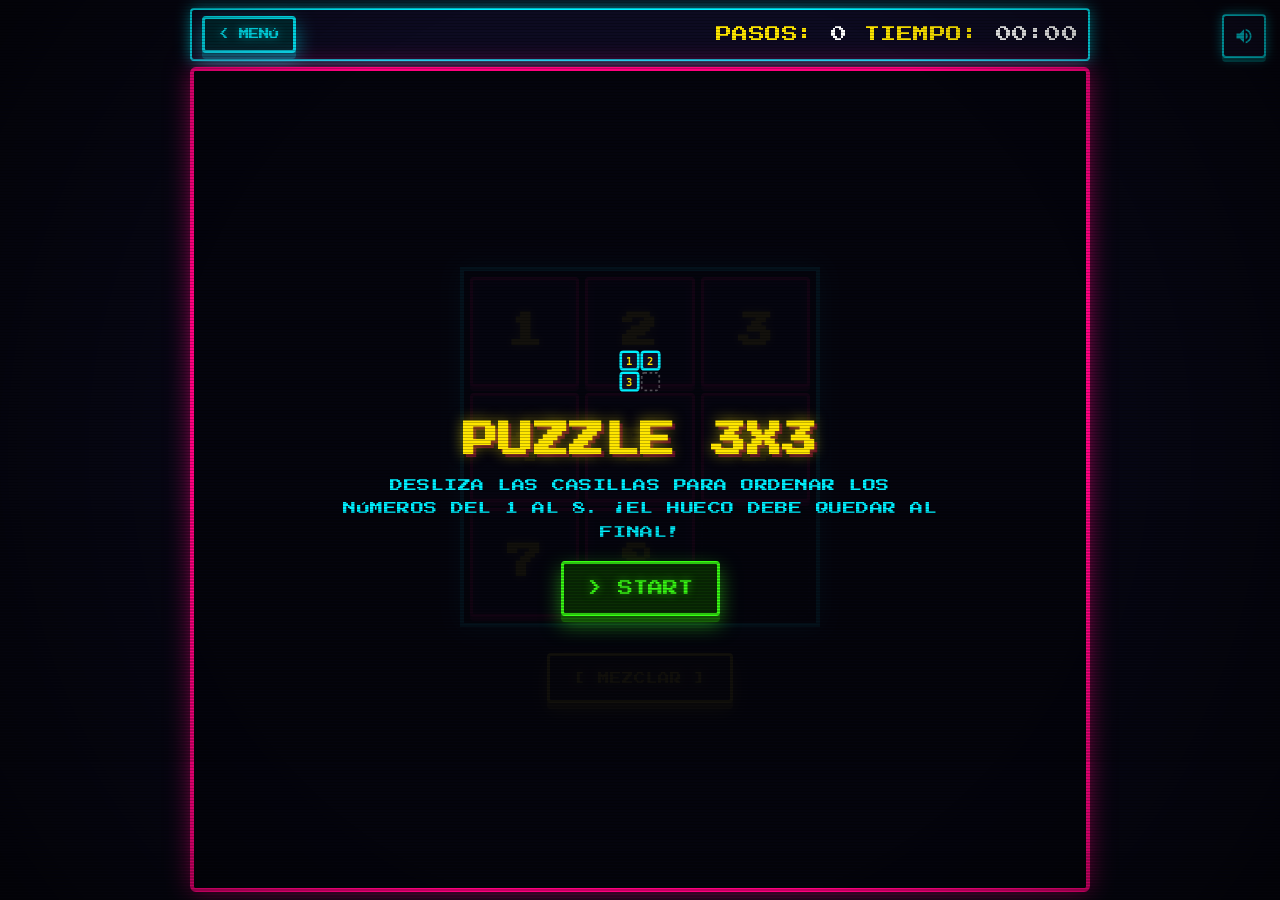
<file: juegos/puzzle.html>
﻿<!DOCTYPE html>
<html lang="es">
<head>
  <meta charset="UTF-8">
  <meta name="viewport" content="width=device-width, initial-scale=1.0, maximum-scale=1.0, user-scalable=no, viewport-fit=cover">
  <meta name="apple-mobile-web-app-capable" content="yes">
  <meta name="mobile-web-app-capable" content="yes">
  <meta name="apple-mobile-web-app-status-bar-style" content="black-translucent">
  <meta name="theme-color" content="#070714">
  <title>Puzzle Deslizante - Retro Arcade</title>
  <link rel="stylesheet" href="../css/estilos.css">
  <link rel="stylesheet" href="../css/movil.css?v=3">
  <style>
    /* Estilos específicos de Puzzle Deslizante */
    .puzzle-board {
      width: min(88vw, 360px, calc(100vh - 300px));
      height: min(88vw, 360px, calc(100vh - 300px));
      display: grid;
      grid-template-columns: repeat(3, 1fr);
      grid-template-rows: repeat(3, 1fr);
      gap: 6px;
      background: #000;
      border: 4px solid var(--neon-cyan);
      padding: 6px;
      box-shadow: 0 0 25px var(--neon-cyan-glow);
      margin: 12px auto;
    }

    .puzzle-tile {
      background: #121029;
      border: 3px solid var(--neon-magenta);
      color: var(--neon-yellow);
      font-size: clamp(1.4rem, 4vw, 2.2rem);
      font-weight: 900;
      display: flex;
      align-items: center;
      justify-content: center;
      cursor: pointer;
      box-shadow: 0 4px 0 #80003f, inset 0 0 10px rgba(255, 0, 127, 0.3);
      text-shadow: 0 0 8px var(--neon-yellow-glow);
      transition: transform 0.08s, background 0.08s;
      border-radius: 4px;
    }

    .puzzle-tile:hover {
      background: #2b0d26;
      border-color: var(--neon-yellow);
    }

    .puzzle-tile:active {
      transform: scale(0.95);
    }

    .puzzle-tile.empty {
      background: transparent;
      border: 2px dashed rgba(255, 255, 255, 0.08);
      box-shadow: none;
      cursor: default;
    }

    .puzzle-controls {
      display: flex;
      gap: 12px;
      margin-top: 14px;
      flex-wrap: wrap;
      justify-content: center;
    }
  </style>
</head>
<body>
  <!-- Filtro CRT -->
  <div class="crt-overlay" aria-hidden="true"></div>

  <!-- Barra de controles superior -->
  <header class="top-controls">
    <button type="button" class="btn-icon-arcade" id="btn-toggle-sonido" title="Sonido">
      <svg width="20" height="20" viewBox="0 0 24 24" fill="currentColor"><path d="M3 9v6h4l5 5V4L7 9H3zm13.5 3c0-1.77-1.02-3.29-2.5-4.03v8.05c1.48-.73 2.5-2.25 2.5-4.02zM14 3.23v2.06c2.89.86 5 3.54 5 6.71s-2.11 5.85-5 6.71v2.06c4.01-.91 7-4.49 7-8.77s-2.99-7.86-7-8.77z"/></svg>
    </button>
  </header>

  <main class="game-container">
    <!-- Barra de estado -->
    <div class="game-top-bar">
      <button type="button" class="btn-arcade btn-arcade-cyan" id="btn-back-menu" style="padding: 8px 14px; font-size: 0.65rem;">
        &lt; MENÚ
      </button>

      <div class="game-stats">
        <div class="stat-item">PASOS: <span id="stat-moves">0</span></div>
        <div class="stat-item">TIEMPO: <span id="stat-time">00:00</span></div>
      </div>
    </div>

    <!-- Pantalla Arcade -->
    <div class="arcade-screen" style="padding: 16px; min-height: 480px;">
      <!-- Overlay Previo de Inicio -->
      <div class="game-start-overlay" id="overlay-start">
        <div class="start-icon" style="margin-bottom: 8px;">
          <svg width="56" height="56" viewBox="0 0 64 64" fill="none">
            <rect x="10" y="10" width="20" height="20" rx="3" fill="#121029" stroke="#00f0ff" stroke-width="3"/>
            <text x="20" y="25" fill="#ffe600" font-size="12" font-family="monospace" font-weight="bold" text-anchor="middle">1</text>
            <rect x="34" y="10" width="20" height="20" rx="3" fill="#121029" stroke="#00f0ff" stroke-width="3"/>
            <text x="44" y="25" fill="#ffe600" font-size="12" font-family="monospace" font-weight="bold" text-anchor="middle">2</text>
            <rect x="10" y="34" width="20" height="20" rx="3" fill="#121029" stroke="#00f0ff" stroke-width="3"/>
            <text x="20" y="49" fill="#ffe600" font-size="12" font-family="monospace" font-weight="bold" text-anchor="middle">3</text>
            <rect x="34" y="34" width="20" height="20" rx="3" fill="transparent" stroke="rgba(255,255,255,0.3)" stroke-width="2" stroke-dasharray="3 3"/>
          </svg>
        </div>
        <h1 class="game-title-big">PUZZLE 3X3</h1>
        <p class="game-instructions">
          DESLIZA LAS CASILLAS PARA ORDENAR LOS NÚMEROS DEL 1 AL 8. ¡EL HUECO DEBE QUEDAR AL FINAL!
        </p>
        <button type="button" class="btn-arcade btn-arcade-green blink-text" id="btn-start-puzzle">
          > START
        </button>
      </div>

      <!-- Tablero del Puzzle -->
      <div class="puzzle-board" id="board"></div>

      <!-- Botones de acción -->
      <div class="puzzle-controls">
        <button type="button" class="btn-arcade btn-arcade-yellow" id="btn-mezclar" style="font-size: 0.72rem;">
          [ MEZCLAR ]
        </button>
      </div>
    </div>
  </main>

  <!-- Scripts compartidos -->
  <script src="../js/sonidos.js?v=3"></script>
  <script src="../js/transiciones.js"></script>
  <script src="../js/movil.js?v=3"></script>

  <script>
    /* ==========================================================================
       LÓGICA DEL PUZZLE DESLIZANTE 3X3 (SIEMPRE RESOLUBLE)
       ========================================================================== */
    const CONFIG = {
      FILAS: 3,
      COLUMNAS: 3,
      MOVIMIENTOS_MEZCLA: 80 // Mezcla aleatoria válida para garantizar solución
    };

    let estado = [1, 2, 3, 4, 5, 6, 7, 8, 0]; // 0 representa la casilla vacía
    let movimientos = 0;
    let segundos = 0;
    let timerInterval = null;
    let jugando = false;

    const boardEl = document.getElementById('board');
    const statMoves = document.getElementById('stat-moves');
    const statTime = document.getElementById('stat-time');
    const overlayStart = document.getElementById('overlay-start');
    const btnStart = document.getElementById('btn-start-puzzle');
    const btnMezclar = document.getElementById('btn-mezclar');
    const btnBackMenu = document.getElementById('btn-back-menu');

    // Botón Menú
    btnBackMenu.addEventListener('click', () => {
      transicion.irA('../index.html');
    });

    // Iniciar con la secuencia Arcade
    btnStart.addEventListener('click', () => {
      transicion.iniciarCarga(() => {
        overlayStart.classList.add('oculto');
        iniciarPartida();
      });
    });

    btnMezclar.addEventListener('click', () => {
      if (typeof sonidos !== 'undefined') sonidos.click();
      iniciarPartida();
    });

    function iniciarPartida() {
      movimientos = 0;
      segundos = 0;
      statMoves.textContent = movimientos;
      statTime.textContent = '00:00';
      clearInterval(timerInterval);

      mezclarSoluble();
      renderizarTablero();
      jugando = true;

      timerInterval = setInterval(() => {
        segundos++;
        const mins = String(Math.floor(segundos / 60)).padStart(2, '0');
        const secs = String(segundos % 60).padStart(2, '0');
        statTime.textContent = `${mins}:${secs}`;
      }, 1000);
    }

    // Mezcla haciendo movimientos legales desde el estado ordenado
    function mezclarSoluble() {
      estado = [1, 2, 3, 4, 5, 6, 7, 8, 0];
      let vacioIndex = 8;
      let ultimoMovimiento = -1;

      for (let i = 0; i < CONFIG.MOVIMIENTOS_MEZCLA; i++) {
        const vecinos = obtenerVecinosValidos(vacioIndex).filter(idx => idx !== ultimoMovimiento);
        const elegido = vecinos[Math.floor(Math.random() * vecinos.length)];

        // Intercambiar
        estado[vacioIndex] = estado[elegido];
        estado[elegido] = 0;
        ultimoMovimiento = vacioIndex;
        vacioIndex = elegido;
      }
    }

    function obtenerVecinosValidos(idx) {
      const fila = Math.floor(idx / 3);
      const col = idx % 3;
      const vecinos = [];

      if (fila > 0) vecinos.push(idx - 3); // Arriba
      if (fila < 2) vecinos.push(idx + 3); // Abajo
      if (col > 0) vecinos.push(idx - 1);  // Izquierda
      if (col < 2) vecinos.push(idx + 1);  // Derecha

      return vecinos;
    }

    function renderizarTablero() {
      boardEl.innerHTML = '';
      estado.forEach((valor, index) => {
        const tile = document.createElement('div');
        tile.className = 'puzzle-tile' + (valor === 0 ? ' empty' : '');
        tile.textContent = valor === 0 ? '' : valor;

        if (valor !== 0) {
          tile.addEventListener('click', () => intentarMover(index));
        }
        boardEl.appendChild(tile);
      });
    }

    function intentarMover(idx) {
      if (!jugando) return;
      const vacioIndex = estado.indexOf(0);
      const vecinos = obtenerVecinosValidos(vacioIndex);

      if (vecinos.includes(idx)) {
        // Mover
        estado[vacioIndex] = estado[idx];
        estado[idx] = 0;
        movimientos++;
        statMoves.textContent = movimientos;
        if (typeof sonidos !== 'undefined') sonidos.mover();

        renderizarTablero();
        comprobarVictoria();
      }
    }

    function comprobarVictoria() {
      const victoria = [1, 2, 3, 4, 5, 6, 7, 8, 0].every((v, i) => estado[i] === v);
      if (victoria) {
        jugando = false;
        clearInterval(timerInterval);

        transicion.mostrarVictoria({
          titulo: '¡PUZZLE RESUELTO!',
          lineasInfo: [
            { label: 'TIEMPO', valor: statTime.textContent },
            { label: 'PASOS', valor: movimientos }
          ],
          onReintentar: () => iniciarPartida(),
          urlMenu: '../index.html'
        });
      }
    }

    // Dibujar tablero inicial
    renderizarTablero();
  </script>
</body>
</html>
</file>
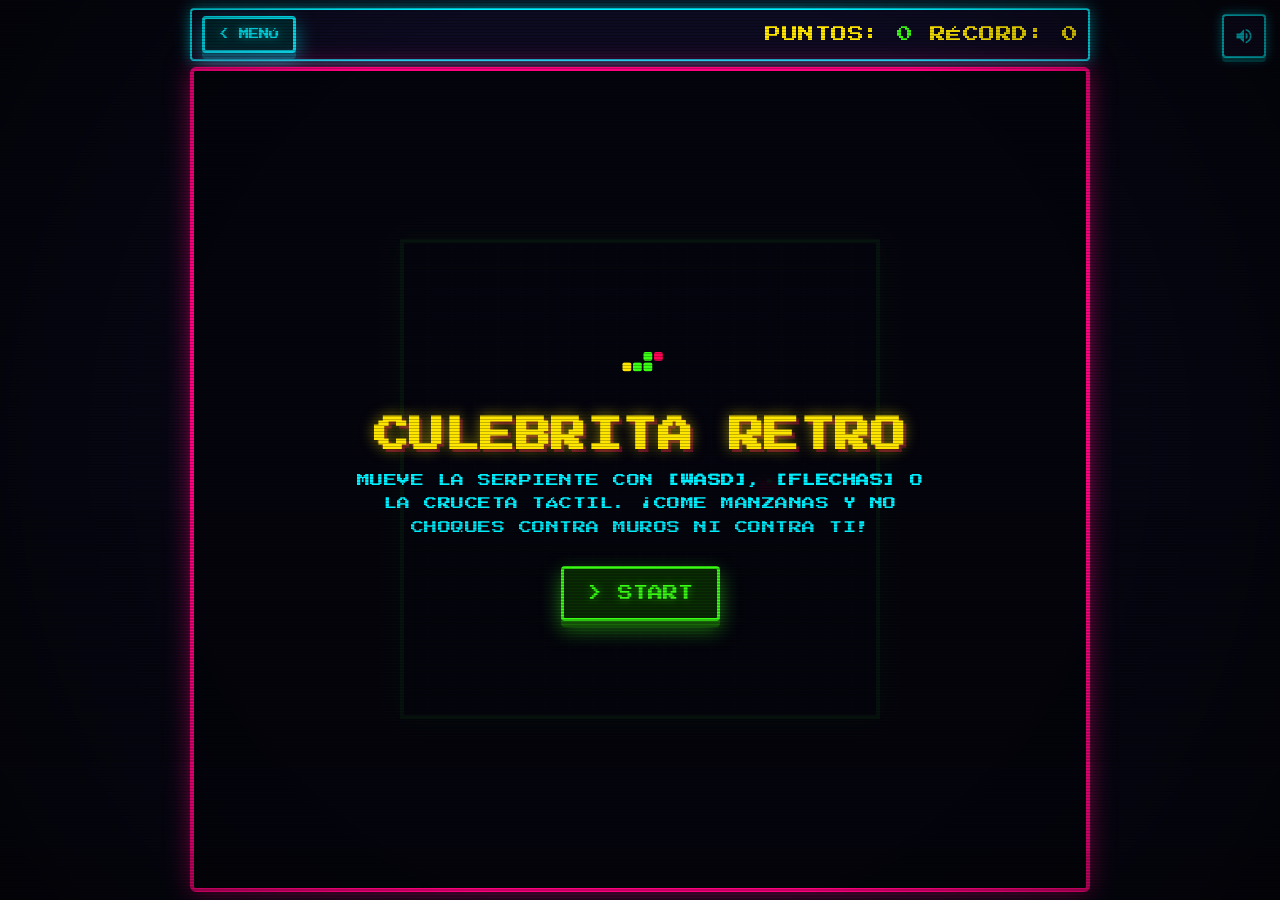
<file: juegos/snake.html>
﻿<!DOCTYPE html>
<html lang="es">
<head>
  <meta charset="UTF-8">
  <meta name="viewport" content="width=device-width, initial-scale=1.0, maximum-scale=1.0, user-scalable=no, viewport-fit=cover">
  <meta name="apple-mobile-web-app-capable" content="yes">
  <meta name="mobile-web-app-capable" content="yes">
  <meta name="apple-mobile-web-app-status-bar-style" content="black-translucent">
  <meta name="theme-color" content="#070714">
  <title>Culebrita (Snake) - Retro Arcade</title>
  <link rel="stylesheet" href="../css/estilos.css">
  <link rel="stylesheet" href="../css/movil.css?v=3">
  <style>
    .snake-canvas-wrap {
      width: min(92vw, 480px, calc(100vh - 340px));
      aspect-ratio: 1 / 1;
      position: relative;
      background: #000;
      border: 4px solid var(--neon-green);
      box-shadow: 0 0 25px var(--neon-green-glow);
      display: flex;
      align-items: center;
      justify-content: center;
      margin: 6px auto;
    }

    #snake-canvas {
      width: 100%;
      height: 100%;
      display: block;
      touch-action: none;
    }

    /* D-PAD táctil arcade */
    .d-pad-container {
      display: grid;
      grid-template-columns: repeat(3, 56px);
      grid-template-rows: repeat(3, 50px);
      gap: 6px;
      margin: 10px auto;
      justify-content: center;
    }

    .d-btn {
      background: #14102e;
      border: 2px solid var(--neon-cyan);
      color: var(--neon-cyan);
      font-size: 1.1rem;
      font-family: inherit;
      border-radius: 4px;
      display: flex;
      align-items: center;
      justify-content: center;
      cursor: pointer;
      box-shadow: 0 4px 0 #005f66;
    }
    .d-btn:active {
      transform: translateY(3px);
      box-shadow: 0 1px 0 #005f66;
    }
    .d-btn.up { grid-column: 2; grid-row: 1; }
    .d-btn.left { grid-column: 1; grid-row: 2; }
    .d-btn.down { grid-column: 2; grid-row: 2; }
    .d-btn.right { grid-column: 3; grid-row: 2; }
  </style>
</head>
<body>
  <div class="crt-overlay" aria-hidden="true"></div>

  <header class="top-controls">
    <button type="button" class="btn-icon-arcade" id="btn-toggle-sonido" title="Sonido">
      <svg width="20" height="20" viewBox="0 0 24 24" fill="currentColor"><path d="M3 9v6h4l5 5V4L7 9H3zm13.5 3c0-1.77-1.02-3.29-2.5-4.03v8.05c1.48-.73 2.5-2.25 2.5-4.02zM14 3.23v2.06c2.89.86 5 3.54 5 6.71s-2.11 5.85-5 6.71v2.06c4.01-.91 7-4.49 7-8.77s-2.99-7.86-7-8.77z"/></svg>
    </button>
  </header>

  <main class="game-container">
    <div class="game-top-bar">
      <button type="button" class="btn-arcade btn-arcade-cyan" id="btn-back-menu" style="padding: 8px 14px; font-size: 0.65rem;">
        &lt; MENÚ
      </button>

      <div class="game-stats">
        <div class="stat-item">PUNTOS: <span id="stat-puntos" style="color: var(--neon-green);">0</span></div>
        <div class="stat-item">RÉCORD: <span id="stat-record" style="color: var(--neon-yellow);">0</span></div>
      </div>
    </div>

    <div class="arcade-screen" style="padding: 10px;">
      <!-- Overlay de Inicio -->
      <div class="game-start-overlay" id="overlay-start">
        <div class="start-icon" style="margin-bottom: 8px;">
          <svg width="56" height="56" viewBox="0 0 64 64" fill="none">
            <rect x="12" y="28" width="10" height="10" rx="2" fill="#ffe600"/>
            <rect x="24" y="28" width="10" height="10" rx="2" fill="#39ff14"/>
            <rect x="36" y="28" width="10" height="10" rx="2" fill="#39ff14"/>
            <rect x="36" y="16" width="10" height="10" rx="2" fill="#39ff14"/>
            <rect x="48" y="16" width="10" height="10" rx="2" fill="#ff0055"/>
          </svg>
        </div>
        <h1 class="game-title-big">CULEBRITA RETRO</h1>
        <p class="game-instructions">
          MUEVE LA SERPIENTE CON <b>[WASD]</b>, <b>[FLECHAS]</b> O LA CRUCETA TÁCTIL. ¡COME MANZANAS Y NO CHOQUES CONTRA MUROS NI CONTRA TI!
        </p>
        <button type="button" class="btn-arcade btn-arcade-green blink-text" id="btn-start-snake" style="margin-top: 10px;">
          > START
        </button>
      </div>

      <div class="snake-canvas-wrap">
        <canvas id="snake-canvas" width="400" height="400"></canvas>
      </div>

      <!-- Controles en pantalla (D-PAD) -->
      <div class="d-pad-container" id="dpad">
        <button type="button" class="d-btn up" id="btn-up" aria-label="Arriba">^</button>
        <button type="button" class="d-btn left" id="btn-left" aria-label="Izquierda">&lt;</button>
        <button type="button" class="d-btn down" id="btn-down" aria-label="Abajo">v</button>
        <button type="button" class="d-btn right" id="btn-right" aria-label="Derecha">&gt;</button>
      </div>
    </div>
  </main>

  <script src="../js/sonidos.js?v=3"></script>
  <script src="../js/transiciones.js"></script>
  <script src="../js/movil.js?v=3"></script>

  <script>
    /* ==========================================================================
       LÓGICA DE CULEBRITA (SNAKE) 8-BIT
       ========================================================================== */
    const canvas = document.getElementById('snake-canvas');
    const ctx = canvas.getContext('2d');

    const statPuntos = document.getElementById('stat-puntos');
    const statRecord = document.getElementById('stat-record');
    const overlayStart = document.getElementById('overlay-start');
    const btnStart = document.getElementById('btn-start-snake');
    const btnBackMenu = document.getElementById('btn-back-menu');

    const GRID = 20; // 20x20 celdas
    const TILE_SIZE = 20;

    let serpiente = [];
    let direccion = { x: 1, y: 0 };
    let siguienteDireccion = { x: 1, y: 0 };
    let comida = { x: 15, y: 10 };
    let puntos = 0;
    let recordPuntos = 0;
    let loopInterval = null;
    let velocidadMs = 120;
    let jugando = false;

    btnBackMenu.addEventListener('click', () => {
      transicion.irA('../index.html');
    });

    btnStart.addEventListener('click', () => {
      transicion.iniciarCarga(() => {
        overlayStart.classList.add('oculto');
        iniciarPartida();
      });
    });

    function iniciarPartida() {
      puntos = 0;
      velocidadMs = 125;
      statPuntos.textContent = '0';

      serpiente = [
        { x: 6, y: 10 },
        { x: 5, y: 10 },
        { x: 4, y: 10 }
      ];
      direccion = { x: 1, y: 0 };
      siguienteDireccion = { x: 1, y: 0 };

      generarComida();
      jugando = true;

      clearInterval(loopInterval);
      loopInterval = setInterval(cicloJuego, velocidadMs);
    }

    function generarComida() {
      let nuevaX, nuevaY;
      let colision;
      do {
        nuevaX = Math.floor(Math.random() * GRID);
        nuevaY = Math.floor(Math.random() * GRID);
        colision = serpiente.some(seg => seg.x === nuevaX && seg.y === nuevaY);
      } while (colision);

      comida = { x: nuevaX, y: nuevaY };
    }

    // Prevenir giros de 180°
    function cambiarDireccion(nx, ny) {
      if (!jugando) return;
      if (nx === -direccion.x && ny === -direccion.y) return; // Anti-180
      siguienteDireccion = { x: nx, y: ny };
      if (typeof sonidos !== 'undefined') sonidos.bip();
    }

    // Escucha de teclado
    window.addEventListener('keydown', (e) => {
      switch (e.code) {
        case 'ArrowUp':
        case 'KeyW':
          e.preventDefault();
          cambiarDireccion(0, -1);
          break;
        case 'ArrowDown':
        case 'KeyS':
          e.preventDefault();
          cambiarDireccion(0, 1);
          break;
        case 'ArrowLeft':
        case 'KeyA':
          e.preventDefault();
          cambiarDireccion(-1, 0);
          break;
        case 'ArrowRight':
        case 'KeyD':
          e.preventDefault();
          cambiarDireccion(1, 0);
          break;
      }
    });

    // Controles táctiles D-PAD y Swipe (solo en dispositivos táctiles reales)
    const esTactilSnake = window.matchMedia('(hover: none) and (pointer: coarse)').matches;
    if (esTactilSnake) {
      const enlazarDpadSnake = (id, dx, dy) => {
        const b = document.getElementById(id);
        if (!b) return;
        b.addEventListener('pointerdown', (e) => {
          e.preventDefault();
          cambiarDireccion(dx, dy);
        });
        b.addEventListener('click', (e) => e.preventDefault());
      };
      enlazarDpadSnake('btn-up', 0, -1);
      enlazarDpadSnake('btn-down', 0, 1);
      enlazarDpadSnake('btn-left', -1, 0);
      enlazarDpadSnake('btn-right', 1, 0);

      // Deslizamiento táctil (Swipe)
      let touchStartX = 0;
      let touchStartY = 0;
      canvas.addEventListener('touchstart', (e) => {
        touchStartX = e.changedTouches[0].screenX;
        touchStartY = e.changedTouches[0].screenY;
      }, { passive: true });

      canvas.addEventListener('touchend', (e) => {
        const diffX = e.changedTouches[0].screenX - touchStartX;
        const diffY = e.changedTouches[0].screenY - touchStartY;
        if (Math.abs(diffX) > Math.abs(diffY)) {
          if (diffX > 25) cambiarDireccion(1, 0);
          else if (diffX < -25) cambiarDireccion(-1, 0);
        } else {
          if (diffY > 25) cambiarDireccion(0, 1);
          else if (diffY < -25) cambiarDireccion(0, -1);
        }
      }, { passive: true });
    }

    function cicloJuego() {
      if (!jugando) return;

      direccion = siguienteDireccion;
      const cabeza = {
        x: serpiente[0].x + direccion.x,
        y: serpiente[0].y + direccion.y
      };

      // 1. Choque contra paredes
      if (cabeza.x < 0 || cabeza.x >= GRID || cabeza.y < 0 || cabeza.y >= GRID) {
        morir();
        return;
      }

      // 2. Choque contra su propio cuerpo
      if (serpiente.some(seg => seg.x === cabeza.x && seg.y === cabeza.y)) {
        morir();
        return;
      }

      // Insertar nueva cabeza
      serpiente.unshift(cabeza);

      // 3. Comer comida
      if (cabeza.x === comida.x && cabeza.y === comida.y) {
        puntos += 10;
        statPuntos.textContent = puntos;
        if (typeof sonidos !== 'undefined') sonidos.punto();

        generarComida();

        // Subir velocidad suavemente
        if (puntos % 30 === 0 && velocidadMs > 65) {
          velocidadMs -= 5;
          clearInterval(loopInterval);
          loopInterval = setInterval(cicloJuego, velocidadMs);
        }
      } else {
        serpiente.pop(); // Quitar cola
      }

      dibujar();
    }

    function morir() {
      jugando = false;
      clearInterval(loopInterval);
      if (typeof sonidos !== 'undefined') sonidos.golpe();

      if (puntos > recordPuntos) {
        recordPuntos = puntos;
        statRecord.textContent = recordPuntos;
      }

      transicion.mostrarGameOver({
        puntos: puntos,
        record: recordPuntos,
        onReintentar: () => iniciarPartida(),
        urlMenu: '../index.html'
      });
    }

    function dibujar() {
      // Fondo cuadriculado retro
      ctx.fillStyle = '#060511';
      ctx.fillRect(0, 0, 400, 400);

      ctx.strokeStyle = 'rgba(255, 255, 255, 0.04)';
      ctx.lineWidth = 1;
      for (let i = 0; i <= GRID; i++) {
        ctx.beginPath();
        ctx.moveTo(i * TILE_SIZE, 0);
        ctx.lineTo(i * TILE_SIZE, 400);
        ctx.stroke();

        ctx.beginPath();
        ctx.moveTo(0, i * TILE_SIZE);
        ctx.lineTo(400, i * TILE_SIZE);
        ctx.stroke();
      }

      // Comida (Manzana pixelada roja neón con brillo)
      ctx.fillStyle = '#ff0055';
      ctx.shadowColor = '#ff0055';
      ctx.shadowBlur = 10;
      ctx.fillRect(comida.x * TILE_SIZE + 2, comida.y * TILE_SIZE + 2, TILE_SIZE - 4, TILE_SIZE - 4);
      ctx.fillStyle = '#39ff14';
      ctx.fillRect(comida.x * TILE_SIZE + 8, comida.y * TILE_SIZE, 4, 3); // Hoja

      // Serpiente (Verde neón)
      serpiente.forEach((seg, index) => {
        if (index === 0) {
          // Cabeza
          ctx.fillStyle = '#ffe600';
          ctx.shadowColor = '#ffe600';
          ctx.shadowBlur = 12;
        } else {
          // Cuerpo
          ctx.fillStyle = '#39ff14';
          ctx.shadowColor = '#39ff14';
          ctx.shadowBlur = 6;
        }
        ctx.fillRect(seg.x * TILE_SIZE + 1, seg.y * TILE_SIZE + 1, TILE_SIZE - 2, TILE_SIZE - 2);
      });

      ctx.shadowBlur = 0;
    }

    dibujar();
  </script>
</body>
</html>
</file>
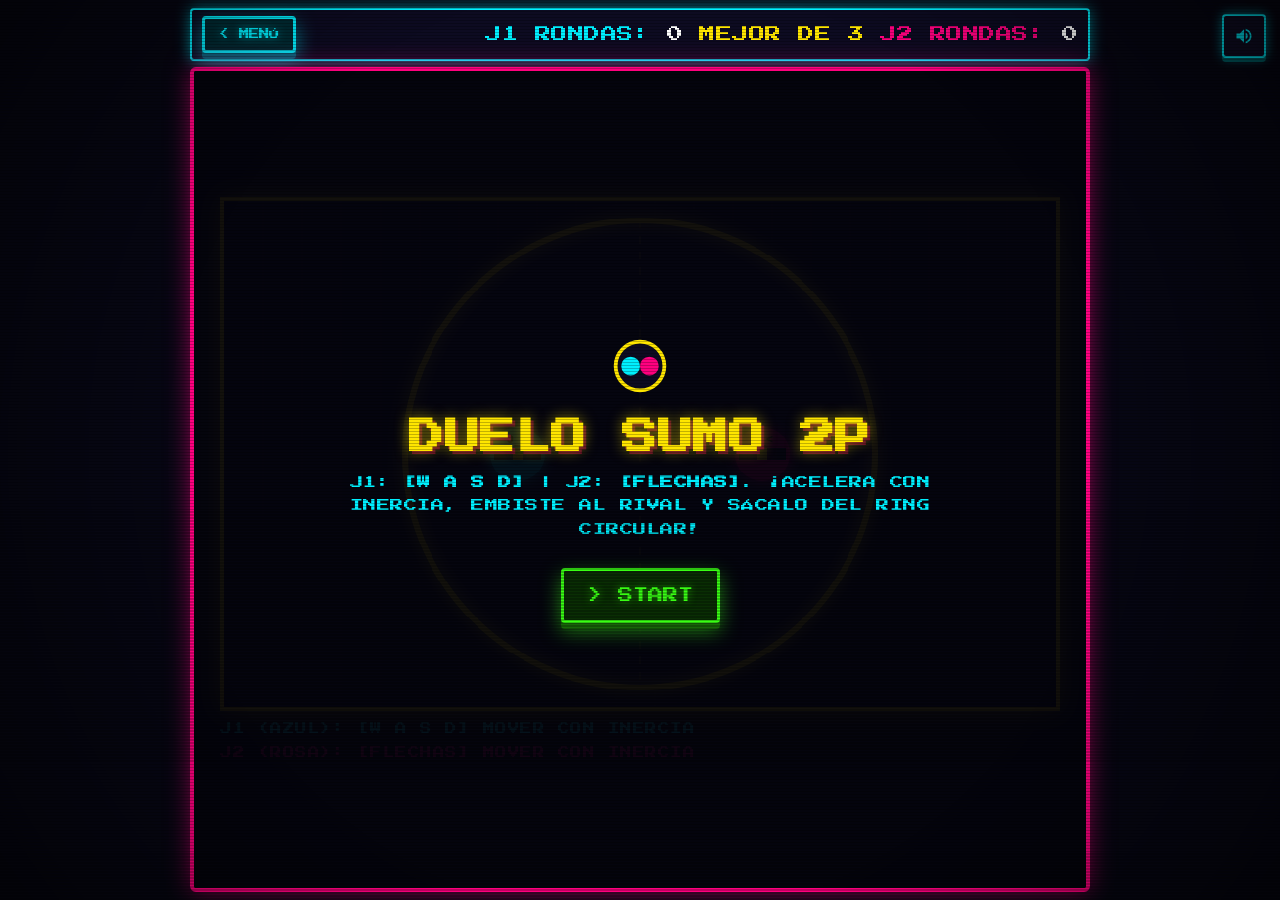
<file: juegos/sumo.html>
﻿<!DOCTYPE html>
<html lang="es">
<head>
  <meta charset="UTF-8">
  <meta name="viewport" content="width=device-width, initial-scale=1.0, maximum-scale=1.0, user-scalable=no, viewport-fit=cover">
  <meta name="apple-mobile-web-app-capable" content="yes">
  <meta name="mobile-web-app-capable" content="yes">
  <meta name="apple-mobile-web-app-status-bar-style" content="black-translucent">
  <meta name="theme-color" content="#070714">
  <title>Duelo Sumo 2P - Retro Arcade</title>
  <link rel="stylesheet" href="../css/estilos.css">
  <link rel="stylesheet" href="../css/movil.css?v=3">
  <style>
    .sumo-canvas-wrap {
      width: min(96vw, 840px);
      aspect-ratio: 850 / 520;
      max-height: calc(100vh - 195px);
      position: relative;
      background: #000;
      border: 4px solid var(--neon-yellow);
      box-shadow: 0 0 25px var(--neon-yellow-glow);
      display: flex;
      align-items: center;
      justify-content: center;
      overflow: hidden;
    }

    #sumo-canvas {
      width: 100%;
      height: 100%;
      display: block;
      touch-action: none;
    }

    .key-indicator-bar {
      display: flex;
      justify-content: space-between;
      flex-wrap: wrap;
      gap: 6px 12px;
      width: 100%;
      max-width: 840px;
      margin-top: 8px;
      font-size: clamp(0.55rem, 1.2vw, 0.72rem);
      line-height: 1.6;
      min-height: 28px;
    }
  </style>
</head>
<body>
  <div class="crt-overlay" aria-hidden="true"></div>

  <header class="top-controls">
    <button type="button" class="btn-icon-arcade" id="btn-toggle-sonido" title="Sonido">
      <svg width="20" height="20" viewBox="0 0 24 24" fill="currentColor"><path d="M3 9v6h4l5 5V4L7 9H3zm13.5 3c0-1.77-1.02-3.29-2.5-4.03v8.05c1.48-.73 2.5-2.25 2.5-4.02zM14 3.23v2.06c2.89.86 5 3.54 5 6.71s-2.11 5.85-5 6.71v2.06c4.01-.91 7-4.49 7-8.77s-2.99-7.86-7-8.77z"/></svg>
    </button>
  </header>

  <main class="game-container">
    <div class="game-top-bar">
      <button type="button" class="btn-arcade btn-arcade-cyan" id="btn-back-menu" style="padding: 8px 14px; font-size: 0.65rem;">
        &lt; MENÚ
      </button>

      <div class="game-stats">
        <div class="stat-item" style="color: var(--neon-cyan);">J1 RONDAS: <span id="rondas-p1">0</span></div>
        <div class="stat-item" style="color: var(--neon-yellow);">MEJOR DE 3</div>
        <div class="stat-item" style="color: var(--neon-magenta);">J2 RONDAS: <span id="rondas-p2">0</span></div>
      </div>
    </div>

    <div class="arcade-screen" style="padding: 10px;">
      <!-- Overlay de Inicio -->
      <div class="game-start-overlay" id="overlay-start">
        <div class="start-icon" style="margin-bottom: 8px;">
          <svg width="60" height="60" viewBox="0 0 64 64" fill="none">
            <circle cx="32" cy="32" r="26" stroke="#ffe600" stroke-width="4" fill="#0d0b21"/>
            <circle cx="22" cy="32" r="10" fill="#00f0ff"/>
            <circle cx="42" cy="32" r="10" fill="#ff007f"/>
          </svg>
        </div>
        <h1 class="game-title-big">DUELO SUMO 2P</h1>
        <p class="game-instructions">
          J1: <b>[W A S D]</b> | J2: <b>[FLECHAS]</b>. ¡ACELERA CON INERCIA, EMBISTE AL RIVAL Y SÁCALO DEL RING CIRCULAR!
        </p>
        <button type="button" class="btn-arcade btn-arcade-green blink-text" id="btn-start-sumo" style="margin-top: 10px;">
          > START
        </button>
      </div>

      <div class="sumo-canvas-wrap">
        <canvas id="sumo-canvas" width="850" height="520"></canvas>
      </div>

      <!-- Controles táctiles en pantalla para móvil (J1 izquierda, J2 derecha) -->
      <div class="arcade-touch-layer dual-touch-overlay" id="touch-controls">
        <div class="side-p1" id="joystick-j1-container"></div>
        <div class="side-p2" id="joystick-j2-container"></div>
      </div>

      <div class="key-indicator-bar">
        <span style="color: var(--neon-cyan);">J1 (AZUL): [W A S D] MOVER CON INERCIA</span>
        <span style="color: var(--neon-magenta);">J2 (ROSA): [FLECHAS] MOVER CON INERCIA</span>
      </div>
    </div>
  </main>

  <script src="../js/sonidos.js?v=3"></script>
  <script src="../js/transiciones.js"></script>
  <script src="../js/movil.js?v=3"></script>

  <script>
    /* ==========================================================================
       CONSTANTES CONFIGURABLES DEL DUELO SUMO
       ========================================================================== */
    const RONDAS_PARA_GANAR = 2;              // Mejor de 3 rondas (primero a 2)
    const RADIO_RING = 240;                   // Tamaño ampliado del ring circular central
    const RADIO_LUCHADOR = 28;                // Radio de los sumos
    const ACELERACION = 0.28;                 // Rapidez de aceleración
    const VELOCIDAD_MAX = 4.5;                // Límite de velocidad
    const FRICCION = 0.955;                   // Inercia de deslizamiento sobre el ring
    const FUERZA_EMPUJE = 2.1;                // Fuerza de empuje aumentada (multiplicada para que los choques se sientan contundentes)

    const canvas = document.getElementById('sumo-canvas');
    const ctx = canvas.getContext('2d');

    const rondasP1El = document.getElementById('rondas-p1');
    const rondasP2El = document.getElementById('rondas-p2');
    const overlayStart = document.getElementById('overlay-start');
    const btnStart = document.getElementById('btn-start-sumo');
    const btnBackMenu = document.getElementById('btn-back-menu');

    const W = 850;
    const H = 520;
    const CENTRO_X = W / 2;
    const CENTRO_Y = H / 2;

    let rondasP1 = 0;
    let rondasP2 = 0;
    let jugando = false;
    let loopId = null;
    let sacudida = 0;
    let particulas = [];
    let pausaEntreRondas = false;

    // Luchador 1 (Cyan)
    const j1 = {
      x: CENTRO_X - 125,
      y: CENTRO_Y,
      vx: 0,
      vy: 0,
      color: '#00f0ff',
      cara: 'O_O',
      fuera: false
    };

    // Luchador 2 (Magenta)
    const j2 = {
      x: CENTRO_X + 125,
      y: CENTRO_Y,
      vx: 0,
      vy: 0,
      color: '#ff007f',
      cara: '>_<',
      fuera: false
    };

    const teclas = {};
    window.addEventListener('keydown', (e) => {
      teclas[e.code] = true;
      if (['ArrowUp', 'ArrowDown', 'ArrowLeft', 'ArrowRight'].includes(e.code)) e.preventDefault();
    });
    window.addEventListener('keyup', (e) => {
      teclas[e.code] = false;
    });

    // Joysticks virtuales para dispositivos táctiles (solo en pantallas táctiles reales)
    let joyVecJ1 = { x: 0, y: 0 };
    let joyVecJ2 = { x: 0, y: 0 };

    const esTactilSumo = window.matchMedia('(hover: none) and (pointer: coarse)').matches;
    if (typeof RetroMovil !== 'undefined' && esTactilSumo) {
      // Guardia de orientación (requiere horizontal en móvil)
      new RetroMovil.OrientationGuard('landscape');

      new RetroMovil.VirtualJoystick('#joystick-j1-container', {
        color: '#00f0ff',
        onMove: (v) => { joyVecJ1 = v; }
      });

      new RetroMovil.VirtualJoystick('#joystick-j2-container', {
        color: '#ff007f',
        onMove: (v) => { joyVecJ2 = v; }
      });
    }

    btnBackMenu.addEventListener('click', () => {
      transicion.irA('../index.html');
    });

    btnStart.addEventListener('click', () => {
      transicion.iniciarCarga(() => {
        overlayStart.classList.add('oculto');
        iniciarPartida();
      });
    });

    function iniciarPartida() {
      rondasP1 = 0;
      rondasP2 = 0;
      rondasP1El.textContent = '0';
      rondasP2El.textContent = '0';
      resetRonda();
      jugando = true;

      if (loopId) cancelAnimationFrame(loopId);
      bucle();
    }

    function resetRonda() {
      j1.x = CENTRO_X - 125;
      j1.y = CENTRO_Y;
      j1.vx = 0;
      j1.vy = 0;
      j1.fuera = false;

      j2.x = CENTRO_X + 125;
      j2.y = CENTRO_Y;
      j2.vx = 0;
      j2.vy = 0;
      j2.fuera = false;

      particulas = [];
      pausaEntreRondas = false;
    }

    function crearChispas(x, y, color) {
      for (let i = 0; i < 16; i++) {
        particulas.push({
          x: x,
          y: y,
          vx: (Math.random() - 0.5) * 8,
          vy: (Math.random() - 0.5) * 8,
          size: Math.random() * 4 + 2,
          color: color,
          vida: 18
        });
      }
    }

    function bucle() {
      if (!jugando) return;

      if (!pausaEntreRondas) {
        // 1. Aceleración J1 (WASD o Joystick Táctil)
        if (teclas['KeyW']) j1.vy -= ACELERACION;
        if (teclas['KeyS']) j1.vy += ACELERACION;
        if (teclas['KeyA']) j1.vx -= ACELERACION;
        if (teclas['KeyD']) j1.vx += ACELERACION;
        if (joyVecJ1.x !== 0 || joyVecJ1.y !== 0) {
          j1.vx += joyVecJ1.x * ACELERACION * 1.4;
          j1.vy += joyVecJ1.y * ACELERACION * 1.4;
        }

        // 2. Aceleración J2 (Flechas o Joystick Táctil)
        if (teclas['ArrowUp']) j2.vy -= ACELERACION;
        if (teclas['ArrowDown']) j2.vy += ACELERACION;
        if (teclas['ArrowLeft']) j2.vx -= ACELERACION;
        if (teclas['ArrowRight']) j2.vx += ACELERACION;
        if (joyVecJ2.x !== 0 || joyVecJ2.y !== 0) {
          j2.vx += joyVecJ2.x * ACELERACION * 1.4;
          j2.vy += joyVecJ2.y * ACELERACION * 1.4;
        }

        // 3. Fricción e inercia
        j1.vx *= FRICCION;
        j1.vy *= FRICCION;
        j2.vx *= FRICCION;
        j2.vy *= FRICCION;

        // Limitar velocidad máxima
        const mag1 = Math.hypot(j1.vx, j1.vy);
        if (mag1 > VELOCIDAD_MAX) {
          j1.vx = (j1.vx / mag1) * VELOCIDAD_MAX;
          j1.vy = (j1.vy / mag1) * VELOCIDAD_MAX;
        }

        const mag2 = Math.hypot(j2.vx, j2.vy);
        if (mag2 > VELOCIDAD_MAX) {
          j2.vx = (j2.vx / mag2) * VELOCIDAD_MAX;
          j2.vy = (j2.vy / mag2) * VELOCIDAD_MAX;
        }

        // Mover
        j1.x += j1.vx;
        j1.y += j1.vy;
        j2.x += j2.vx;
        j2.y += j2.vy;

        // 4. Colisión elástica entre ambos luchadores
        const dx = j2.x - j1.x;
        const dy = j2.y - j1.y;
        const dist = Math.hypot(dx, dy);
        const radioSuma = RADIO_LUCHADOR * 2;

        if (dist < radioSuma && dist > 0) {
          if (typeof sonidos !== 'undefined') sonidos.golpe();
          sacudida = 8;

          const nx = dx / dist;
          const ny = dy / dist;

          // Separar para no solapar
          const overlap = radioSuma - dist;
          j1.x -= nx * (overlap / 2);
          j1.y -= ny * (overlap / 2);
          j2.x += nx * (overlap / 2);
          j2.y += ny * (overlap / 2);

          // Choque elástico de masas iguales
          const relVx = j1.vx - j2.vx;
          const relVy = j1.vy - j2.vy;
          const vn = relVx * nx + relVy * ny;

          if (vn > 0) {
            const impulso = vn * FUERZA_EMPUJE;
            j1.vx -= nx * impulso;
            j1.vy -= ny * impulso;
            j2.vx += nx * impulso;
            j2.vy += ny * impulso;

            crearChispas((j1.x + j2.x) / 2, (j1.y + j2.y) / 2, '#ffe600');
          }
        }

        // 5. Verificar si alguno salió del ring
        const distCentro1 = Math.hypot(j1.x - CENTRO_X, j1.y - CENTRO_Y);
        const distCentro2 = Math.hypot(j2.x - CENTRO_X, j2.y - CENTRO_Y);

        if (distCentro1 > RADIO_RING) {
          // J1 cae fuera -> punto para J2
          j1.fuera = true;
          pausaEntreRondas = true;
          rondasP2++;
          rondasP2El.textContent = rondasP2;
          if (typeof sonidos !== 'undefined') sonidos.punto();
          comprobarFinDePartida();
        } else if (distCentro2 > RADIO_RING) {
          // J2 cae fuera -> punto para J1
          j2.fuera = true;
          pausaEntreRondas = true;
          rondasP1++;
          rondasP1El.textContent = rondasP1;
          if (typeof sonidos !== 'undefined') sonidos.punto();
          comprobarFinDePartida();
        }
      }

      // Actualizar partículas
      for (let i = particulas.length - 1; i >= 0; i--) {
        const p = particulas[i];
        p.x += p.vx;
        p.y += p.vy;
        p.vida--;
        if (p.vida <= 0) particulas.splice(i, 1);
      }

      dibujar();

      if (jugando) {
        loopId = requestAnimationFrame(bucle);
      }
    }

    function comprobarFinDePartida() {
      if (rondasP1 >= RONDAS_PARA_GANAR) {
        setTimeout(() => finalizarPartida(1), 800);
      } else if (rondasP2 >= RONDAS_PARA_GANAR) {
        setTimeout(() => finalizarPartida(2), 800);
      } else {
        // Siguiente ronda tras 1.2 segundos
        setTimeout(() => resetRonda(), 1200);
      }
    }

    function finalizarPartida(ganador) {
      jugando = false;
      if (typeof sonidos !== 'undefined') sonidos.victoria();

      transicion.mostrarVictoria({
        titulo: `¡JUGADOR ${ganador} GANA EL SUMO!`,
        lineasInfo: [
          { label: 'JUGADOR 1', valor: `${rondasP1} RONDAS` },
          { label: 'JUGADOR 2', valor: `${rondasP2} RONDAS` },
          { label: 'MODALIDAD', valor: 'AL MEJOR DE 3' }
        ],
        onReintentar: () => iniciarPartida(),
        urlMenu: '../index.html'
      });
    }

    function dibujarLuchador(l) {
      ctx.save();
      ctx.fillStyle = l.color;
      ctx.shadowColor = l.color;
      ctx.shadowBlur = l.fuera ? 0 : 14;

      // Cuerpo circular grande
      ctx.beginPath();
      ctx.arc(l.x, l.y, RADIO_LUCHADOR, 0, Math.PI * 2);
      ctx.fill();

      // Cinturón mawashi de sumo (negro con hebilla dorada)
      ctx.fillStyle = '#111';
      ctx.fillRect(l.x - RADIO_LUCHADOR + 4, l.y - 6, (RADIO_LUCHADOR * 2) - 8, 12);
      ctx.fillStyle = '#ffe600';
      ctx.fillRect(l.x - 5, l.y - 6, 10, 12);

      // Ojos o cara pixelada
      ctx.fillStyle = '#000';
      ctx.font = 'bold 12px monospace';
      ctx.textAlign = 'center';
      ctx.textBaseline = 'middle';
      ctx.fillText(l.cara, l.x, l.y - 14);

      ctx.restore();
    }

    function dibujar() {
      ctx.save();

      // Efecto sacudida al chocar
      if (sacudida > 0) {
        const sx = (Math.random() - 0.5) * sacudida;
        const sy = (Math.random() - 0.5) * sacudida;
        ctx.translate(sx, sy);
        sacudida *= 0.82;
        if (sacudida < 0.4) sacudida = 0;
      }

      // Fondo abismo exterior
      ctx.fillStyle = '#060412';
      ctx.fillRect(0, 0, W, H);

      // Cuadrícula exterior
      ctx.strokeStyle = 'rgba(255, 255, 255, 0.04)';
      ctx.lineWidth = 1;
      for (let x = 0; x < W; x += 40) {
        ctx.beginPath();
        ctx.moveTo(x, 0);
        ctx.lineTo(x, H);
        ctx.stroke();
      }
      for (let y = 0; y < H; y += 40) {
        ctx.beginPath();
        ctx.moveTo(0, y);
        ctx.lineTo(W, y);
        ctx.stroke();
      }

      // Ring circular tradicional (Dohyo retro)
      ctx.save();
      ctx.fillStyle = '#100e28';
      ctx.beginPath();
      ctx.arc(CENTRO_X, CENTRO_Y, RADIO_RING, 0, Math.PI * 2);
      ctx.fill();

      // Borde del Ring neón amarillo parpadeante sutil
      ctx.strokeStyle = '#ffe600';
      ctx.shadowColor = '#ffe600';
      ctx.shadowBlur = 15;
      ctx.lineWidth = 6;
      ctx.stroke();

      // Línea divisoria central del ring
      ctx.strokeStyle = 'rgba(255, 230, 0, 0.25)';
      ctx.lineWidth = 2;
      ctx.setLineDash([8, 8]);
      ctx.beginPath();
      ctx.moveTo(CENTRO_X, CENTRO_Y - RADIO_RING);
      ctx.lineTo(CENTRO_X, CENTRO_Y + RADIO_RING);
      ctx.stroke();
      ctx.setLineDash([]);
      ctx.restore();

      // Partículas
      particulas.forEach(p => {
        ctx.fillStyle = p.color;
        ctx.fillRect(p.x, p.y, p.size, p.size);
      });

      // Luchadores
      dibujarLuchador(j1);
      dibujarLuchador(j2);

      ctx.restore();
    }

    dibujar();
  </script>
</body>
</html>
</file>
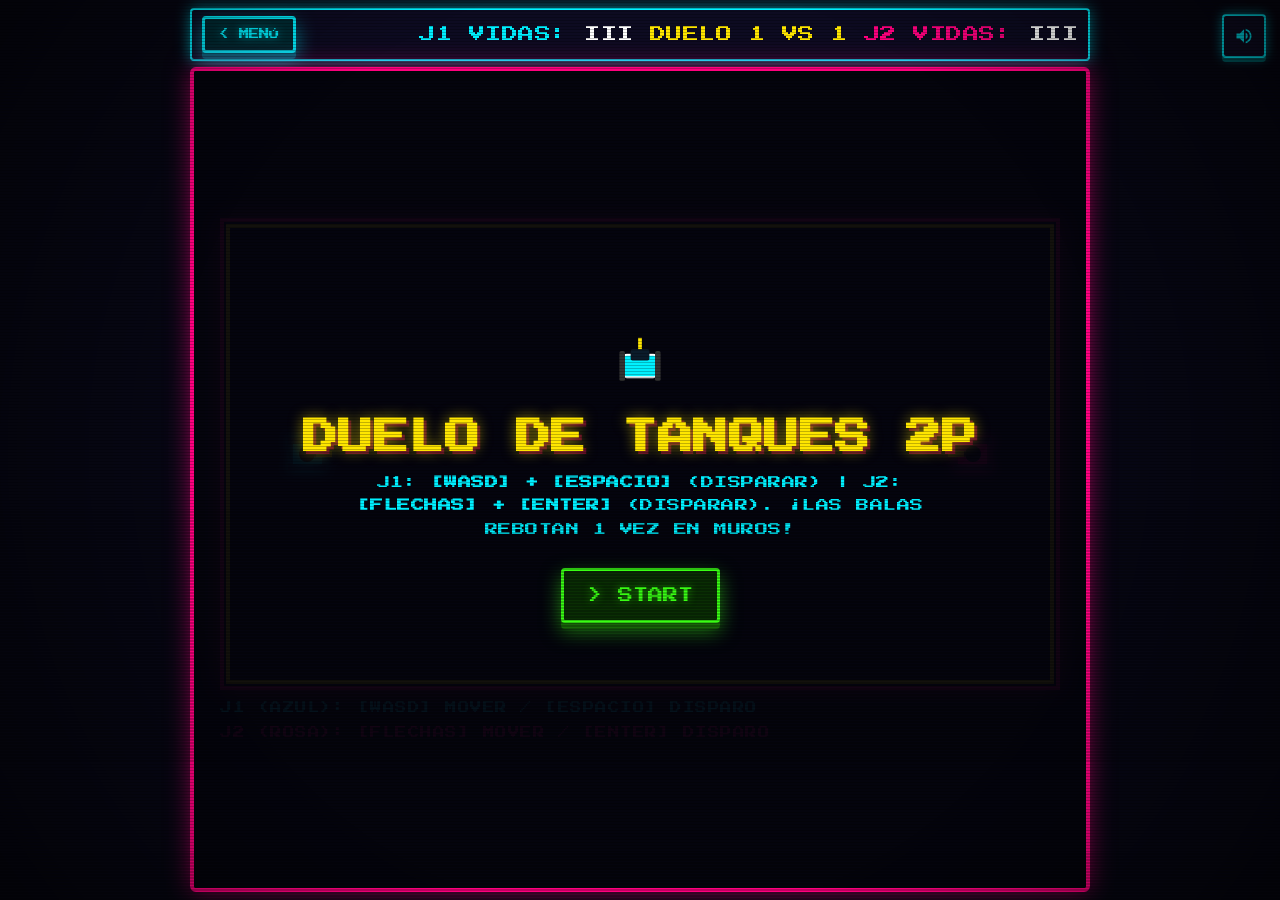
<file: juegos/tanques.html>
<!DOCTYPE html>
<html lang="es">
<head>
  <meta charset="UTF-8">
  <meta name="viewport" content="width=device-width, initial-scale=1.0, maximum-scale=1.0, user-scalable=no, viewport-fit=cover">
  <meta name="apple-mobile-web-app-capable" content="yes">
  <meta name="mobile-web-app-capable" content="yes">
  <meta name="apple-mobile-web-app-status-bar-style" content="black-translucent">
  <meta name="theme-color" content="#070714">
  <title>Duelo de Tanques 2P - Retro Arcade</title>
  <link rel="stylesheet" href="../css/estilos.css">
  <link rel="stylesheet" href="../css/movil.css?v=3">
  <style>
    .tanks-canvas-wrap {
      width: min(96vw, 840px);
      aspect-ratio: 16 / 9;
      max-height: calc(100vh - 200px);
      position: relative;
      background: #000;
      border: 4px solid var(--neon-magenta);
      box-shadow: 0 0 25px var(--neon-magenta-glow);
      display: flex;
      align-items: center;
      justify-content: center;
      overflow: hidden;
    }

    #tanks-canvas {
      width: 100%;
      height: 100%;
      display: block;
      touch-action: none;
    }

    .key-indicator-bar {
      display: flex;
      justify-content: space-between;
      flex-wrap: wrap;
      gap: 6px 12px;
      width: 100%;
      max-width: 840px;
      margin-top: 8px;
      font-size: clamp(0.55rem, 1.2vw, 0.72rem);
      line-height: 1.6;
      min-height: 28px;
    }
  </style>
</head>
<body>
  <div class="crt-overlay" aria-hidden="true"></div>

  <header class="top-controls">
    <button type="button" class="btn-icon-arcade" id="btn-toggle-sonido" title="Sonido">
      <svg width="20" height="20" viewBox="0 0 24 24" fill="currentColor"><path d="M3 9v6h4l5 5V4L7 9H3zm13.5 3c0-1.77-1.02-3.29-2.5-4.03v8.05c1.48-.73 2.5-2.25 2.5-4.02zM14 3.23v2.06c2.89.86 5 3.54 5 6.71s-2.11 5.85-5 6.71v2.06c4.01-.91 7-4.49 7-8.77s-2.99-7.86-7-8.77z"/></svg>
    </button>
  </header>

  <main class="game-container">
    <div class="game-top-bar">
      <button type="button" class="btn-arcade btn-arcade-cyan" id="btn-back-menu" style="padding: 8px 14px; font-size: 0.65rem;">
        &lt; MENÚ
      </button>

      <div class="game-stats">
        <div class="stat-item" style="color: var(--neon-cyan);">J1 VIDAS: <span id="lives-p1">III</span></div>
        <div class="stat-item" style="color: var(--neon-yellow);">DUELO 1 VS 1</div>
        <div class="stat-item" style="color: var(--neon-magenta);">J2 VIDAS: <span id="lives-p2">III</span></div>
      </div>
    </div>

    <div class="arcade-screen" style="padding: 10px;">
      <!-- Overlay de Inicio -->
      <div class="game-start-overlay" id="overlay-start">
        <div class="start-icon" style="margin-bottom: 8px;">
          <svg width="60" height="60" viewBox="0 0 64 64" fill="none">
            <rect x="14" y="20" width="36" height="24" rx="4" fill="#00f0ff" stroke="#fff" stroke-width="2"/>
            <rect x="22" y="14" width="20" height="12" rx="2" fill="#0b1b2b"/>
            <line x1="32" y1="14" x2="32" y2="2" stroke="#ffe600" stroke-width="4"/>
            <rect x="10" y="16" width="6" height="32" rx="2" fill="#333"/>
            <rect x="48" y="16" width="6" height="32" rx="2" fill="#333"/>
          </svg>
        </div>
        <h1 class="game-title-big">DUELO DE TANQUES 2P</h1>
        <p class="game-instructions">
          J1: <b>[WASD] + [ESPACIO]</b> (DISPARAR) | J2: <b>[FLECHAS] + [ENTER]</b> (DISPARAR). ¡LAS BALAS REBOTAN 1 VEZ EN MUROS!
        </p>
        <button type="button" class="btn-arcade btn-arcade-green blink-text" id="btn-start-tanks" style="margin-top: 10px;">
          > START
        </button>
      </div>

      <div class="tanks-canvas-wrap">
        <canvas id="tanks-canvas" width="800" height="450"></canvas>
      </div>

      <!-- Controles táctiles en pantalla para móvil (J1 izquierda, J2 derecha) -->
      <div class="arcade-touch-layer dual-touch-overlay" id="touch-controls">
        <div class="side-p1">
          <div id="joystick-j1-container"></div>
          <div id="btn-fire-j1-container"></div>
        </div>
        <div class="side-p2">
          <div id="btn-fire-j2-container"></div>
          <div id="joystick-j2-container"></div>
        </div>
      </div>

      <div class="key-indicator-bar">
        <span style="color: var(--neon-cyan);">J1 (AZUL): [WASD] MOVER / [ESPACIO] DISPARO</span>
        <span style="color: var(--neon-magenta);">J2 (ROSA): [FLECHAS] MOVER / [ENTER] DISPARO</span>
      </div>
    </div>
  </main>

  <script src="../js/sonidos.js?v=3"></script>
  <script src="../js/transiciones.js"></script>
  <script src="../js/movil.js?v=3"></script>

  <script>
    /* ==========================================================================
       CONSTANTES CONFIGURABLES DEL DUELO DE TANQUES
       ========================================================================== */
    const VIDAS_INICIALES = 3;
    const MAX_BALAS_ACTIVAS = 3;
    const VELOCIDAD_TANQUE = 3.6;
    const VELOCIDAD_BALA = 7.0;
    const COOLDOWN_DISPARO_MS = 280;
    const TAM_BALA = 6;
    const RADIO_TANQUE = 18;

    const canvas = document.getElementById('tanks-canvas');
    const ctx = canvas.getContext('2d');

    const livesP1El = document.getElementById('lives-p1');
    const livesP2El = document.getElementById('lives-p2');
    const overlayStart = document.getElementById('overlay-start');
    const btnStart = document.getElementById('btn-start-tanks');
    const btnBackMenu = document.getElementById('btn-back-menu');

    const W = 800;
    const H = 450;

    let jugando = false;
    let loopId = null;

    // Obstáculos fijos y destructibles en el mapa
    const MAPA_BLOQUES = [
      // Paredes centrales
      { x: 380, y: 60, w: 40, h: 110, destructible: false },
      { x: 380, y: 280, w: 40, h: 110, destructible: false },

      // Búnkers zona J1
      { x: 180, y: 140, w: 50, h: 50, destructible: true, vida: 2 },
      { x: 180, y: 260, w: 50, h: 50, destructible: true, vida: 2 },

      // Búnkers zona J2
      { x: 570, y: 140, w: 50, h: 50, destructible: true, vida: 2 },
      { x: 570, y: 260, w: 50, h: 50, destructible: true, vida: 2 },

      // Muro medio centro
      { x: 340, y: 210, w: 120, h: 30, destructible: true, vida: 3 }
    ];

    let bloques = [];
    let particulas = [];

    // Tanque 1 (Cyan)
    const t1 = {
      x: 80,
      y: H / 2,
      angulo: 0,          // 0: Derecha, PI/2: Abajo, PI: Izquierda, 3PI/2: Arriba
      color: '#00f0ff',
      vidas: VIDAS_INICIALES,
      balas: [],
      ultimoDisparo: 0,
      invulnerable: 0
    };

    // Tanque 2 (Magenta)
    const t2 = {
      x: W - 80,
      y: H / 2,
      angulo: Math.PI,    // Mirando a la izquierda
      color: '#ff007f',
      vidas: VIDAS_INICIALES,
      balas: [],
      ultimoDisparo: 0,
      invulnerable: 0
    };

    const teclas = {};
    window.addEventListener('keydown', (e) => {
      teclas[e.code] = true;
      if (['ArrowUp', 'ArrowDown', 'ArrowLeft', 'ArrowRight', 'Space', 'Enter'].includes(e.code)) e.preventDefault();
    });
    window.addEventListener('keyup', (e) => {
      teclas[e.code] = false;
    });

    // Joysticks virtuales para móvil (solo en pantallas táctiles reales)
    let joyVecJ1 = { x: 0, y: 0 };
    let joyVecJ2 = { x: 0, y: 0 };
    const INTERVALO_AUTO_DISPARO_MS = 1500; // Auto-disparo cada 1.5 segundos en móvil

    const esTactilTanques = window.matchMedia('(hover: none) and (pointer: coarse)').matches;
    if (typeof RetroMovil !== 'undefined' && esTactilTanques) {
      // Guardia de orientación (requiere horizontal en móvil)
      new RetroMovil.OrientationGuard('landscape');

      new RetroMovil.VirtualJoystick('#joystick-j1-container', {
        color: '#00f0ff',
        onMove: (v) => { joyVecJ1 = v; }
      });

      new RetroMovil.VirtualJoystick('#joystick-j2-container', {
        color: '#ff007f',
        onMove: (v) => { joyVecJ2 = v; }
      });

      // En móvil se quita el botón de disparar; los tanques disparan automáticamente
      const fire1El = document.getElementById('btn-fire-j1-container');
      const fire2El = document.getElementById('btn-fire-j2-container');
      if (fire1El) fire1El.style.display = 'none';
      if (fire2El) fire2El.style.display = 'none';
    }

    btnBackMenu.addEventListener('click', () => {
      transicion.irA('../index.html');
    });

    btnStart.addEventListener('click', () => {
      transicion.iniciarCarga(() => {
        overlayStart.classList.add('oculto');
        iniciarPartida();
      });
    });

    function iniciarPartida() {
      jugando = true;
      bloques = JSON.parse(JSON.stringify(MAPA_BLOQUES));
      particulas = [];

      t1.x = 80;
      t1.y = H / 2;
      t1.angulo = 0;
      t1.vidas = VIDAS_INICIALES;
      t1.balas = [];
      t1.invulnerable = 0;
      t1.ultimoAutoDisparo = performance.now();

      t2.x = W - 80;
      t2.y = H / 2;
      t2.angulo = Math.PI;
      t2.vidas = VIDAS_INICIALES;
      t2.balas = [];
      t2.invulnerable = 0;
      t2.ultimoAutoDisparo = performance.now();

      actualizarVidasUI();

      if (loopId) cancelAnimationFrame(loopId);
      bucle();
    }

    function actualizarVidasUI() {
      livesP1El.textContent = 'I'.repeat(Math.max(0, t1.vidas)) || '0';
      livesP2El.textContent = 'I'.repeat(Math.max(0, t2.vidas)) || '0';
    }

    function dispararBala(tanque) {
      const ahora = performance.now();
      if (ahora - tanque.ultimoDisparo < COOLDOWN_DISPARO_MS) return;
      if (tanque.balas.length >= MAX_BALAS_ACTIVAS) return;

      tanque.ultimoDisparo = ahora;
      if (typeof sonidos !== 'undefined') sonidos.bip();

      const puntaX = tanque.x + Math.cos(tanque.angulo) * (RADIO_TANQUE + 6);
      const puntaY = tanque.y + Math.sin(tanque.angulo) * (RADIO_TANQUE + 6);

      tanque.balas.push({
        x: puntaX,
        y: puntaY,
        vx: Math.cos(tanque.angulo) * VELOCIDAD_BALA,
        vy: Math.sin(tanque.angulo) * VELOCIDAD_BALA,
        rebotes: 0,
        color: tanque.color
      });
    }

    function crearExplosion(x, y, color, cantidad = 18) {
      for (let i = 0; i < cantidad; i++) {
        particulas.push({
          x: x,
          y: y,
          vx: (Math.random() - 0.5) * 7,
          vy: (Math.random() - 0.5) * 7,
          size: Math.random() * 4 + 2,
          color: color,
          vida: 24
        });
      }
    }

    // Comprobar colisión círculo con rectángulos
    function chocaConBloques(nx, ny, radio) {
      // Límites de la arena
      if (nx - radio < 8 || nx + radio > W - 8 || ny - radio < 8 || ny + radio > H - 8) {
        return true;
      }

      for (let b of bloques) {
        const cx = Math.max(b.x, Math.min(nx, b.x + b.w));
        const cy = Math.max(b.y, Math.min(ny, b.y + b.h));
        const dist = Math.hypot(nx - cx, ny - cy);
        if (dist < radio) return true;
      }
      return false;
    }

    function moverTanque(t, vx, vy) {
      if (vx === 0 && vy === 0) return;

      t.angulo = Math.atan2(vy, vx);

      // Intentar mover en X
      const nextX = t.x + vx;
      if (!chocaConBloques(nextX, t.y, RADIO_TANQUE)) {
        t.x = nextX;
      }

      // Intentar mover en Y
      const nextY = t.y + vy;
      if (!chocaConBloques(t.x, nextY, RADIO_TANQUE)) {
        t.y = nextY;
      }
    }

    function bucle() {
      if (!jugando) return;

      // 1. Controles J1 (WASD o Joystick Táctil)
      let vx1 = 0, vy1 = 0;
      if (teclas['KeyW']) vy1 -= VELOCIDAD_TANQUE;
      if (teclas['KeyS']) vy1 += VELOCIDAD_TANQUE;
      if (teclas['KeyA']) vx1 -= VELOCIDAD_TANQUE;
      if (teclas['KeyD']) vx1 += VELOCIDAD_TANQUE;
      if (joyVecJ1.x !== 0 || joyVecJ1.y !== 0) {
        vx1 = joyVecJ1.x * VELOCIDAD_TANQUE;
        vy1 = joyVecJ1.y * VELOCIDAD_TANQUE;
      }
      moverTanque(t1, vx1, vy1);

      if (teclas['Space']) {
        dispararBala(t1);
      }

      // 2. Controles J2 (Flechas o Joystick Táctil)
      let vx2 = 0, vy2 = 0;
      if (teclas['ArrowUp']) vy2 -= VELOCIDAD_TANQUE;
      if (teclas['ArrowDown']) vy2 += VELOCIDAD_TANQUE;
      if (teclas['ArrowLeft']) vx2 -= VELOCIDAD_TANQUE;
      if (teclas['ArrowRight']) vx2 += VELOCIDAD_TANQUE;
      if (joyVecJ2.x !== 0 || joyVecJ2.y !== 0) {
        vx2 = joyVecJ2.x * VELOCIDAD_TANQUE;
        vy2 = joyVecJ2.y * VELOCIDAD_TANQUE;
      }
      moverTanque(t2, vx2, vy2);

      if (teclas['Enter']) {
        dispararBala(t2);
      }

      // Auto-disparo cada 1.5 segundos exclusivamente en móvil
      if (esTactilTanques) {
        const ahora = performance.now();
        if (ahora - (t1.ultimoAutoDisparo || 0) >= INTERVALO_AUTO_DISPARO_MS) {
          dispararBala(t1);
          t1.ultimoAutoDisparo = ahora;
        }
        if (ahora - (t2.ultimoAutoDisparo || 0) >= INTERVALO_AUTO_DISPARO_MS) {
          dispararBala(t2);
          t2.ultimoAutoDisparo = ahora;
        }
      }

      // Reducir invulnerabilidad
      if (t1.invulnerable > 0) t1.invulnerable--;
      if (t2.invulnerable > 0) t2.invulnerable--;

      // 3. Actualizar balas de ambos tanques
      actualizarBalas(t1, t2);
      actualizarBalas(t2, t1);

      // 4. Actualizar partículas
      for (let i = particulas.length - 1; i >= 0; i--) {
        const p = particulas[i];
        p.x += p.vx;
        p.y += p.vy;
        p.vida--;
        if (p.vida <= 0) particulas.splice(i, 1);
      }

      dibujar();

      if (jugando) {
        loopId = requestAnimationFrame(bucle);
      }
    }

    function actualizarBalas(origen, enemigo) {
      for (let i = origen.balas.length - 1; i >= 0; i--) {
        const b = origen.balas[i];
        b.x += b.vx;
        b.y += b.vy;

        // Rebote en bordes exteriores
        let rebotarX = false;
        let rebotarY = false;

        if (b.x <= 10 || b.x >= W - 10) rebotarX = true;
        if (b.y <= 10 || b.y >= H - 10) rebotarY = true;

        // Rebote o impacto en bloques
        for (let k = bloques.length - 1; k >= 0; k--) {
          const bl = bloques[k];
          if (b.x >= bl.x && b.x <= bl.x + bl.w && b.y >= bl.y && b.y <= bl.y + bl.h) {
            if (bl.destructible) {
              bl.vida--;
              crearExplosion(b.x, b.y, '#ffe600', 8);
              if (bl.vida <= 0) {
                bloques.splice(k, 1);
                crearExplosion(bl.x + bl.w / 2, bl.y + bl.h / 2, '#ffaa00', 16);
              }
              // Destruir bala al impactar bloque destructible
              origen.balas.splice(i, 1);
              continue;
            } else {
              // Muro sólido: calcular dirección de rebote
              const distIzq = Math.abs(b.x - bl.x);
              const distDer = Math.abs(b.x - (bl.x + bl.w));
              const distArr = Math.abs(b.y - bl.y);
              const distAba = Math.abs(b.y - (bl.y + bl.h));
              const minH = Math.min(distIzq, distDer);
              const minV = Math.min(distArr, distAba);

              if (minH < minV) rebotarX = true;
              else rebotarY = true;
            }
          }
        }

        // Ejecutar rebote (máximo 1 rebote)
        if (rebotarX || rebotarY) {
          if (b.rebotes < 1) {
            b.rebotes++;
            if (rebotarX) b.vx *= -1;
            if (rebotarY) b.vy *= -1;
            crearExplosion(b.x, b.y, b.color, 4);
            if (typeof sonidos !== 'undefined') sonidos.click();
          } else {
            // Ya rebotó 1 vez -> se desvanece
            crearExplosion(b.x, b.y, b.color, 8);
            origen.balas.splice(i, 1);
            continue;
          }
        }

        // Impacto en el tanque enemigo
        if (enemigo.invulnerable === 0) {
          const distEnemigo = Math.hypot(b.x - enemigo.x, b.y - enemigo.y);
          if (distEnemigo < RADIO_TANQUE + TAM_BALA / 2) {
            // ¡Impacto!
            enemigo.vidas--;
            enemigo.invulnerable = 40; // Parpadeo temporal
            actualizarVidasUI();
            crearExplosion(enemigo.x, enemigo.y, enemigo.color, 24);
            if (typeof sonidos !== 'undefined') sonidos.golpe();

            origen.balas.splice(i, 1);

            if (enemigo.vidas <= 0) {
              finalizarPartida(origen === t1 ? 1 : 2);
              return;
            }
            continue;
          }
        }
      }
    }

    function finalizarPartida(ganador) {
      jugando = false;
      if (typeof sonidos !== 'undefined') sonidos.victoria();

      transicion.mostrarVictoria({
        titulo: `¡JUGADOR ${ganador} ES EL VENCEDOR!`,
        lineasInfo: [
          { label: 'JUGADOR 1', valor: `${Math.max(0, t1.vidas)} VIDAS` },
          { label: 'JUGADOR 2', valor: `${Math.max(0, t2.vidas)} VIDAS` }
        ],
        onReintentar: () => iniciarPartida(),
        urlMenu: '../index.html'
      });
    }

    // Dibujar tanque con torreta rotada
    function dibujarTanque(t) {
      if (t.invulnerable > 0 && Math.floor(Date.now() / 80) % 2 === 0) return;

      ctx.save();
      ctx.translate(t.x, t.y);

      // Chasis
      ctx.save();
      ctx.rotate(t.angulo);

      ctx.fillStyle = t.color;
      ctx.shadowColor = t.color;
      ctx.shadowBlur = 12;

      // Orugas
      ctx.fillStyle = '#1b1b2f';
      ctx.fillRect(-18, -16, 36, 7);
      ctx.fillRect(-18, 9, 36, 7);

      // Cuerpo
      ctx.fillStyle = t.color;
      ctx.fillRect(-14, -10, 28, 20);

      // Cañón
      ctx.fillStyle = '#ffe600';
      ctx.fillRect(0, -3, 24, 6);

      // Torreta central
      ctx.fillStyle = '#0a0a18';
      ctx.beginPath();
      ctx.arc(0, 0, 8, 0, Math.PI * 2);
      ctx.fill();

      ctx.restore();
      ctx.restore();
    }

    function dibujar() {
      // Fondo arena
      ctx.fillStyle = '#060515';
      ctx.fillRect(0, 0, W, H);

      // Borde exterior electrificado
      ctx.strokeStyle = '#ffe600';
      ctx.lineWidth = 4;
      ctx.strokeRect(4, 4, W - 8, H - 8);

      // Bloques
      bloques.forEach(b => {
        ctx.save();
        if (b.destructible) {
          ctx.fillStyle = '#662200';
          ctx.strokeStyle = '#ff9900';
          ctx.lineWidth = 2;
          ctx.fillRect(b.x, b.y, b.w, b.h);
          ctx.strokeRect(b.x, b.y, b.w, b.h);

          // Grietas si está dañado
          if (b.vida === 1) {
            ctx.strokeStyle = '#ffe600';
            ctx.beginPath();
            ctx.moveTo(b.x + 8, b.y + 8);
            ctx.lineTo(b.x + b.w - 8, b.y + b.h - 8);
            ctx.stroke();
          }
        } else {
          ctx.fillStyle = '#14142b';
          ctx.strokeStyle = '#00f0ff';
          ctx.lineWidth = 3;
          ctx.shadowColor = '#00f0ff';
          ctx.shadowBlur = 8;
          ctx.fillRect(b.x, b.y, b.w, b.h);
          ctx.strokeRect(b.x, b.y, b.w, b.h);
        }
        ctx.restore();
      });

      // Partículas de explosión
      particulas.forEach(p => {
        ctx.fillStyle = p.color;
        ctx.fillRect(p.x, p.y, p.size, p.size);
      });

      // Balas
      [...t1.balas, ...t2.balas].forEach(b => {
        ctx.save();
        ctx.fillStyle = b.color;
        ctx.shadowColor = b.color;
        ctx.shadowBlur = 10;
        ctx.beginPath();
        ctx.arc(b.x, b.y, TAM_BALA / 2, 0, Math.PI * 2);
        ctx.fill();
        ctx.restore();
      });

      // Tanques
      dibujarTanque(t1);
      dibujarTanque(t2);
    }

    actualizarVidasUI();
    dibujar();
  </script>
</body>
</html>
</file>
<file: css/estilos.css>
/* ==========================================================================
   ESTILOS RETRO ARCADE AÑOS 80 - EXPOAPRENDIZAJE
   Estética de máquina recreativa: Colores neón, fuentes pixeladas,
   pantalla CRT con líneas de escaneo (scanlines) y botones 3D de arcade.
   ========================================================================== */

@import url('https://fonts.googleapis.com/css2?family=Press+Start+2P&display=swap');

:root {
  /* Paleta Neón 80s */
  --bg-dark: #070714;
  --bg-cabinet: #0d0b21;
  --bg-card: rgba(18, 14, 38, 0.92);

  --neon-cyan: #00f0ff;
  --neon-cyan-glow: rgba(0, 240, 255, 0.55);

  --neon-magenta: #ff007f;
  --neon-magenta-glow: rgba(255, 0, 127, 0.55);

  --neon-yellow: #ffe600;
  --neon-yellow-glow: rgba(255, 230, 0, 0.55);

  --neon-green: #39ff14;
  --neon-green-glow: rgba(57, 255, 20, 0.55);

  --neon-purple: #b026ff;
  --text-white: #f5f5ff;
  --text-muted: #8e8aa8;

  /* Fuente pixel art con fallback seguro */
  --font-pixel: 'Press Start 2P', 'Courier New', monospace;
}

* {
  box-sizing: border-box;
  margin: 0;
  padding: 0;
  -webkit-tap-highlight-color: transparent;
  user-select: none;
  -webkit-user-select: none;
}

html {
  width: 100%;
  min-height: 100%;
  overflow-x: hidden;
  overflow-y: auto;
}

body {
  width: 100%;
  min-height: 100vh;
  min-height: 100dvh;
  background-color: var(--bg-dark);
  color: var(--text-white);
  font-family: var(--font-pixel);
  overflow-x: hidden;
  overflow-y: auto;
  -webkit-overflow-scrolling: touch;
  touch-action: manipulation;
  letter-spacing: 0.5px;
  image-rendering: pixelated;
}

/* ==========================================================================
   EFECTO CRT (SCANLINES + VIÑETA + PARPADEO SUTIL)
   ========================================================================== */
.crt-overlay {
  position: fixed;
  top: 0;
  left: 0;
  width: 100vw;
  height: 100vh;
  pointer-events: none;
  z-index: 9999;
  background: 
    repeating-linear-gradient(
      0deg,
      rgba(0, 0, 0, 0.28) 0px,
      rgba(0, 0, 0, 0.28) 1.5px,
      transparent 1.5px,
      transparent 3px
    ),
    radial-gradient(
      circle at 50% 50%,
      transparent 60%,
      rgba(0, 0, 0, 0.65) 100%
    );
  opacity: 0.85;
}

/* ==========================================================================
   BOTONES ESTILO ARCADE (BLOQUES 3D CON EFECTO DE HUNDIMIENTO)
   ========================================================================== */
.btn-arcade {
  display: inline-flex;
  align-items: center;
  justify-content: center;
  gap: 10px;
  font-family: var(--font-pixel);
  font-size: clamp(0.7rem, 1.6vw, 0.95rem);
  text-transform: uppercase;
  text-decoration: none;
  padding: 14px 24px;
  border: 3px solid #fff;
  border-radius: 4px;
  cursor: pointer;
  background: #1a1a2e;
  color: #fff;
  position: relative;
  transition: transform 0.08s ease, box-shadow 0.08s ease;
  line-height: 1.4;
  text-align: center;
}

/* Colores de botones arcade */
.btn-arcade-yellow {
  background: #2a2400;
  border-color: var(--neon-yellow);
  color: var(--neon-yellow);
  box-shadow: 0 6px 0 #8c7800, 0 8px 20px var(--neon-yellow-glow);
  text-shadow: 0 0 8px var(--neon-yellow-glow);
}
.btn-arcade-yellow:hover {
  background: var(--neon-yellow);
  color: #000;
  text-shadow: none;
}

.btn-arcade-magenta {
  background: #330018;
  border-color: var(--neon-magenta);
  color: var(--neon-magenta);
  box-shadow: 0 6px 0 #80003f, 0 8px 20px var(--neon-magenta-glow);
  text-shadow: 0 0 8px var(--neon-magenta-glow);
}
.btn-arcade-magenta:hover {
  background: var(--neon-magenta);
  color: #fff;
  text-shadow: none;
}

.btn-arcade-cyan {
  background: #002b33;
  border-color: var(--neon-cyan);
  color: var(--neon-cyan);
  box-shadow: 0 6px 0 #006b80, 0 8px 20px var(--neon-cyan-glow);
  text-shadow: 0 0 8px var(--neon-cyan-glow);
}
.btn-arcade-cyan:hover {
  background: var(--neon-cyan);
  color: #000;
  text-shadow: none;
}

.btn-arcade-green {
  background: #0a2e04;
  border-color: var(--neon-green);
  color: var(--neon-green);
  box-shadow: 0 6px 0 #186609, 0 8px 20px var(--neon-green-glow);
  text-shadow: 0 0 8px var(--neon-green-glow);
}
.btn-arcade-green:hover {
  background: var(--neon-green);
  color: #000;
  text-shadow: none;
}

/* Efecto de hundimiento 3D al hacer clic o toque */
.btn-arcade:active {
  transform: translateY(5px);
  box-shadow: 0 1px 0 rgba(0, 0, 0, 0.8) !important;
}

/* Parpadeo clásico 8-bit */
.blink-text {
  animation: arcadeBlink 0.75s infinite steps(1, start);
}
@keyframes arcadeBlink {
  0%, 49% { opacity: 1; }
  50%, 100% { opacity: 0; }
}

/* ==========================================================================
   BARRA SUPERIOR DE UTILIDADES
   ========================================================================== */
.top-controls {
  position: fixed;
  top: 14px;
  right: 14px;
  z-index: 1000;
  display: flex;
  gap: 10px;
}

.btn-icon-arcade {
  width: 44px;
  height: 44px;
  background: #110e26;
  border: 2px solid var(--neon-cyan);
  border-radius: 4px;
  color: var(--neon-cyan);
  font-size: 1.2rem;
  display: flex;
  align-items: center;
  justify-content: center;
  cursor: pointer;
  box-shadow: 0 4px 0 #005f66, 0 0 12px var(--neon-cyan-glow);
  transition: transform 0.08s, box-shadow 0.08s;
}

.btn-icon-arcade:active {
  transform: translateY(3px);
  box-shadow: 0 1px 0 #005f66;
}

.btn-icon-arcade.silenciado {
  border-color: var(--neon-magenta);
  color: var(--neon-magenta);
  box-shadow: 0 4px 0 #80003f;
}

/* ==========================================================================
   PANTALLAS DEL MENÚ
   ========================================================================== */
.pantalla {
  position: relative;
  z-index: 10;
  width: 100%;
  max-width: 100%;
  min-height: 100vh;
  min-height: 100dvh;
  display: flex;
  flex-direction: column;
  align-items: center;
  justify-content: flex-start;
  padding: 24px 16px;
  box-sizing: border-box;
  transition: opacity 0.3s ease, transform 0.3s ease;
}

#pantalla-inicio {
  justify-content: center;
}

#pantalla-seleccion {
  justify-content: flex-start;
  padding-bottom: 70px;
}

.pantalla.oculta {
  opacity: 0;
  pointer-events: none;
  visibility: hidden;
  position: absolute;
  top: 0;
  left: 0;
  transform: scale(0.97);
}

.pantalla.activa {
  opacity: 1;
  pointer-events: all;
  visibility: visible;
  transform: scale(1);
}

/* 1. Pantalla de Inicio (Hero) */
.hero-content {
  text-align: center;
  max-width: 860px;
  display: flex;
  flex-direction: column;
  align-items: center;
  gap: 20px;
}

.arcade-badge {
  display: inline-block;
  background: rgba(255, 0, 127, 0.15);
  border: 2px dashed var(--neon-magenta);
  color: var(--neon-magenta);
  padding: 8px 18px;
  font-size: clamp(0.7rem, 1.4vw, 0.95rem);
  box-shadow: 0 0 16px var(--neon-magenta-glow);
  text-shadow: 0 0 8px var(--neon-magenta-glow);
}

.hero-title {
  font-size: clamp(1.8rem, 5.5vw, 3.8rem);
  line-height: 1.25;
  color: var(--neon-yellow);
  text-shadow: 
    0 0 10px var(--neon-yellow-glow),
    4px 4px 0 #80003f,
    6px 6px 0 #000;
  margin-top: 6px;
}

.hero-subtitle {
  font-size: clamp(0.65rem, 1.4vw, 0.85rem);
  color: var(--neon-cyan);
  line-height: 1.8;
  max-width: 640px;
  text-shadow: 0 0 8px var(--neon-cyan-glow);
}

/* Botón "PRESS START" gigante */
.btn-press-start {
  margin-top: 18px;
  padding: clamp(16px, 3vh, 24px) clamp(30px, 6vw, 60px);
  font-size: clamp(1rem, 2.5vw, 1.6rem);
  border: 4px solid var(--neon-green);
  background: #092605;
  color: var(--neon-green);
  box-shadow: 0 8px 0 #0f4d05, 0 0 35px var(--neon-green-glow);
  text-shadow: 0 0 12px var(--neon-green-glow);
}

.btn-press-start:hover {
  background: var(--neon-green);
  color: #000;
}

.hero-credits {
  margin-top: 24px;
  font-size: 0.65rem;
  color: var(--text-muted);
}

/* ==========================================================================
   2. PANTALLA DE SELECCIÓN DE JUEGOS
   ========================================================================== */
.selection-container {
  width: 100%;
  max-width: 1200px;
  display: flex;
  flex-direction: column;
  gap: 24px;
  padding: 20px 0 50px 0;
}

.selection-header {
  display: flex;
  align-items: center;
  justify-content: space-between;
  flex-wrap: wrap;
  gap: 16px;
  border-bottom: 3px solid var(--neon-cyan);
  padding-bottom: 16px;
  box-shadow: 0 4px 15px rgba(0, 240, 255, 0.25);
}

.selection-title {
  font-size: clamp(1.2rem, 3vw, 2rem);
  color: var(--neon-cyan);
  text-shadow: 0 0 12px var(--neon-cyan-glow), 3px 3px 0 #003847;
}

.selection-subtitle {
  font-size: clamp(0.58rem, 1.2vw, 0.75rem);
  color: var(--text-muted);
  margin-top: 6px;
}

/* Cuadrícula de juegos */
.games-grid {
  display: grid;
  grid-template-columns: repeat(3, 1fr);
  gap: 22px;
  width: 100%;
}

@media (max-width: 980px) {
  .games-grid {
    grid-template-columns: repeat(2, 1fr);
    gap: 18px;
  }
}

@media (max-width: 640px) {
  .games-grid {
    grid-template-columns: 1fr;
    gap: 16px;
  }
}

/* TARJETA ARCADE DE JUEGO */
.game-card {
  background: var(--bg-card);
  border: 3px solid rgba(255, 255, 255, 0.2);
  border-radius: 4px;
  padding: 20px 18px;
  display: flex;
  flex-direction: column;
  justify-content: space-between;
  text-decoration: none;
  color: #fff;
  cursor: pointer;
  position: relative;
  box-shadow: 0 6px 0 #110e26, 0 10px 25px rgba(0, 0, 0, 0.7);
  transition: transform 0.1s ease, border-color 0.1s, box-shadow 0.1s;
}

.game-card:hover {
  transform: translateY(-5px);
  border-color: var(--neon-yellow);
  box-shadow: 0 10px 0 #4a3e00, 0 0 30px var(--neon-yellow-glow);
}

.game-card:active {
  transform: translateY(2px);
  box-shadow: 0 2px 0 #4a3e00;
}

/* Animación escalonada para carga retro de tarjetas */
.game-card {
  opacity: 0;
  animation: retroCardDrop 0.35s ease-out forwards;
}
.game-card:nth-child(1) { animation-delay: 0.05s; }
.game-card:nth-child(2) { animation-delay: 0.10s; }
.game-card:nth-child(3) { animation-delay: 0.15s; }
.game-card:nth-child(4) { animation-delay: 0.20s; }
.game-card:nth-child(5) { animation-delay: 0.25s; }
.game-card:nth-child(6) { animation-delay: 0.30s; }
.game-card:nth-child(7) { animation-delay: 0.35s; }

@keyframes retroCardDrop {
  from { opacity: 0; transform: translateY(-20px); }
  to { opacity: 1; transform: translateY(0); }
}

.section-divider {
  font-size: clamp(0.75rem, 1.8vw, 1.05rem);
  color: var(--neon-yellow);
  text-shadow: 0 0 10px var(--neon-yellow-glow);
  padding: 10px 14px;
  background: rgba(255, 230, 0, 0.08);
  border-left: 4px solid var(--neon-yellow);
  border-bottom: 1px solid rgba(255, 230, 0, 0.25);
  margin-top: 18px;
  margin-bottom: 6px;
  letter-spacing: 1px;
  display: flex;
  align-items: center;
  gap: 10px;
}

.card-icon-wrap {
  width: 48px;
  height: 48px;
  display: flex;
  align-items: center;
  justify-content: center;
  filter: drop-shadow(0 0 8px rgba(0, 240, 255, 0.45));
}

.card-top {
  display: flex;
  align-items: flex-start;
  justify-content: space-between;
  margin-bottom: 14px;
}

.card-emoji {
  font-size: clamp(2.4rem, 5vw, 3.2rem);
  filter: drop-shadow(0 0 10px rgba(255, 255, 255, 0.3));
}

.card-badges {
  display: flex;
  flex-direction: column;
  align-items: flex-end;
  gap: 6px;
}

.badge-players {
  background: #000;
  border: 1px solid var(--neon-cyan);
  color: var(--neon-cyan);
  padding: 4px 8px;
  font-size: 0.58rem;
}

.badge-status.disponible {
  background: #000;
  border: 1px solid var(--neon-green);
  color: var(--neon-green);
  padding: 4px 8px;
  font-size: 0.58rem;
  box-shadow: 0 0 8px var(--neon-green-glow);
}

.card-title {
  font-size: clamp(0.85rem, 1.8vw, 1.05rem);
  line-height: 1.4;
  color: var(--neon-yellow);
  margin-bottom: 10px;
}

.card-desc {
  font-size: clamp(0.58rem, 1.2vw, 0.7rem);
  color: var(--text-muted);
  line-height: 1.6;
}

.card-footer {
  margin-top: 18px;
  padding-top: 12px;
  border-top: 2px dashed rgba(255, 255, 255, 0.15);
  display: flex;
  justify-content: space-between;
  align-items: center;
  font-size: 0.65rem;
  color: var(--neon-green);
}

/* ==========================================================================
   ESTRUCTURA GENERAL DE CADA JUEGO (CABINET RETRO)
   ========================================================================== */
.game-container {
  width: 100vw;
  height: 100vh;
  max-height: 100vh;
  display: flex;
  flex-direction: column;
  align-items: center;
  justify-content: flex-start;
  padding: 8px 14px;
  position: relative;
  z-index: 10;
  overflow: hidden;
}

.game-top-bar {
  width: 100%;
  max-width: 900px;
  display: flex;
  align-items: center;
  justify-content: space-between;
  padding: 6px 10px;
  background: var(--bg-cabinet);
  border: 2px solid var(--neon-cyan);
  border-radius: 4px;
  margin-bottom: 6px;
  flex-shrink: 0;
  box-shadow: 0 0 15px var(--neon-cyan-glow);
}

.game-stats {
  display: flex;
  gap: 16px;
  font-size: clamp(0.6rem, 1.4vw, 0.85rem);
}

.stat-item {
  color: var(--neon-yellow);
}
.stat-item span {
  color: #fff;
}

.arcade-screen {
  width: 100%;
  max-width: 900px;
  flex: 1 1 auto;
  min-height: 0;
  background: #000;
  border: 4px solid var(--neon-magenta);
  border-radius: 6px;
  box-shadow: 0 0 25px var(--neon-magenta-glow), inset 0 0 30px rgba(0,0,0,0.9);
  position: relative;
  overflow: hidden;
  display: flex;
  flex-direction: column;
  align-items: center;
  justify-content: center;
}

/* Pantalla previa de Instrucciones / Start */
.game-start-overlay {
  position: absolute;
  top: 0;
  left: 0;
  width: 100%;
  height: 100%;
  background: rgba(5, 5, 14, 0.94);
  z-index: 50;
  display: flex;
  flex-direction: column;
  align-items: center;
  justify-content: center;
  padding: 24px;
  text-align: center;
  gap: 16px;
}

.game-start-overlay.oculto {
  display: none;
}

.game-title-big {
  font-size: clamp(1.2rem, 3.5vw, 2.2rem);
  color: var(--neon-yellow);
  text-shadow: 0 0 14px var(--neon-yellow-glow), 3px 3px 0 #59002a;
}

.game-instructions {
  font-size: clamp(0.65rem, 1.4vw, 0.82rem);
  color: var(--neon-cyan);
  max-width: 600px;
  line-height: 1.8;
}

/* ==========================================================================
   TRANSICIONES ARCADE (CORTINAS, PANTALLAS DE CARGA Y MODALES)
   ========================================================================== */
#arcade-transition-layer {
  position: fixed;
  top: 0;
  left: 0;
  width: 100vw;
  height: 100vh;
  pointer-events: none;
  z-index: 10000;
}

/* Cortina de barras */
.arcade-curtain {
  position: fixed;
  top: 0;
  left: 0;
  width: 100vw;
  height: 100vh;
  display: flex;
  flex-direction: column;
  pointer-events: none;
  z-index: 10001;
}

.curtain-stripes {
  width: 100%;
  height: 100%;
  display: flex;
  flex-direction: column;
}

.curtain-stripes span {
  flex: 1;
  background: #000;
  transform: scaleX(0);
  transform-origin: left;
  transition: transform 0.35s cubic-bezier(0.8, 0, 0.2, 1);
}

.arcade-curtain.cerrando {
  pointer-events: all;
}
.arcade-curtain.cerrando .curtain-stripes span {
  transform: scaleX(1);
}

.arcade-curtain.abriendo .curtain-stripes span {
  transform: scaleX(0);
  transform-origin: right;
}

/* Pantalla de Carga 8-bit */
.arcade-loader {
  position: fixed;
  top: 0;
  left: 0;
  width: 100vw;
  height: 100vh;
  background: #000;
  display: none;
  flex-direction: column;
  align-items: center;
  justify-content: center;
  z-index: 10002;
  pointer-events: all;
  text-align: center;
}

.arcade-loader.activo {
  display: flex;
}

.loader-box {
  border: 3px solid var(--neon-cyan);
  padding: 30px;
  background: #0b091a;
  box-shadow: 0 0 30px var(--neon-cyan-glow);
  display: flex;
  flex-direction: column;
  align-items: center;
  gap: 16px;
}

.loader-logo {
  font-size: clamp(0.75rem, 1.8vw, 1rem);
  color: var(--neon-yellow);
}

.loader-status {
  font-size: clamp(0.7rem, 1.6vw, 0.9rem);
  color: #fff;
}

.loader-progress-bar {
  font-size: clamp(1rem, 2.2vw, 1.4rem);
  color: var(--neon-green);
  letter-spacing: 2px;
}

.loader-ready {
  font-size: clamp(1rem, 2.5vw, 1.5rem);
  color: var(--neon-magenta);
  text-shadow: 0 0 10px var(--neon-magenta-glow);
}

/* Modales Arcade (Game Over y Victoria) */
.arcade-modal {
  position: fixed;
  top: 0;
  left: 0;
  width: 100vw;
  height: 100vh;
  background: rgba(3, 2, 10, 0.92);
  backdrop-filter: blur(8px);
  -webkit-backdrop-filter: blur(8px);
  display: none;
  align-items: center;
  justify-content: center;
  padding: 20px;
  z-index: 10003;
  pointer-events: all;
}

.arcade-modal.activo {
  display: flex;
}

.arcade-modal-card {
  background: #0d0b21;
  border: 4px solid var(--neon-magenta);
  box-shadow: 0 0 40px var(--neon-magenta-glow), inset 0 0 20px rgba(255, 0, 127, 0.2);
  padding: clamp(24px, 5vw, 40px);
  max-width: 540px;
  width: 100%;
  text-align: center;
  display: flex;
  flex-direction: column;
  align-items: center;
  gap: 20px;
  border-radius: 6px;
}

.gameover-title {
  font-size: clamp(1.8rem, 4.5vw, 2.8rem);
  color: var(--neon-magenta);
  text-shadow: 0 0 15px var(--neon-magenta-glow), 3px 3px 0 #59002a;
}

.victory-icon {
  font-size: 3.5rem;
}

.victory-title {
  font-size: clamp(1.5rem, 4vw, 2.4rem);
  text-shadow: 0 0 15px var(--neon-yellow-glow);
}

.gameover-score-wrap {
  width: 100%;
  background: #000;
  border: 2px solid var(--neon-cyan);
  padding: 16px;
  display: flex;
  flex-direction: column;
  gap: 12px;
}

.stat-row {
  display: flex;
  justify-content: space-between;
  font-size: clamp(0.7rem, 1.8vw, 0.95rem);
}

.stat-highlight {
  color: var(--neon-cyan);
}

.stat-gold {
  color: var(--neon-yellow);
}

.arcade-modal-buttons {
  display: flex;
  flex-direction: column;
  gap: 12px;
  width: 100%;
}
</file>
<file: css/movil.css>
/* ==========================================================================
   ESTILOS RETRO ARCADE PARA MÓVIL Y DISPOSITIVOS TÁCTILES
   expoaprendizaje - Solo media queries y componentes táctiles nuevos.
   No modifica los estilos base existentes de la versión aprobada.
   ========================================================================== */

/* ==========================================================================
   1. MARCADORES DE PUNTAJE (CENTRADO SUPERIOR Y TAMAÑO MEJORADO)
   ========================================================================== */
.game-stats {
  display: flex;
  align-items: center;
  justify-content: center;
  gap: 16px;
  font-size: clamp(0.72rem, 1.8vw, 1rem);
}

/* En juegos de 1 jugador con récord: apilar el récord debajo del puntaje */
.game-stats.stat-stacked {
  flex-direction: column;
  gap: 3px;
}

.game-stats.stat-stacked .record-row {
  font-size: 0.82em;
  opacity: 0.95;
}

/* ==========================================================================
   2. REGLAS GLOBALES PARA PANTALLAS COMPACTAS Y DISPOSITIVOS TÁCTILES
   ========================================================================== */
@media (max-width: 900px), (pointer: coarse) {
  html, body {
    width: 100% !important;
    max-width: 100% !important;
    min-height: 100% !important;
    overflow-x: hidden !important;
    overflow-y: auto !important;
    -webkit-overflow-scrolling: touch !important;
    box-sizing: border-box !important;
    margin: 0 !important;
    padding: 0 !important;
  }

  /* Bloqueo estricto de scroll ÚNICAMENTE durante la partida en arena de juego */
  html:has(.game-container),
  body:has(.game-container),
  html:has(.split-vertical-container),
  body:has(.split-vertical-container) {
    height: 100% !important;
    height: 100dvh !important;
    overflow: hidden !important;
    overscroll-behavior: none !important;
  }

  *, *::before, *::after {
    box-sizing: border-box !important;
  }

  /* Ajuste de contenedor de juego sin scroll */
  .game-container {
    width: 100% !important;
    max-width: 100vw !important;
    height: 100% !important;
    height: 100dvh !important;
    max-height: 100dvh !important;
    padding: max(4px, env(safe-area-inset-top)) max(6px, env(safe-area-inset-right)) max(4px, env(safe-area-inset-bottom)) max(6px, env(safe-area-inset-left)) !important;
    box-sizing: border-box !important;
    display: flex !important;
    flex-direction: column !important;
    overflow: hidden !important;
  }

  /* Barra de control superior en celular: botón MENÚ y marcadores nunca se solapan */
  .game-top-bar {
    width: 100% !important;
    max-width: 100% !important;
    display: flex !important;
    flex-wrap: wrap !important;
    align-items: center !important;
    justify-content: space-between !important;
    gap: 6px 10px !important;
    margin-bottom: 4px !important;
    padding: 6px 10px !important;
    box-sizing: border-box !important;
    min-height: auto !important;
    position: static !important;
  }

  .game-top-bar #btn-back-menu {
    position: static !important;
    transform: none !important;
    font-size: clamp(0.55rem, 2vw, 0.65rem) !important;
    padding: 6px 10px !important;
    flex-shrink: 0 !important;
  }

  .game-stats {
    flex: 1 1 auto !important;
    justify-content: flex-end !important;
    flex-wrap: wrap !important;
    gap: 8px 12px !important;
    font-size: clamp(0.6rem, 2.7vw, 0.85rem) !important;
  }

  .arcade-screen {
    flex: 1 1 auto;
    width: 100%;
    max-width: 100%;
    min-height: 0;
    max-height: calc(100dvh - 64px);
    display: flex;
    flex-direction: column;
    align-items: center;
    justify-content: center;
    position: relative;
    padding: 6px !important;
    box-sizing: border-box !important;
    overflow: hidden !important;
  }

  /* Adaptación de la cuadrícula de juegos en el menú principal */
  .selection-container {
    padding: 12px 14px 40px 14px;
    gap: 16px;
  }

  .games-grid {
    grid-template-columns: repeat(auto-fit, minmax(260px, 1fr)) !important;
    gap: 14px !important;
  }

  /* Área táctil de canastas, pistas y lienzos */
  canvas {
    touch-action: none;
    max-width: 100%;
    max-height: 100%;
    object-fit: contain;
  }
}

/* Teléfonos en modo vertical estricto */
@media (max-width: 580px) and (orientation: portrait) {
  .games-grid {
    grid-template-columns: 1fr !important;
    gap: 12px !important;
  }

  .hero-title {
    font-size: clamp(1.6rem, 7vw, 2.4rem) !important;
  }

  .hero-content {
    gap: 16px !important;
    padding: 14px !important;
  }
}

/* ==========================================================================
   3. AVISO RETRO "GIRA EL CELULAR" (Puro Neón Arcade, Sin Emojis)
   ========================================================================== */
.arcade-rotate-prompt {
  position: fixed;
  top: 0;
  left: 0;
  width: 100vw;
  width: 100dvw;
  height: 100vh;
  height: 100dvh;
  background: rgba(4, 3, 14, 0.96);
  backdrop-filter: blur(8px);
  -webkit-backdrop-filter: blur(8px);
  z-index: 99999;
  display: none;
  align-items: center;
  justify-content: center;
  padding: 24px;
  box-sizing: border-box;
}

.arcade-rotate-prompt.activo {
  display: flex !important;
}

.rotate-card {
  background: var(--bg-cabinet, #0d0b21);
  border: 4px solid var(--neon-magenta, #ff007f);
  box-shadow: 0 0 35px var(--neon-magenta-glow, rgba(255, 0, 127, 0.55));
  border-radius: 6px;
  padding: 28px 20px;
  text-align: center;
  max-width: 440px;
  width: 100%;
  display: flex;
  flex-direction: column;
  align-items: center;
  gap: 16px;
}

.rotate-icon-wrap {
  animation: rotateGlowPulse 1.8s infinite ease-in-out;
}

@keyframes rotateGlowPulse {
  0%, 100% { transform: scale(1) rotate(0deg); }
  50% { transform: scale(1.08) rotate(15deg); }
}

.rotate-title {
  font-family: var(--font-pixel, monospace);
  font-size: clamp(1.1rem, 4vw, 1.6rem);
  color: var(--neon-yellow, #ffe600);
  text-shadow: 0 0 15px var(--neon-yellow-glow, rgba(255, 230, 0, 0.55));
  margin: 0;
}

.rotate-sub {
  font-family: var(--font-pixel, monospace);
  font-size: clamp(0.6rem, 2.2vw, 0.76rem);
  color: var(--neon-cyan, #00f0ff);
  line-height: 1.7;
  margin: 0;
}

/* ==========================================================================
   4. CONTROLES TÁCTILES ARCADE: JOYSTICKS Y BOTONES VIRTUALES
   ========================================================================== */
.arcade-touch-layer {
  display: none !important;
  position: absolute;
  top: 0;
  left: 0;
  width: 100%;
  height: 100%;
  pointer-events: none;
  z-index: 40;
}

@media (hover: none) and (pointer: coarse) {
  .arcade-touch-layer {
    display: flex !important;
  }
}

/* Joypad base circular */
.arcade-joystick-wrap {
  position: relative;
  width: 110px;
  height: 110px;
  border-radius: 50%;
  background: rgba(13, 11, 33, 0.55);
  border: 3px solid #00f0ff;
  touch-action: none;
  pointer-events: auto;
  display: flex;
  align-items: center;
  justify-content: center;
  user-select: none;
  -webkit-user-select: none;
}

/* Palanca interior (Knob) */
.arcade-joystick-knob {
  width: 48px;
  height: 48px;
  border-radius: 50%;
  background: #00f0ff;
  border: 2px solid #fff;
  pointer-events: none;
  transform: translate(0px, 0px);
  transition: transform 0.05s ease-out;
  box-shadow: 0 0 14px rgba(0, 240, 255, 0.8);
}

/* Botón táctil arcade */
.arcade-touch-btn {
  pointer-events: auto;
  min-width: 58px;
  min-height: 58px;
  border-radius: 50%;
  background: rgba(13, 11, 33, 0.65);
  border: 3px solid #00f0ff;
  color: #00f0ff;
  font-family: var(--font-pixel, monospace);
  font-size: 0.62rem;
  display: inline-flex;
  align-items: center;
  justify-content: center;
  cursor: pointer;
  touch-action: manipulation;
  user-select: none;
  -webkit-user-select: none;
  transition: transform 0.08s, background-color 0.08s;
}

.arcade-touch-btn.activo,
.arcade-touch-btn:active {
  transform: scale(0.92);
  background: rgba(0, 240, 255, 0.35);
}

/* Controles flotantes en juegos de 2 jugadores en pantalla horizontal */
.dual-touch-overlay {
  position: absolute;
  bottom: 12px;
  left: 0;
  width: 100%;
  display: flex;
  justify-content: space-between;
  padding: 0 16px;
  pointer-events: none;
  box-sizing: border-box;
}

.dual-touch-overlay .side-p1,
.dual-touch-overlay .side-p2 {
  display: flex;
  align-items: center;
  gap: 16px;
  pointer-events: none;
}

/* ==========================================================================
   5. ADAPTACIÓN PARA JUEGOS FRENTE A FRENTE (AUTOS Y CLICS 1 VS 1)
   Pantalla dividida en vertical: Jugador 1 arriba (rotado 180°), Jugador 2 abajo
   ========================================================================== */
@media (orientation: portrait), (max-width: 768px) {
  /* Contenedor dividido en 2 mitades simétricas */
  .split-vertical-container {
    width: 100%;
    height: 100%;
    display: flex;
    flex-direction: column;
    overflow: hidden;
    position: relative;
  }

  /* Mitad del jugador superior (rotada 180 grados para jugar frente a frente en la mesa) */
  .player-half-top {
    flex: 1;
    width: 100%;
    height: 50%;
    transform: rotate(180deg);
    position: relative;
    overflow: hidden;
    display: flex;
    flex-direction: column;
    align-items: center;
    justify-content: center;
    border-bottom: 3px solid var(--neon-cyan, #00f0ff);
    box-shadow: 0 4px 15px rgba(0, 240, 255, 0.3);
  }

  /* Mitad del jugador inferior (orientación normal) */
  .player-half-bottom {
    flex: 1;
    width: 100%;
    height: 50%;
    position: relative;
    overflow: hidden;
    display: flex;
    flex-direction: column;
    align-items: center;
    justify-content: center;
    border-top: 3px solid var(--neon-magenta, #ff007f);
    box-shadow: 0 -4px 15px rgba(255, 0, 127, 0.3);
  }

  /* Franja central de marcador entre ambas mitades */
  .center-split-divider {
    position: absolute;
    top: 50%;
    left: 50%;
    transform: translate(-50%, -50%);
    z-index: 50;
    background: #09081a;
    border: 2px solid var(--neon-yellow, #ffe600);
    box-shadow: 0 0 15px var(--neon-yellow-glow, rgba(255, 230, 0, 0.55));
    border-radius: 4px;
    padding: 6px 12px;
    display: flex;
    align-items: center;
    justify-content: space-between;
    gap: 12px;
    width: calc(100% - 24px);
    max-width: 500px;
    box-sizing: border-box;
    pointer-events: auto;
  }

  .split-scores-group {
    display: flex;
    align-items: center;
    gap: 14px;
  }

  .split-hud-score {
    font-family: var(--font-pixel, monospace);
    font-size: clamp(0.55rem, 2.2vw, 0.72rem);
    line-height: 1.3;
    white-space: nowrap;
  }

  .j1-hud {
    color: var(--neon-cyan, #00f0ff);
    transform: rotate(180deg);
    text-align: right;
  }

  .j2-hud {
    color: var(--neon-magenta, #ff007f);
    text-align: left;
  }

  /* Botones grandes de cambio de carril en Autos */
  .autos-touch-controls {
    position: absolute;
    bottom: 8px;
    width: 100%;
    display: flex;
    justify-content: space-between;
    padding: 0 14px;
    box-sizing: border-box;
    pointer-events: none;
    z-index: 25;
  }

  .btn-carril-touch {
    pointer-events: auto;
    width: 68px;
    height: 68px;
    border-radius: 8px;
    background: rgba(13, 11, 33, 0.75);
    border: 3px solid currentColor;
    font-family: var(--font-pixel, monospace);
    font-size: 1.3rem;
    font-weight: bold;
    display: flex;
    align-items: center;
    justify-content: center;
    cursor: pointer;
    touch-action: manipulation;
  }
}

/* ==========================================================================
   6. OPTIMIZACIÓN DE TABLEROS (PUZZLE Y MEMORIA)
   Uso óptimo de espacio sin desbordarse de la pantalla
   ========================================================================== */
@media (max-width: 600px) {
  .memory-grid {
    width: min(92vw, calc(100dvh - 160px)) !important;
    height: min(92vw, calc(100dvh - 160px)) !important;
    gap: 6px !important;
  }

  .puzzle-board {
    width: min(88vw, calc(100dvh - 170px)) !important;
    height: min(88vw, calc(100dvh - 170px)) !important;
    gap: 4px !important;
  }
}

/* ==========================================================================
   7. CRUCETA (D-PAD) Y CONTROLES TÁCTILES: VISIBLES SOLO EN DISPOSITIVOS TÁCTILES
   En computador se ocultan por defecto (display: none !important) para usar solo teclado.
   ========================================================================== */
.d-pad-container,
.mobile-jump-zone,
.autos-touch-controls,
.btn-carril-touch,
.arcade-joystick-wrap,
.arcade-touch-btn {
  display: none !important;
}

/* Mostrar controles táctiles SOLO en dispositivos que sean táctiles reales */
@media (hover: none) and (pointer: coarse) {
  .d-pad-container {
    display: grid !important;
  }
  .mobile-jump-zone {
    display: block !important;
  }
  .autos-touch-controls {
    display: flex !important;
  }
  .btn-carril-touch {
    display: flex !important;
  }
  .arcade-joystick-wrap {
    display: flex !important;
  }
  .arcade-touch-btn {
    display: inline-flex !important;
  }
}

/* ==========================================================================
   8. AJUSTES RESPONSIVOS DE CANVAS PARA JUEGOS DE 1 JUGADOR
   Adaptar las áreas de canvas para que no se desborden en móvil
   ========================================================================== */
@media (max-width: 900px), (hover: none) and (pointer: coarse) {
  /* Snake: el canvas cuadrado debe caber con la cruceta debajo */
  .snake-canvas-wrap {
    width: min(100%, calc(100dvh - 240px)) !important;
    max-width: 100% !important;
    box-sizing: border-box !important;
  }

  /* Atrapa: canvas que quepa sin cortes */
  .atrapa-canvas-wrap {
    width: min(100%, 680px) !important;
    max-width: 100% !important;
    max-height: calc(100dvh - 130px) !important;
    margin: 4px auto !important;
    box-sizing: border-box !important;
  }

  /* Esquiva: runner ancho 16:9 */
  .runner-canvas-wrap {
    width: 100% !important;
    max-width: 100% !important;
    max-height: calc(100dvh - 130px) !important;
    box-sizing: border-box !important;
  }

  /* Laberinto: con cruceta debajo */
  .maze-canvas-wrap {
    width: min(100%, calc(100dvh - 240px)) !important;
    max-width: 100% !important;
    max-height: calc(100dvh - 240px) !important;
    box-sizing: border-box !important;
  }

  /* Ocultar indicadores de teclas (se usan controles táctiles) */
  .key-indicator-bar {
    display: none !important;
  }
}

/* En celular vertical para Atrapa: ocupar todo el espacio disponible del marco sin barras negras */
@media (hover: none) and (pointer: coarse) and (orientation: portrait), (max-width: 600px) and (orientation: portrait) {
  .atrapa-canvas-wrap {
    width: 100% !important;
    max-width: 100% !important;
    height: 100% !important;
    max-height: unset !important;
    aspect-ratio: unset !important;
    flex: 1 1 auto !important;
    margin: 0 !important;
  }
}

/* En móvil vertical, d-pad más grande para mejor usabilidad táctil */
@media (hover: none) and (pointer: coarse) and (max-width: 580px) {
  .d-pad-container {
    grid-template-columns: repeat(3, 62px) !important;
    grid-template-rows: repeat(3, 56px) !important;
    gap: 5px !important;
    margin: 6px auto !important;
  }

  .d-btn {
    font-size: 1.3rem !important;
    min-height: 48px !important;
  }
}

/* ==========================================================================
   9. ESQUIVA: ZONA TÁCTIL GRANDE PARA SALTAR
   El jugador puede tocar CUALQUIER parte de la pantalla para saltar.
   El botón se muestra solo en dispositivos táctiles.
   ========================================================================== */
.mobile-jump-zone {
  display: none !important;
}

@media (hover: none) and (pointer: coarse) {
  .mobile-jump-zone {
    display: block !important;
  }
}

/* ==========================================================================
   10. CARRERA DE CLICS: ADAPTACIÓN MÓVIL FRENTE A FRENTE (2 JUGADORES)
   En celular vertical: J1 arriba (rotado 180°), J2 abajo (normal).
   Textos, botones y contadores orientados hacia cada jugador.
   ========================================================================== */
@media (orientation: portrait) and (max-width: 900px), (max-width: 768px), (pointer: coarse) and (orientation: portrait) {
  /* Arena dividida verticalmente, ya está en el CSS del juego */

  /* Jugador 1 (arriba, rotado 180° para leer frente a frente en la mesa) */
  .player-zone.player-1 {
    transform: rotate(180deg);
  }

  /* Ocultar la tecla de teclado en celular, mostrar instrucciones de toque */
  .key-badge {
    display: none !important;
  }

  /* Botones de clic más grandes en celular */
  .click-button {
    width: 90vw !important;
    height: min(22vh, 130px) !important;
    font-size: clamp(1rem, 3vw, 1.5rem) !important;
  }

  /* Marcador de victorias orientado al centro para ambos jugadores */
  .victories-banner {
    font-size: clamp(0.55rem, 1.6vw, 0.7rem) !important;
    padding: 4px 12px !important;
  }

  /* Barra tira y afloja más fina */
  .tug-of-war-container {
    width: 85% !important;
    height: 12px !important;
  }

  /* Temporizador centrado entre las dos mitades */
  .timer-badge {
    top: 50% !important;
    font-size: 0.85rem !important;
  }

  /* Scores más grandes */
  .score-number {
    font-size: clamp(3rem, 12vw, 5.5rem) !important;
    margin-bottom: 6px !important;
  }

  /* Animación de pulsación "+" ajustada para vertical */
  .floating-plus {
    font-size: 1.6rem !important;
  }
}

/* ==========================================================================
   11. MEJORAS DE TABLEROS INTERACTIVOS EN MÓVIL (PUZZLE Y MEMORIA)
   Las piezas y cartas deben tener zonas táctiles de mínimo 48px
   ========================================================================== */
@media (pointer: coarse) {
  .puzzle-tile {
    min-height: 48px !important;
    min-width: 48px !important;
  }

  .memory-card {
    min-height: 48px !important;
    min-width: 48px !important;
  }

  /* Botones de acción del puzzle más accesibles */
  .puzzle-controls .btn-arcade {
    min-height: 48px !important;
    padding: 10px 20px !important;
  }
}

/* ==========================================================================
   12. OVERLAY DE INICIO / GAME-OVER SCROLLABLE EN MÓVIL
   El overlay debe ser accesible siempre, con scroll si el contenido
   excede la pantalla (especialmente en landscape).
   ========================================================================== */
@media (max-width: 900px), (hover: none) and (pointer: coarse) {
  .game-start-overlay,
  .overlay.active {
    position: fixed !important;
    top: 0 !important;
    left: 0 !important;
    right: 0 !important;
    bottom: 0 !important;
    width: 100% !important;
    height: 100% !important;
    height: 100dvh !important;
    z-index: 200 !important;
    display: flex !important;
    flex-direction: column !important;
    align-items: center !important;
    justify-content: center !important;
    overflow-y: auto !important;
    -webkit-overflow-scrolling: touch !important;
    touch-action: pan-y !important;
    padding: 16px 12px !important;
    box-sizing: border-box !important;
  }

  .game-start-overlay.oculto {
    display: none !important;
  }

  /* Modales de Game Over / transiciones */
  .arcade-modal,
  .arcade-modal-card,
  .modal-card {
    max-height: 95dvh !important;
    overflow-y: auto !important;
    -webkit-overflow-scrolling: touch !important;
    touch-action: pan-y !important;
  }

  /* Botón de sonido integrado en la barra superior de juego */
  .game-top-bar #btn-toggle-sonido,
  .game-top-bar .btn-sonido-arcade {
    position: static !important;
    top: auto !important;
    right: auto !important;
    min-width: 44px !important;
    min-height: 44px !important;
    width: 44px !important;
    height: 44px !important;
    display: inline-flex !important;
    align-items: center !important;
    justify-content: center !important;
    flex-shrink: 0 !important;
    border-radius: 6px !important;
    z-index: auto !important;
    margin: 0 !important;
    padding: 0 !important;
  }

  /* Ocultar el header .top-controls flotante original en móvil
     (el botón de sonido ya fue reubicado en .game-top-bar por JS) */
  .top-controls {
    position: absolute !important;
    top: -9999px !important;
    left: -9999px !important;
    opacity: 0 !important;
    pointer-events: none !important;
  }
}

/* ==========================================================================
   13. LANDSCAPE MÓVIL: CANVAS EXPANDIDOS Y UI COMPACTA
   En horizontal (altura baja), eliminar calc(100vh-Xpx) que deja
   el juego en ~60px. El canvas debe llenar todo el espacio disponible.
   ========================================================================== */
@media (max-height: 520px) and (hover: none) and (pointer: coarse),
       (max-height: 520px) and (max-width: 900px) {
  /* Barra superior ultra-compacta */
  .game-top-bar {
    min-height: 32px !important;
    padding: 3px 8px !important;
    margin-bottom: 2px !important;
    gap: 4px 8px !important;
  }

  .game-top-bar #btn-back-menu {
    font-size: 0.5rem !important;
    padding: 4px 8px !important;
  }

  .game-stats {
    font-size: 0.55rem !important;
    gap: 6px 8px !important;
  }

  /* Ocultar indicadores de teclado */
  .key-indicator-bar {
    display: none !important;
  }

  /* Ocultar icono SVG grande del overlay de inicio */
  .start-icon {
    display: none !important;
  }

  /* Texto del overlay más compacto */
  .game-title-big {
    font-size: clamp(0.9rem, 3.5vw, 1.3rem) !important;
    margin: 4px 0 !important;
  }

  .game-instructions {
    font-size: clamp(0.5rem, 1.8vw, 0.65rem) !important;
    margin: 4px 0 !important;
    max-height: 60px !important;
    overflow-y: auto !important;
  }

  /* Botón START sticky al fondo del overlay en landscape */
  .game-start-overlay .btn-arcade,
  .overlay .btn-arcade {
    margin-top: 6px !important;
    position: sticky !important;
    bottom: 8px !important;
    z-index: 10 !important;
  }

  /* TODOS los canvas wraps: expandir al máximo */
  .hockey-canvas-wrap,
  .pong-canvas-wrap,
  .tanks-canvas-wrap,
  .sumo-canvas-wrap,
  .runner-canvas-wrap,
  .atrapa-canvas-wrap {
    width: 100% !important;
    max-width: 100% !important;
    height: 100% !important;
    max-height: 100% !important;
    flex: 1 1 auto !important;
    margin: 0 !important;
  }

  /* Snake y Laberinto: canvas cuadrado al lado de D-pad */
  .snake-canvas-wrap,
  .maze-canvas-wrap {
    width: auto !important;
    height: 100% !important;
    max-height: 100% !important;
    aspect-ratio: 1 / 1 !important;
    flex: 0 0 auto !important;
    margin: 0 !important;
  }

  /* Puzzle y Memoria: expandir al máximo */
  .puzzle-board {
    width: min(95%, calc(100dvh - 80px)) !important;
    height: auto !important;
    max-height: calc(100dvh - 80px) !important;
  }

  .memory-grid {
    width: min(95%, calc(100dvh - 80px)) !important;
    height: auto !important;
    max-height: calc(100dvh - 80px) !important;
  }

  /* Arcade screen llena toda la pantalla restante */
  .arcade-screen {
    max-height: calc(100dvh - 38px) !important;
    padding: 2px !important;
  }

  /* D-pad compacto al lado del canvas en landscape */
  .d-pad-container {
    grid-template-columns: repeat(3, 46px) !important;
    grid-template-rows: repeat(3, 42px) !important;
    gap: 2px !important;
    margin: 0 4px !important;
  }
}

/* ==========================================================================
   14. LANDSCAPE: SNAKE Y LABERINTO CON D-PAD AL LADO
   ========================================================================== */
@media (max-height: 520px) and (hover: none) and (pointer: coarse) {
  /* En landscape para snake y laberinto: flexbox horizontal canvas+dpad */
  body:has(.snake-canvas-wrap) .arcade-screen,
  body:has(.maze-canvas-wrap) .arcade-screen {
    flex-direction: row !important;
    align-items: center !important;
    justify-content: center !important;
    gap: 8px !important;
  }
}

/* ==========================================================================
   15. PORTRAIT MÓVIL: CANVAS EXPANDIDOS SIN CUELLOS DE BOTELLA
   ========================================================================== */
@media (max-width: 900px) and (orientation: portrait), (hover: none) and (pointer: coarse) and (orientation: portrait) {
  .hockey-canvas-wrap,
  .pong-canvas-wrap,
  .tanks-canvas-wrap,
  .sumo-canvas-wrap,
  .runner-canvas-wrap {
    width: 100% !important;
    max-width: 100% !important;
    max-height: calc(100dvh - 110px) !important;
    flex: 1 1 auto !important;
  }
}
</file>
